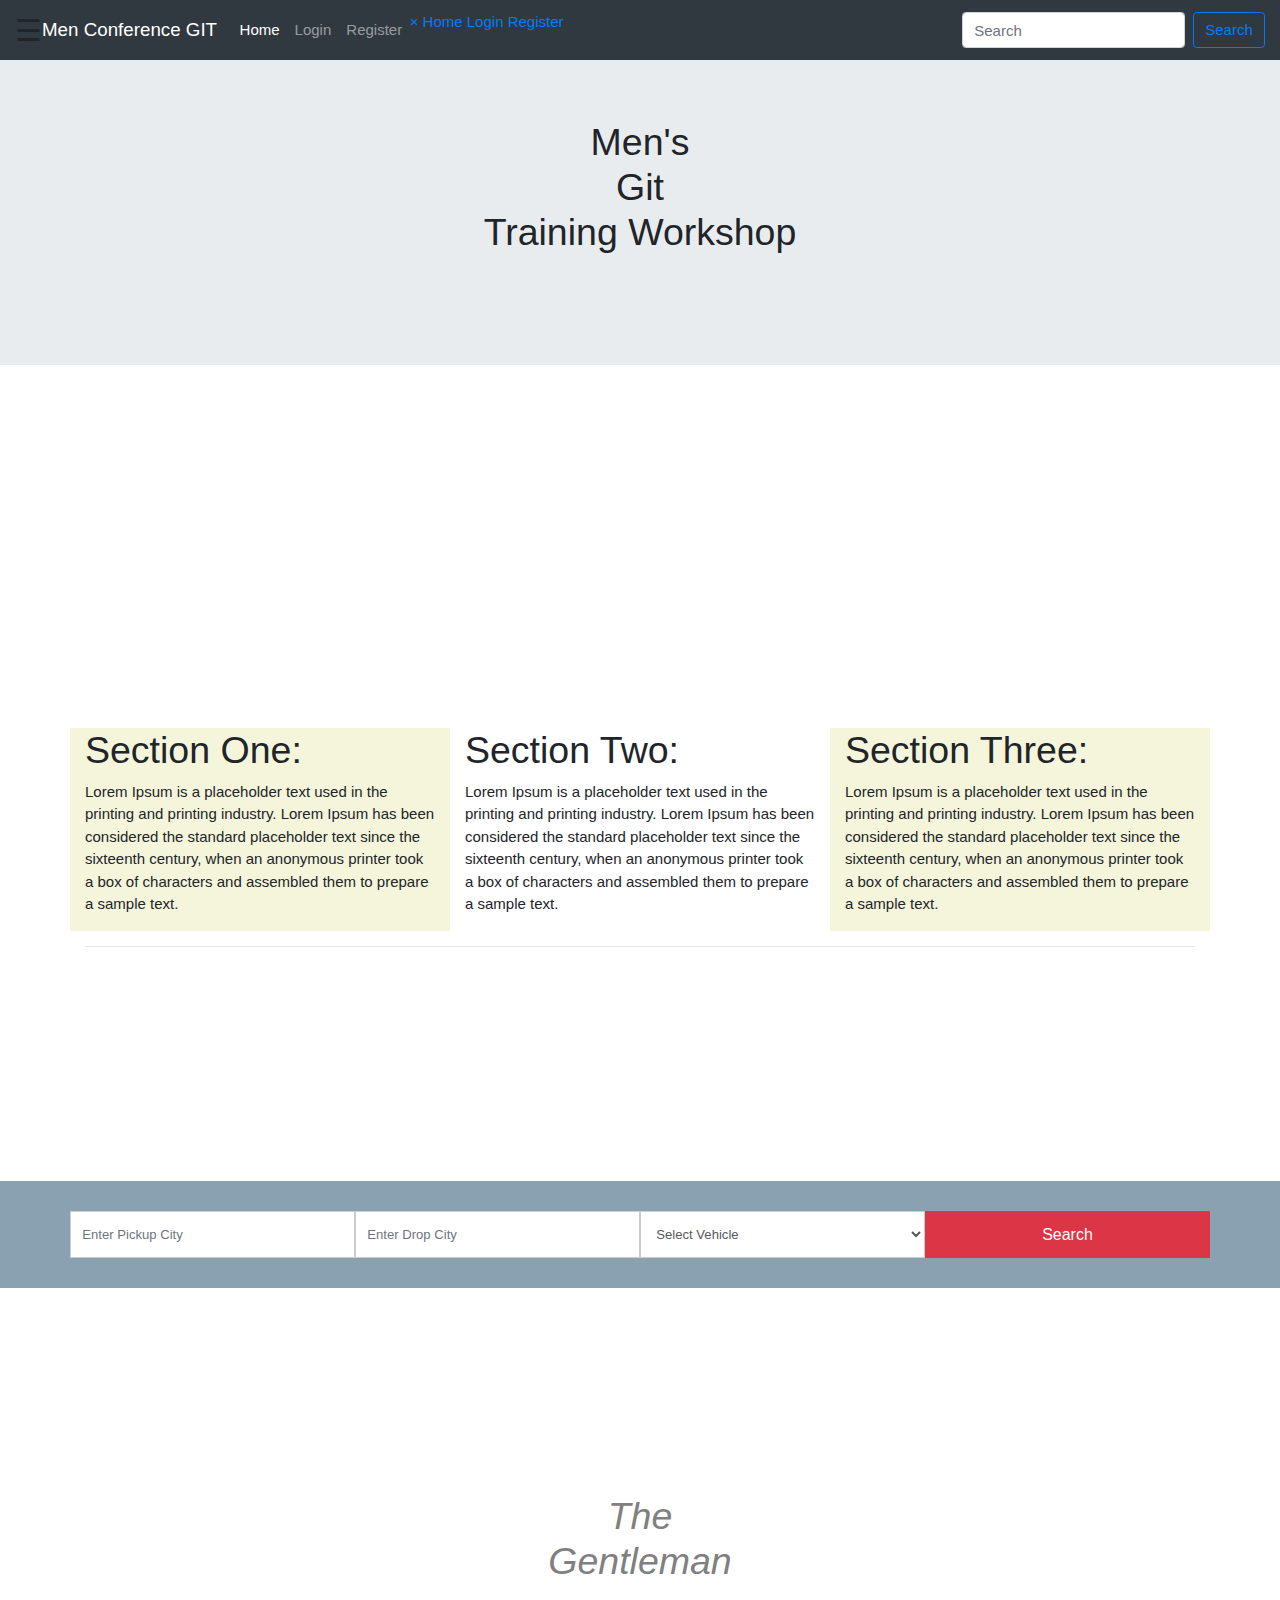
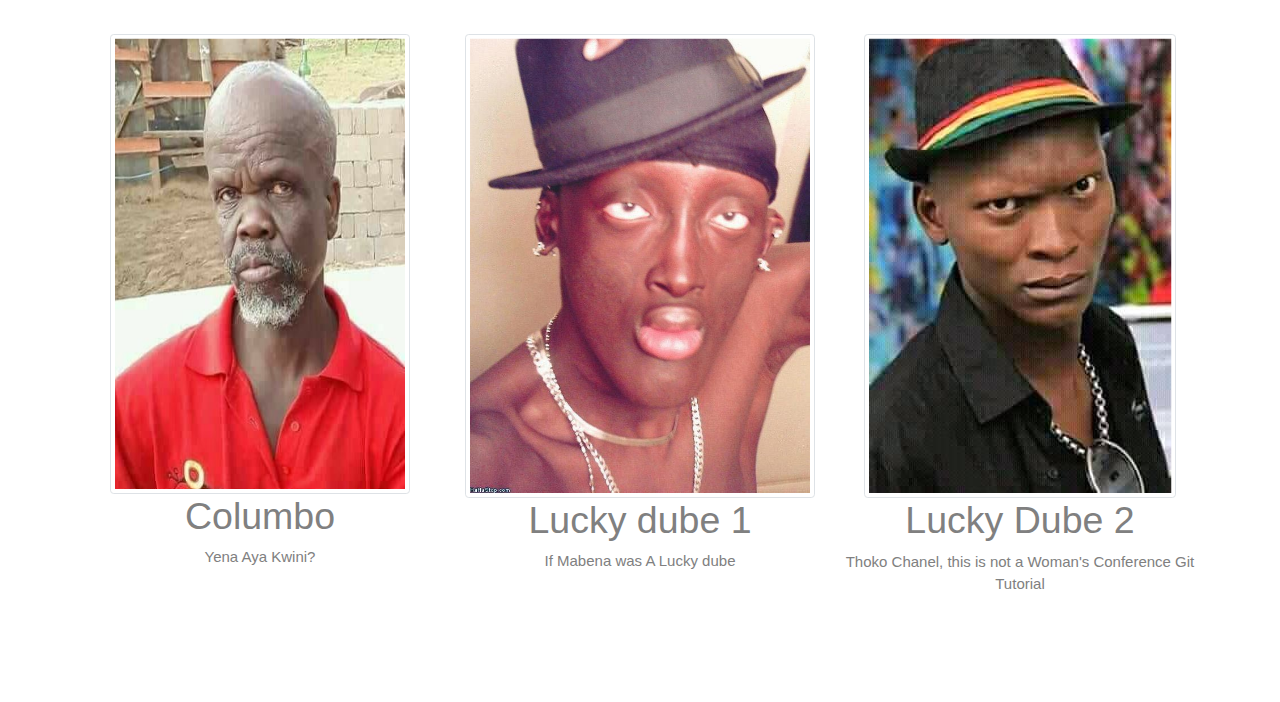
<file: index.html>
<!doctype html>
<html lang="en">
  <head>
    <!-- Required meta tags -->
    <meta charset="utf-8">
    <meta name="viewport" content="width=device-width, initial-scale=1, shrink-to-fit=no">
    <meta name="viewport" content="width=device-width, initial-scale=1">
    <link rel="stylesheet" href="https://www.w3schools.com/w3css/4/w3.css">
    <link rel="stylesheet" href="https://fonts.googleapis.com/css?family=Karma">
    <link rel="stylesheet" href="styles.css">
    <!-- Bootstrap CSS -->
    <link rel="stylesheet" href="https://stackpath.bootstrapcdn.com/bootstrap/4.3.1/css/bootstrap.min.css" integrity="sha384-ggOyR0iXCbMQv3Xipma34MD+dH/1fQ784/j6cY/iJTQUOhcWr7x9JvoRxT2MZw1T" crossorigin="anonymous">
    <link rel='stylesheet' href='style.css'>
    <title>Hello, world!</title>
  </head>
  <body>

    <nav class="navbar navbar-expand-sm navbar-dark" style="background-color: #30393f;">
     <span style="font-size:30px;cursor:pointer" onclick="openNav()">&#9776;</span>
        <a class="navbar-brand" href="#">Men Conference GIT</a>
        <button class="navbar-toggler d-lg-none" type="button" data-toggle="collapse" data-target="#collapsibleNavId" aria-controls="collapsibleNavId"
            aria-expanded="false" aria-label="Toggle navigation"></button>
        <div class="collapse navbar-collapse" id="collapsibleNavId">
            <ul class="navbar-nav mr-auto mt-2 mt-lg-0">
                <li class="nav-item active">
                    <a class="nav-link" href="./index.html"> Home <span class="sr-only">(current)</span></a>
                </li>
                <li class="nav-item">
                    <a class="nav-link" href="./login.html">Login</a>
                </li>
                <li class="nav-item">
                  <a class="nav-link" href="./signup.html">Register</a>
              </li>
              <div id="mySidenav" class="sidenav">
                <a href="javascript:void(0)" class="closebtn" onclick="closeNav()">&times;</a>
                <a href="./index.html">Home</a>
                <a href="./login.html">Login</a>
                <a href="./signup.html">Register</a>
                </div>
                <!-- <li class="nav-item dropdown">
                    <a class="nav-link dropdown-toggle" href="#" id="dropdownId" data-toggle="dropdown" aria-haspopup="true" aria-expanded="false">Dropdown</a>
                    <div class="dropdown-menu" aria-labelledby="dropdownId">
                        <a class="dropdown-item" href="#">Action 1</a>
                        <a class="dropdown-item" href="#">Action 2</a>
                    </div>
                </li> -->
            </ul>
            <form class="form-inline my-2 my-lg-0">
                <input class="form-control mr-sm-2" type="text" placeholder="Search">
                <button class="btn btn-outline-primary my-2 my-sm-0" type="submit">Search</button>
            </form>
        </div>
    </nav>

    <div class='jumbotron'>
      <h1 id='jumb'> Men's<br/> Git <br/>Training Workshop</h1>
     
    </div>
    <div class = 'container'>
    <div class="row">
        <section id='side' class='col-md-4'>
          <h1>Section One:</h1>
          <p>Lorem Ipsum is a placeholder text used in the printing and printing industry. Lorem Ipsum has been considered the standard placeholder text since the sixteenth century, when an anonymous printer took a box of characters and assembled them to prepare a sample text.</p>

        </section>
        <section class='col-md-4'>
            <h1>Section Two:</h1>
            <p>Lorem Ipsum is a placeholder text used in the printing and printing industry. Lorem Ipsum has been considered the standard placeholder text since the sixteenth century, when an anonymous printer took a box of characters and assembled them to prepare a sample text.
  
          </section>
          <section id='side' class='col-md-4'>
              <h1>Section Three:</h1>
              <p>Lorem Ipsum is a placeholder text used in the printing and printing industry. Lorem Ipsum has been considered the standard placeholder text since the sixteenth century, when an anonymous printer took a box of characters and assembled them to prepare a sample text.</p>
    
    
            </section>
    </div>
    <hr/>
  </div>
  <section class="search-sec">
    <div class="container">
        <form action="#" method="post" novalidate="novalidate">
            <div class="row">
                <div class="col-lg-12">
                    <div class="row">
                        <div class="col-lg-3 col-md-3 col-sm-12 p-0">
                            <input type="text" class="form-control search-slt" placeholder="Enter Pickup City">
                        </div>
                        <div class="col-lg-3 col-md-3 col-sm-12 p-0">
                            <input type="text" class="form-control search-slt" placeholder="Enter Drop City">
                        </div>
                        <div class="col-lg-3 col-md-3 col-sm-12 p-0">
                            <select class="form-control search-slt" id="exampleFormControlSelect1">
                                <option>Select Vehicle</option>
                                <option>Example one</option>
                                <option>Example one</option>
                                <option>Example one</option>
                                <option>Example one</option>
                                <option>Example one</option>
                                <option>Example one</option>
                            </select>
                        </div>
                        <div class="col-lg-3 col-md-3 col-sm-12 p-0">
                            <button type="button" class="btn btn-danger wrn-btn">Search</button>
                        </div>
                    </div>
                </div>
            </div>
        </form>
    </div>
</section>
 
    <div id='secondPart' class='container'>
        <h1 id ="jumb"><i>The <br>Gentleman</i></h1>
        <div class='row'>
        <div class='col-md-4'>
          <img id='img1'class='img-thumbnail' src='aya-kwini.jpg'>
          <h1>Columbo</h1>
            <p>Yena Aya Kwini?</p>
        </div>

        <div class='col-md-4'>
            <img id ='img'class='img-thumbnail' src='funny-black-people-faces-3.jpg'>
            <h1>Lucky dube 1</h1>
            <p>If Mabena was A Lucky dube</p>
          
        </div>
        
        <div class='col-md-4'>
            <img id ='img' class='img-thumbnail' src='mrekza.jpg'>
            <h1>Lucky Dube 2</h1>
            <p>Thoko Chanel, this is not a Woman's Conference Git Tutorial</p>
          
        </div>
        

          </div>
    </div>
 

<script>
function openNav() {
  document.getElementById("mySidenav").style.width = "250px";
}

function closeNav() {
  document.getElementById("mySidenav").style.width = "0";
}
</script>
  


    <!-- Optional JavaScript -->
    <!-- jQuery first, then Popper.js, then Bootstrap JS -->
    <script src="https://code.jquery.com/jquery-3.3.1.slim.min.js" integrity="sha384-q8i/X+965DzO0rT7abK41JStQIAqVgRVzpbzo5smXKp4YfRvH+8abtTE1Pi6jizo" crossorigin="anonymous"></script>
    <script src="https://cdnjs.cloudflare.com/ajax/libs/popper.js/1.14.7/umd/popper.min.js" integrity="sha384-UO2eT0CpHqdSJQ6hJty5KVphtPhzWj9WO1clHTMGa3JDZwrnQq4sF86dIHNDz0W1" crossorigin="anonymous"></script>
    <script src="https://stackpath.bootstrapcdn.com/bootstrap/4.3.1/js/bootstrap.min.js" integrity="sha384-JjSmVgyd0p3pXB1rRibZUAYoIIy6OrQ6VrjIEaFf/nJGzIxFDsf4x0xIM+B07jRM" crossorigin="anonymous"></script>
  </body>
</html>
</file>
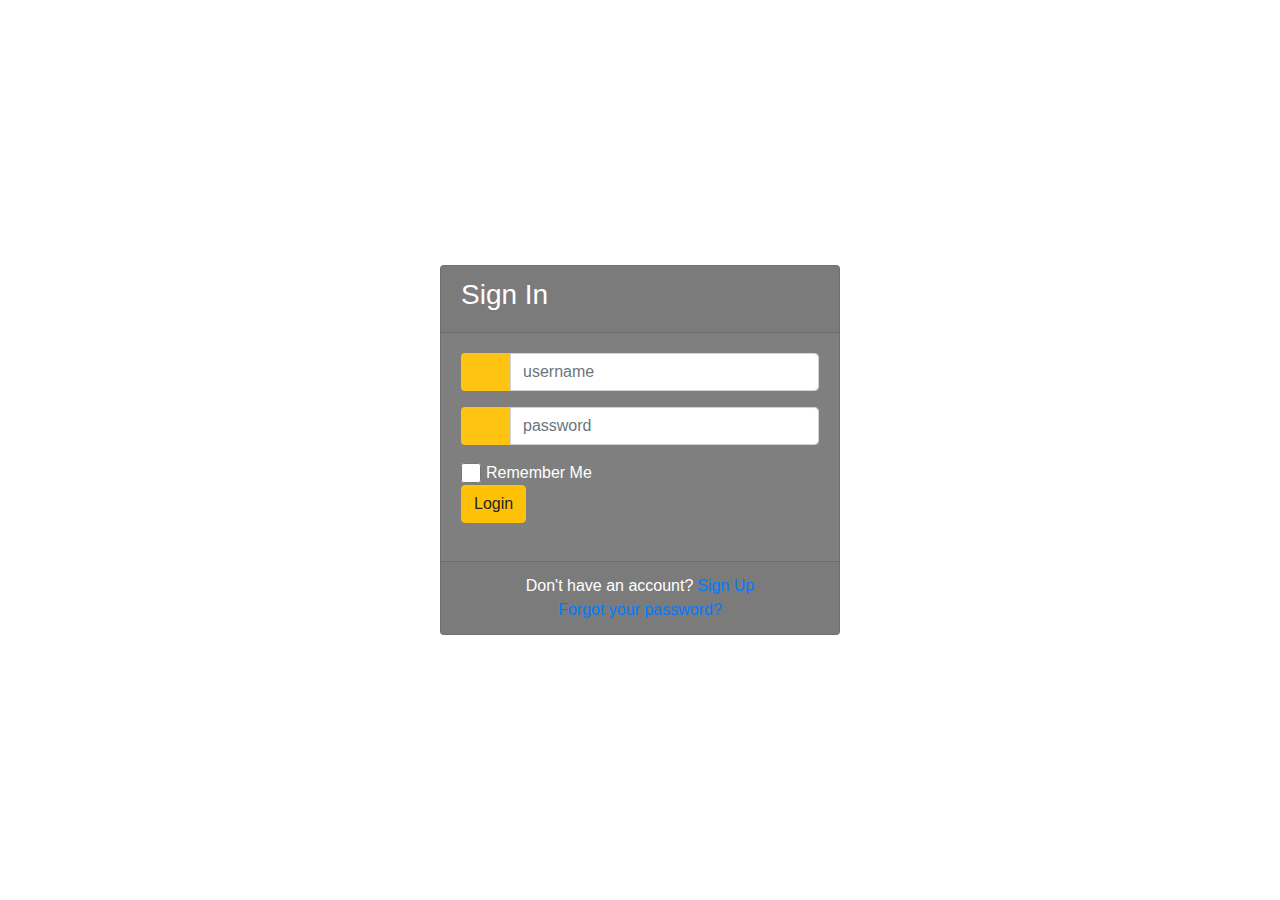
<file: login.html>
<!DOCTYPE html>
<html>
    
<head>
	<title>Login Page</title>
   <!--Made with love by Mutiullah Samim -->
   
	<!--Bootsrap 4 CDN-->
	<link rel="stylesheet" href="https://stackpath.bootstrapcdn.com/bootstrap/4.1.3/css/bootstrap.min.css" integrity="sha384-MCw98/SFnGE8fJT3GXwEOngsV7Zt27NXFoaoApmYm81iuXoPkFOJwJ8ERdknLPMO" crossorigin="anonymous">
    
    <!--Fontawesome CDN-->
	<link rel="stylesheet" href="https://use.fontawesome.com/releases/v5.3.1/css/all.css" integrity="sha384-mzrmE5qonljUremFsqc01SB46JvROS7bZs3IO2EmfFsd15uHvIt+Y8vEf7N7fWAU" crossorigin="anonymous">

	<!--Custom styles-->
    <link rel="stylesheet" type="text/css" href="styles.css">
    
    <link href="//maxcdn.bootstrapcdn.com/bootstrap/4.1.1/css/bootstrap.min.css" rel="stylesheet" id="bootstrap-css">
<script src="//maxcdn.bootstrapcdn.com/bootstrap/4.1.1/js/bootstrap.min.js"></script>
<script src="//cdnjs.cloudflare.com/ajax/libs/jquery/3.2.1/jquery.min.js"></script>
<!------ Include the above in your HEAD tag ---------->
</head>
<body>
<div class="container">
	<div class="d-flex justify-content-center h-100">
		<div class="card">
			<div class="card-header">
				<h3>Sign In</h3>
				<div class="d-flex justify-content-end social_icon">
					<span><i class="fab fa-facebook-square"></i></span>
					<span><i class="fab fa-google-plus-square"></i></span>
					<span><i class="fab fa-twitter-square"></i></span>
				</div>
			</div>
			<div class="card-body">
				<form>
					<div class="input-group form-group">
						<div class="input-group-prepend">
							<span class="input-group-text"><i class="fas fa-user"></i></span>
						</div>
						<input type="text" class="form-control" placeholder="username">
						
					</div>
					<div class="input-group form-group">
						<div class="input-group-prepend">
							<span class="input-group-text"><i class="fas fa-key"></i></span>
						</div>
						<input type="password" class="form-control" placeholder="password">
					</div>
					<div class="row align-items-center remember">
						<input type="checkbox">Remember Me
					</div>
				</form>
				<form action="index.html">
					<input type="submit" value="Login" class="btn btn-warning" />
				</form>
			</div>
			<div class="card-footer">
				<div class="d-flex justify-content-center links">
					Don't have an account?<a href="Register.html">Sign Up</a>
				</div>
				<div class="d-flex justify-content-center">
					<a href="#">Forgot your password?</a>
				</div>
			</div>
		</div>
	</div>
</div>
</body>
</html>
</file>
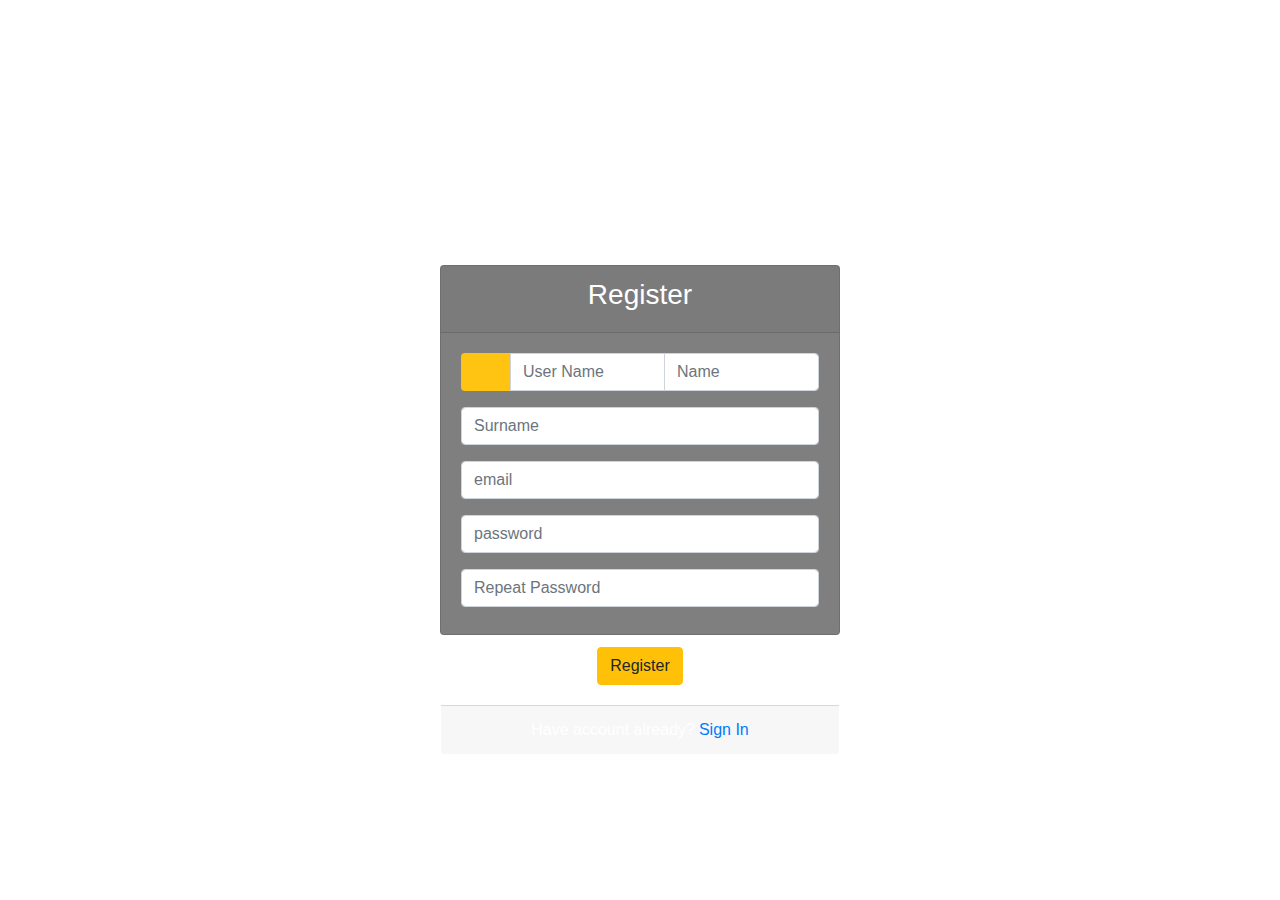
<file: Register.html>
<!DOCTYPE html>
<html>
    
<head>
	<title>REGISTER Page</title>
   <!--Made with love by Mutiullah Samim -->
   
	<!--Bootsrap 4 CDN-->
	<link rel="stylesheet" href="https://stackpath.bootstrapcdn.com/bootstrap/4.1.3/css/bootstrap.min.css" integrity="sha384-MCw98/SFnGE8fJT3GXwEOngsV7Zt27NXFoaoApmYm81iuXoPkFOJwJ8ERdknLPMO" crossorigin="anonymous">
    
    <!--Fontawesome CDN-->
	<link rel="stylesheet" href="https://use.fontawesome.com/releases/v5.3.1/css/all.css" integrity="sha384-mzrmE5qonljUremFsqc01SB46JvROS7bZs3IO2EmfFsd15uHvIt+Y8vEf7N7fWAU" crossorigin="anonymous">

	<!--Custom styles-->
    <link rel="stylesheet" type="text/css" href="styles.css">
    
    <link href="//maxcdn.bootstrapcdn.com/bootstrap/4.1.1/css/bootstrap.min.css" rel="stylesheet" id="bootstrap-css">
<script src="//maxcdn.bootstrapcdn.com/bootstrap/4.1.1/js/bootstrap.min.js"></script>
<script src="//cdnjs.cloudflare.com/ajax/libs/jquery/3.2.1/jquery.min.js"></script>
<!------ Include the above in your HEAD tag ---------->
</head>
<body>
<div class="container">
	<div class="d-flex justify-content-center h-100">
		<div class="card">
			<div class="card-header">
				<h3 style="text-align:center">Register</h3>
			</div>
			<div class="card-body">
				<form>
					<div class="input-group form-group">
						<div class="input-group-prepend">
							<span class="input-group-text"><i class="fas fa-user"></i></span>
						</div>
						<input type="text" class="form-control" placeholder="User Name">
						
						<input type="text" class="form-control" placeholder="Name">
						
          </div>
          <div class="input-group form-group">
						<input type="password" class="form-control" placeholder="Surname">
					</div>
          <div class="input-group form-group">
						<input type="password" class="form-control" placeholder="email">
					</div>
					<div class="input-group form-group">
				
						<input type="password" class="form-control" placeholder="password">
          </div>
          <div class="input-group form-group">
						<input type="password" class="form-control" placeholder="Repeat Password">
					</div>
        </form>
        <br>
        
        <form action="Login.html" style="text-align: center">
          <input type="submit" value="Register" class="btn btn-warning" />
      </form>

      </div>
      
			<div class="card-footer">
				<div class="d-flex justify-content-center links">
					Have account already?<a href="Login.html">Sign In</a>
				</div>
			</div>
		</div>
	</div>
</div>
</body>
</html>
</file>
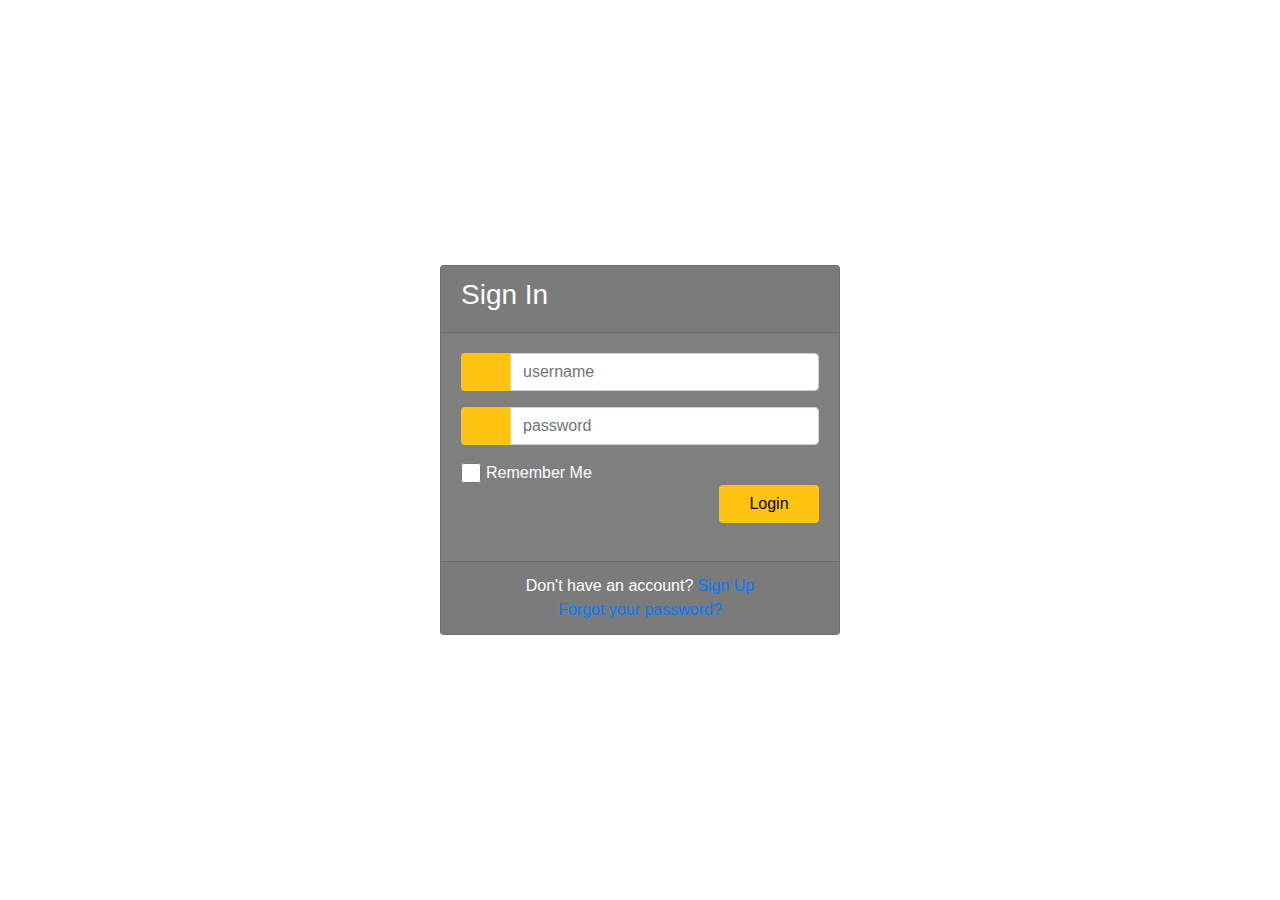
<file: signin.html>
<!DOCTYPE html>
<html>
    
<head>
	<title>Login Page</title>
   <!--Made with love by Mutiullah Samim -->
   
	<!--Bootsrap 4 CDN-->
	<link rel="stylesheet" href="https://stackpath.bootstrapcdn.com/bootstrap/4.1.3/css/bootstrap.min.css" integrity="sha384-MCw98/SFnGE8fJT3GXwEOngsV7Zt27NXFoaoApmYm81iuXoPkFOJwJ8ERdknLPMO" crossorigin="anonymous">
    
    <!--Fontawesome CDN-->
	<link rel="stylesheet" href="https://use.fontawesome.com/releases/v5.3.1/css/all.css" integrity="sha384-mzrmE5qonljUremFsqc01SB46JvROS7bZs3IO2EmfFsd15uHvIt+Y8vEf7N7fWAU" crossorigin="anonymous">

	<!--Custom styles-->
    <link rel="stylesheet" type="text/css" href="styles.css">
    
    <link href="//maxcdn.bootstrapcdn.com/bootstrap/4.1.1/css/bootstrap.min.css" rel="stylesheet" id="bootstrap-css">
<script src="//maxcdn.bootstrapcdn.com/bootstrap/4.1.1/js/bootstrap.min.js"></script>
<script src="//cdnjs.cloudflare.com/ajax/libs/jquery/3.2.1/jquery.min.js"></script>
<!------ Include the above in your HEAD tag ---------->
</head>
<body>
<div class="container">
	<div class="d-flex justify-content-center h-100">
		<div class="card">
			<div class="card-header">
				<h3>Sign In</h3>
				<div class="d-flex justify-content-end social_icon">
					<span><i class="fab fa-facebook-square"></i></span>
					<span><i class="fab fa-google-plus-square"></i></span>
					<span><i class="fab fa-twitter-square"></i></span>
				</div>
			</div>
			<div class="card-body">
				<form>
					<div class="input-group form-group">
						<div class="input-group-prepend">
							<span class="input-group-text"><i class="fas fa-user"></i></span>
						</div>
						<input type="text" class="form-control" placeholder="username">
						
					</div>
					<div class="input-group form-group">
						<div class="input-group-prepend">
							<span class="input-group-text"><i class="fas fa-key"></i></span>
						</div>
						<input type="password" class="form-control" placeholder="password">
					</div>
					<div class="row align-items-center remember">
						<input type="checkbox">Remember Me
					</div>
					<div class="form-group">
						<input type="submit" value="Login" class="btn float-right login_btn">
					</div>
				</form>
			</div>
			<div class="card-footer">
				<div class="d-flex justify-content-center links">
					Don't have an account?<a href="#">Sign Up</a>
				</div>
				<div class="d-flex justify-content-center">
					<a href="#">Forgot your password?</a>
				</div>
			</div>
		</div>
	</div>
</div>
</body>
</html>
</file>
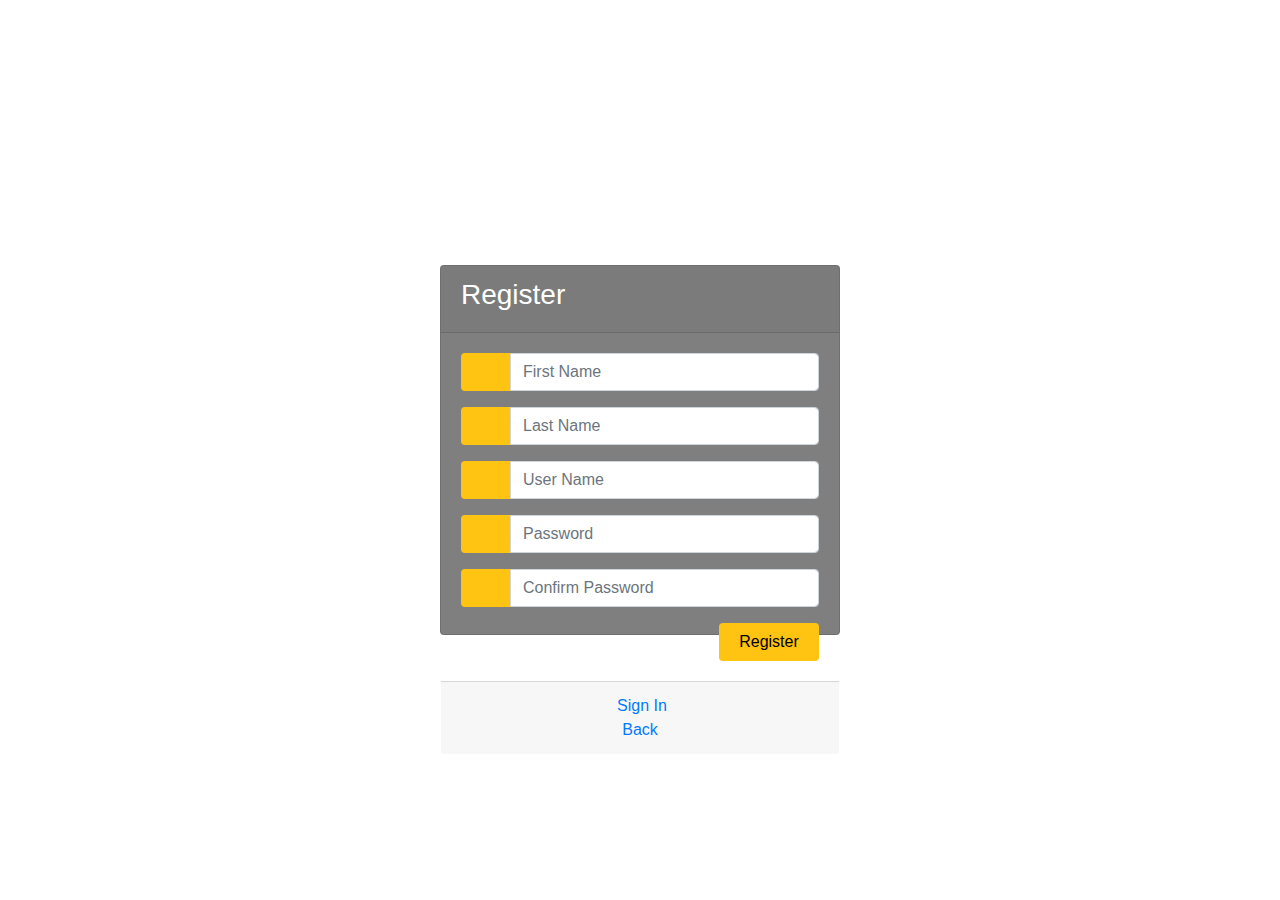
<file: signup.html>
<!DOCTYPE html>
<html>
    
<head>
	<title>Register Page</title>
   <!--Made with love by Mutiullah Samim -->
   
	<!--Bootsrap 4 CDN-->
	<link rel="stylesheet" href="https://stackpath.bootstrapcdn.com/bootstrap/4.1.3/css/bootstrap.min.css" integrity="sha384-MCw98/SFnGE8fJT3GXwEOngsV7Zt27NXFoaoApmYm81iuXoPkFOJwJ8ERdknLPMO" crossorigin="anonymous">
    
    <!--Fontawesome CDN-->
	<link rel="stylesheet" href="https://use.fontawesome.com/releases/v5.3.1/css/all.css" integrity="sha384-mzrmE5qonljUremFsqc01SB46JvROS7bZs3IO2EmfFsd15uHvIt+Y8vEf7N7fWAU" crossorigin="anonymous">

	<!--Custom styles-->
    <link rel="stylesheet" type="text/css" href="styles.css">
    
    <link href="//maxcdn.bootstrapcdn.com/bootstrap/4.1.1/css/bootstrap.min.css" rel="stylesheet" id="bootstrap-css">
<script src="//maxcdn.bootstrapcdn.com/bootstrap/4.1.1/js/bootstrap.min.js"></script>
<script src="//cdnjs.cloudflare.com/ajax/libs/jquery/3.2.1/jquery.min.js"></script>
<!------ Include the above in your HEAD tag ---------->
</head>
<body>
<div class="container">
	<div class="d-flex justify-content-center h-100">
		<div class="card">
			<div class="card-header">
				<h3>Register</h3>
				<div class="d-flex justify-content-end social_icon">
					<span><i class="fab fa-facebook-square"></i></span>
					<span><i class="fab fa-google-plus-square"></i></span>
					<span><i class="fab fa-twitter-square"></i></span>
				</div>
			</div>
			<div class="card-body">
				<form>
            <div class="input-group form-group">
                <div class="input-group-prepend">
                  <span class="input-group-text"><i class="fas fa-user"></i></span>
                </div>
                <input type="text" class="form-control" placeholder="First Name">
                
              </div>
              <div class="input-group form-group">
                  <div class="input-group-prepend">
                    <span class="input-group-text"><i class="fas fa-user"></i></span>
                  </div>
                  <input type="text" class="form-control" placeholder="Last Name">
                  
                </div>
					<div class="input-group form-group">
						<div class="input-group-prepend">
							<span class="input-group-text"><i class="fas fa-user"></i></span>
						</div>
						<input type="text" class="form-control" placeholder="User Name">
						
					</div>
					<div class="input-group form-group">
						<div class="input-group-prepend">
							<span class="input-group-text"><i class="fas fa-key"></i></span>
						</div>
						<input type="password" class="form-control" placeholder="Password">
          </div>
          <div class="input-group form-group">
              <div class="input-group-prepend">
                <span class="input-group-text"><i class="fas fa-key"></i></span>
              </div>
              <input type="password" class="form-control" placeholder="Confirm Password">
            </div>
					<div class="form-group">
						<input type="submit" value="Register" class="btn float-right login_btn">
					</div>
				</form>
			</div>
			<div class="card-footer">
				<div class="d-flex justify-content-center links">
					<a href="./login.html">Sign In</a>
				</div>
				<div class="d-flex justify-content-center">
					<a href="./index.html">Back</a>
				</div>
			</div>
		</div>
	</div>
</div>
</body>
</html>
</file>
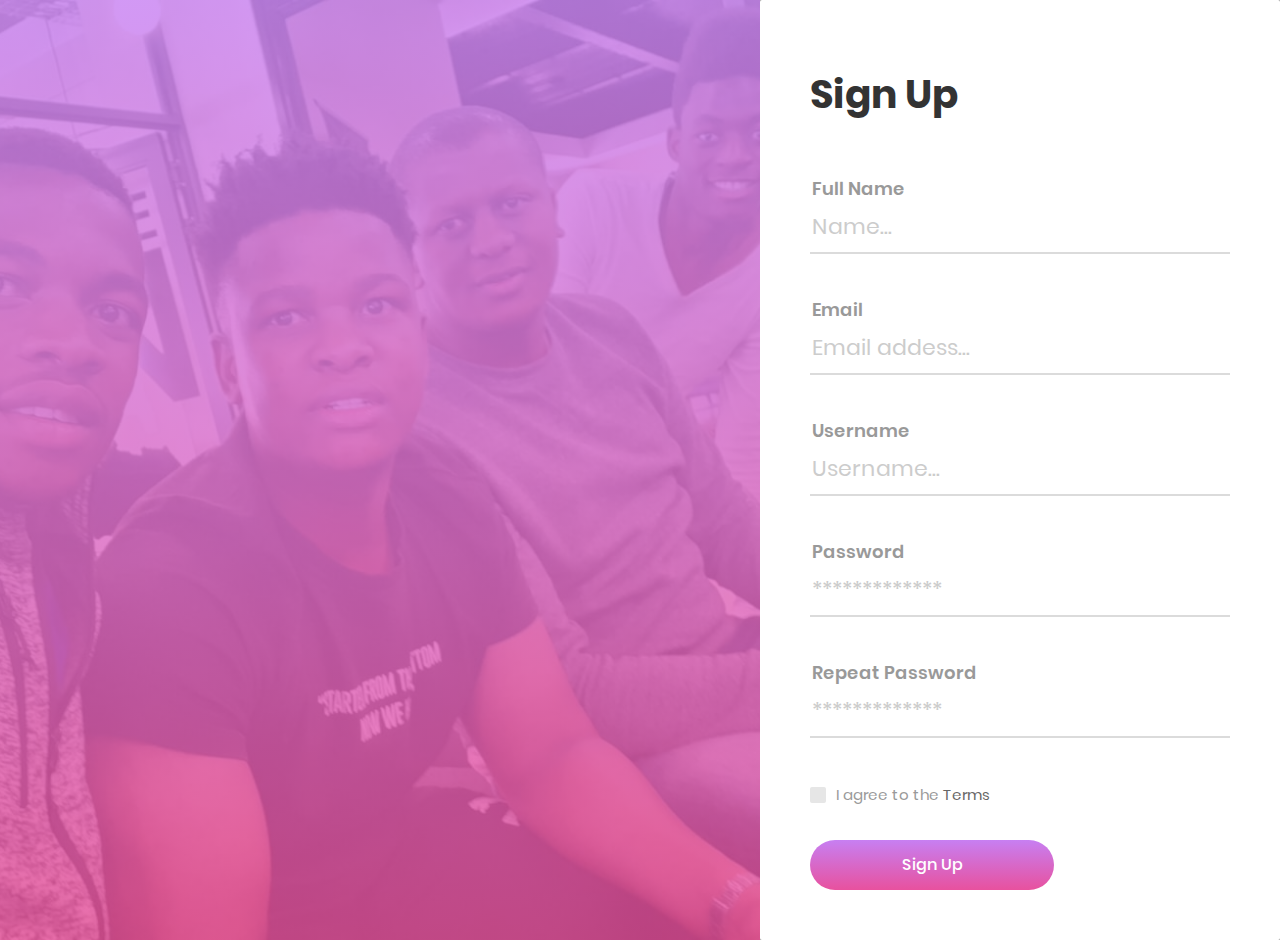
<file: Login_v13/signUp.html>
<!DOCTYPE html>
<html lang="en">
<head>
	<title>Login V13</title>
	<meta charset="UTF-8">
	<meta name="viewport" content="width=device-width, initial-scale=1">
<!--===============================================================================================-->	
	<link rel="icon" type="image/png" href="images/icons/favicon.ico"/>
<!--===============================================================================================-->
	<link rel="stylesheet" type="text/css" href="vendor/bootstrap/css/bootstrap.min.css">
<!--===============================================================================================-->
	<link rel="stylesheet" type="text/css" href="fonts/font-awesome-4.7.0/css/font-awesome.min.css">
<!--===============================================================================================-->
	<link rel="stylesheet" type="text/css" href="fonts/Linearicons-Free-v1.0.0/icon-font.min.css">
<!--===============================================================================================-->
	<link rel="stylesheet" type="text/css" href="fonts/iconic/css/material-design-iconic-font.min.css">
<!--===============================================================================================-->
	<link rel="stylesheet" type="text/css" href="vendor/animate/animate.css">
<!--===============================================================================================-->	
	<link rel="stylesheet" type="text/css" href="vendor/css-hamburgers/hamburgers.min.css">
<!--===============================================================================================-->
	<link rel="stylesheet" type="text/css" href="vendor/animsition/css/animsition.min.css">
<!--===============================================================================================-->
	<link rel="stylesheet" type="text/css" href="vendor/select2/select2.min.css">
<!--===============================================================================================-->	
	<link rel="stylesheet" type="text/css" href="vendor/daterangepicker/daterangepicker.css">
<!--===============================================================================================-->
	<link rel="stylesheet" type="text/css" href="css/util.css">
	<link rel="stylesheet" type="text/css" href="css/main.css">
<!--===============================================================================================-->
</head>
<body style="background-color: #999999;">
	
	<div class="limiter">
		<div class="container-login100">
			<div class="login100-more" style="background-image: url('images/bg-01.jpg');"></div>

			<div class="wrap-login100 p-l-50 p-r-50 p-t-72 p-b-50">
				<form class="login100-form validate-form">
					<span class="login100-form-title p-b-59">
						Sign Up
					</span>

					<div class="wrap-input100 validate-input" data-validate="Name is required">
						<span class="label-input100">Full Name</span>
						<input class="input100" type="text" name="name" placeholder="Name...">
						<span class="focus-input100"></span>
					</div>

					<div class="wrap-input100 validate-input" data-validate = "Valid email is required: ex@abc.xyz">
						<span class="label-input100">Email</span>
						<input class="input100" type="text" name="email" placeholder="Email addess...">
						<span class="focus-input100"></span>
					</div>

					<div class="wrap-input100 validate-input" data-validate="Username is required">
						<span class="label-input100">Username</span>
						<input class="input100" type="text" name="username" placeholder="Username...">
						<span class="focus-input100"></span>
					</div>

					<div class="wrap-input100 validate-input" data-validate = "Password is required">
						<span class="label-input100">Password</span>
						<input class="input100" type="password" name="pass" placeholder="*************">
						<span class="focus-input100"></span>
					</div>

					<div class="wrap-input100 validate-input" data-validate = "Repeat Password is required">
						<span class="label-input100">Repeat Password</span>
						<input class="input100" type="password" name="repeat-pass" placeholder="*************">
						<span class="focus-input100"></span>
					</div>

					<div class="flex-m w-full p-b-33">
						<div class="contact100-form-checkbox">
							<input class="input-checkbox100" id="ckb1" type="checkbox" name="remember-me">
							<label class="label-checkbox100" for="ckb1">
								<span class="txt1">
									I agree to the
									<a href="#" class="txt2 hov1">
										Terms 
									</a>
								</span>
							</label>
						</div>

						
					</div>

					<div class="container-login100-form-btn">
						<div class="wrap-login100-form-btn">
							<div class="login100-form-bgbtn"></div>
							<button class="login100-form-btn">
								Sign Up
							</button>
						</div>
					</div>
				</form>
			</div>
		</div>
	</div>
	
<!--===============================================================================================-->
	<script src="vendor/jquery/jquery-3.2.1.min.js"></script>
<!--===============================================================================================-->
	<script src="vendor/animsition/js/animsition.min.js"></script>
<!--===============================================================================================-->
	<script src="vendor/bootstrap/js/popper.js"></script>
	<script src="vendor/bootstrap/js/bootstrap.min.js"></script>
<!--===============================================================================================-->
	<script src="vendor/select2/select2.min.js"></script>
<!--===============================================================================================-->
	<script src="vendor/daterangepicker/moment.min.js"></script>
	<script src="vendor/daterangepicker/daterangepicker.js"></script>
<!--===============================================================================================-->
	<script src="vendor/countdowntime/countdowntime.js"></script>
<!--===============================================================================================-->
	<script src="js/main.js"></script>

</body>
</html>
</file>
<file: styles.css>
/* Made with love by Mutiullah Samim*/

@import url('https://fonts.googleapis.com/css?family=Numans');

html,body{
background-image: url('http://getwallpapers.com/wallpaper/full/a/5/d/544750.jpg');
background-size: cover;
background-repeat: no-repeat;
height: 100%;
font-family: 'Numans', sans-serif;
}




.container{
height: 100%;
align-content: center;
}

.card{
height: 370px;
margin-top: auto;
margin-bottom: auto;
width: 400px;
background-color: rgba(0,0,0,0.5) !important;
}

.social_icon span{
font-size: 60px;
margin-left: 10px;
color: #FFC312;
}

.social_icon span:hover{
color: white;
cursor: pointer;
}

.card-header h3{
color: white;
}

.social_icon{
position: absolute;
right: 20px;
top: -45px;
}

.input-group-prepend span{
width: 50px;
background-color: #FFC312;
color: black;
border:0 !important;
}

input:focus{
outline: 0 0 0 0  !important;
box-shadow: 0 0 0 0 !important;

}

.remember{
color: white;
}

.remember input
{
width: 20px;
height: 20px;
margin-left: 15px;
margin-right: 5px;
}

.login_btn{
color: black;
background-color: #FFC312;
width: 100px;
}

.login_btn:hover{
color: black;
background-color: white;
}

.links{
color: white;
}

.links a{
margin-left: 4px;
}
</file>
<file: style.css>
#jumb{
    text-align:center;
    margin-bottom: 50px
}

#but{
    text-align: center;
}

button{
    justify-content: space-around
}




.jumbotron{
   
    border-radius:0%;

}



#side{
    background-color: beige;
    margin-top: 0;
    
}




#secondPart .col-md-4{
    text-align: center;
    width:200px
}

#img1{
    height:460px;
    width:300px
}

#secondPart p{
    color:grey
}

#secondPart h1{
    color:grey
}

.search-sec{
    padding: 2rem;
}
.search-slt{
    display: block;
    width: 100%;
    font-size: 0.875rem;
    line-height: 1.5;
    color: #55595c;
    background-color: #fff;
    background-image: none;
    border: 1px solid #ccc;
    height: calc(3rem + 2px) !important;
    border-radius:0;
}
.wrn-btn{
    width: 100%;
    font-size: 16px;
    font-weight: 400;
    text-transform: capitalize;
    height: calc(3rem + 2px) !important;
    border-radius:0;
}
@media (min-width: 992px){
    .search-sec{
        position: relative;
        top: -114px;
        background: rgba(26, 70, 104, 0.51);
    }
}

@media (max-width: 992px){
    .search-sec{
        background: #1A4668;
    }
}
</file>
<file: Login_v13/vendor/daterangepicker/daterangepicker.css>
.daterangepicker {
  position: absolute;
  color: inherit;
  background-color: #fff;
  border-radius: 4px;
  width: 278px;
  padding: 4px;
  margin-top: 1px;
  top: 100px;
  left: 20px;
  /* Calendars */ }
  .daterangepicker:before, .daterangepicker:after {
    position: absolute;
    display: inline-block;
    border-bottom-color: rgba(0, 0, 0, 0.2);
    content: ''; }
  .daterangepicker:before {
    top: -7px;
    border-right: 7px solid transparent;
    border-left: 7px solid transparent;
    border-bottom: 7px solid #ccc; }
  .daterangepicker:after {
    top: -6px;
    border-right: 6px solid transparent;
    border-bottom: 6px solid #fff;
    border-left: 6px solid transparent; }
  .daterangepicker.opensleft:before {
    right: 9px; }
  .daterangepicker.opensleft:after {
    right: 10px; }
  .daterangepicker.openscenter:before {
    left: 0;
    right: 0;
    width: 0;
    margin-left: auto;
    margin-right: auto; }
  .daterangepicker.openscenter:after {
    left: 0;
    right: 0;
    width: 0;
    margin-left: auto;
    margin-right: auto; }
  .daterangepicker.opensright:before {
    left: 9px; }
  .daterangepicker.opensright:after {
    left: 10px; }
  .daterangepicker.dropup {
    margin-top: -5px; }
    .daterangepicker.dropup:before {
      top: initial;
      bottom: -7px;
      border-bottom: initial;
      border-top: 7px solid #ccc; }
    .daterangepicker.dropup:after {
      top: initial;
      bottom: -6px;
      border-bottom: initial;
      border-top: 6px solid #fff; }
  .daterangepicker.dropdown-menu {
    max-width: none;
    z-index: 3001; }
  .daterangepicker.single .ranges, .daterangepicker.single .calendar {
    float: none; }
  .daterangepicker.show-calendar .calendar {
    display: block; }
  .daterangepicker .calendar {
    display: none;
    max-width: 270px;
    margin: 4px; }
    .daterangepicker .calendar.single .calendar-table {
      border: none; }
    .daterangepicker .calendar th, .daterangepicker .calendar td {
      white-space: nowrap;
      text-align: center;
      min-width: 32px; }
  .daterangepicker .calendar-table {
    border: 1px solid #fff;
    padding: 4px;
    border-radius: 4px;
    background-color: #fff; }
  .daterangepicker table {
    width: 100%;
    margin: 0; }
  .daterangepicker td, .daterangepicker th {
    text-align: center;
    width: 20px;
    height: 20px;
    border-radius: 4px;
    border: 1px solid transparent;
    white-space: nowrap;
    cursor: pointer; }
    .daterangepicker td.available:hover, .daterangepicker th.available:hover {
      background-color: #eee;
      border-color: transparent;
      color: inherit; }
    .daterangepicker td.week, .daterangepicker th.week {
      font-size: 80%;
      color: #ccc; }
  .daterangepicker td.off, .daterangepicker td.off.in-range, .daterangepicker td.off.start-date, .daterangepicker td.off.end-date {
    background-color: #fff;
    border-color: transparent;
    color: #999; }
  .daterangepicker td.in-range {
    background-color: #ebf4f8;
    border-color: transparent;
    color: #000;
    border-radius: 0; }
  .daterangepicker td.start-date {
    border-radius: 4px 0 0 4px; }
  .daterangepicker td.end-date {
    border-radius: 0 4px 4px 0; }
  .daterangepicker td.start-date.end-date {
    border-radius: 4px; }
  .daterangepicker td.active, .daterangepicker td.active:hover {
    background-color: #357ebd;
    border-color: transparent;
    color: #fff; }
  .daterangepicker th.month {
    width: auto; }
  .daterangepicker td.disabled, .daterangepicker option.disabled {
    color: #999;
    cursor: not-allowed;
    text-decoration: line-through; }
  .daterangepicker select.monthselect, .daterangepicker select.yearselect {
    font-size: 12px;
    padding: 1px;
    height: auto;
    margin: 0;
    cursor: default; }
  .daterangepicker select.monthselect {
    margin-right: 2%;
    width: 56%; }
  .daterangepicker select.yearselect {
    width: 40%; }
  .daterangepicker select.hourselect, .daterangepicker select.minuteselect, .daterangepicker select.secondselect, .daterangepicker select.ampmselect {
    width: 50px;
    margin-bottom: 0; }
  .daterangepicker .input-mini {
    border: 1px solid #ccc;
    border-radius: 4px;
    color: #555;
    height: 30px;
    line-height: 30px;
    display: block;
    vertical-align: middle;
    margin: 0 0 5px 0;
    padding: 0 6px 0 28px;
    width: 100%; }
    .daterangepicker .input-mini.active {
      border: 1px solid #08c;
      border-radius: 4px; }
  .daterangepicker .daterangepicker_input {
    position: relative; }
    .daterangepicker .daterangepicker_input i {
      position: absolute;
      left: 8px;
      top: 8px; }
  .daterangepicker.rtl .input-mini {
    padding-right: 28px;
    padding-left: 6px; }
  .daterangepicker.rtl .daterangepicker_input i {
    left: auto;
    right: 8px; }
  .daterangepicker .calendar-time {
    text-align: center;
    margin: 5px auto;
    line-height: 30px;
    position: relative;
    padding-left: 28px; }
    .daterangepicker .calendar-time select.disabled {
      color: #ccc;
      cursor: not-allowed; }

.ranges {
  font-size: 11px;
  float: none;
  margin: 4px;
  text-align: left; }
  .ranges ul {
    list-style: none;
    margin: 0 auto;
    padding: 0;
    width: 100%; }
  .ranges li {
    font-size: 13px;
    background-color: #f5f5f5;
    border: 1px solid #f5f5f5;
    border-radius: 4px;
    color: #08c;
    padding: 3px 12px;
    margin-bottom: 8px;
    cursor: pointer; }
    .ranges li:hover {
      background-color: #08c;
      border: 1px solid #08c;
      color: #fff; }
    .ranges li.active {
      background-color: #08c;
      border: 1px solid #08c;
      color: #fff; }

/*  Larger Screen Styling */
@media (min-width: 564px) {
  .daterangepicker {
    width: auto; }
    .daterangepicker .ranges ul {
      width: 160px; }
    .daterangepicker.single .ranges ul {
      width: 100%; }
    .daterangepicker.single .calendar.left {
      clear: none; }
    .daterangepicker.single.ltr .ranges, .daterangepicker.single.ltr .calendar {
      float: left; }
    .daterangepicker.single.rtl .ranges, .daterangepicker.single.rtl .calendar {
      float: right; }
    .daterangepicker.ltr {
      direction: ltr;
      text-align: left; }
      .daterangepicker.ltr .calendar.left {
        clear: left;
        margin-right: 0; }
        .daterangepicker.ltr .calendar.left .calendar-table {
          border-right: none;
          border-top-right-radius: 0;
          border-bottom-right-radius: 0; }
      .daterangepicker.ltr .calendar.right {
        margin-left: 0; }
        .daterangepicker.ltr .calendar.right .calendar-table {
          border-left: none;
          border-top-left-radius: 0;
          border-bottom-left-radius: 0; }
      .daterangepicker.ltr .left .daterangepicker_input {
        padding-right: 12px; }
      .daterangepicker.ltr .calendar.left .calendar-table {
        padding-right: 12px; }
      .daterangepicker.ltr .ranges, .daterangepicker.ltr .calendar {
        float: left; }
    .daterangepicker.rtl {
      direction: rtl;
      text-align: right; }
      .daterangepicker.rtl .calendar.left {
        clear: right;
        margin-left: 0; }
        .daterangepicker.rtl .calendar.left .calendar-table {
          border-left: none;
          border-top-left-radius: 0;
          border-bottom-left-radius: 0; }
      .daterangepicker.rtl .calendar.right {
        margin-right: 0; }
        .daterangepicker.rtl .calendar.right .calendar-table {
          border-right: none;
          border-top-right-radius: 0;
          border-bottom-right-radius: 0; }
      .daterangepicker.rtl .left .daterangepicker_input {
        padding-left: 12px; }
      .daterangepicker.rtl .calendar.left .calendar-table {
        padding-left: 12px; }
      .daterangepicker.rtl .ranges, .daterangepicker.rtl .calendar {
        text-align: right;
        float: right; } }
@media (min-width: 730px) {
  .daterangepicker .ranges {
    width: auto; }
  .daterangepicker.ltr .ranges {
    float: left; }
  .daterangepicker.rtl .ranges {
    float: right; }
  .daterangepicker .calendar.left {
    clear: none !important; } }
</file>
<file: Login_v13/css/util.css>
/*[ FONT SIZE ]
///////////////////////////////////////////////////////////
*/
.fs-1 {font-size: 1px;}
.fs-2 {font-size: 2px;}
.fs-3 {font-size: 3px;}
.fs-4 {font-size: 4px;}
.fs-5 {font-size: 5px;}
.fs-6 {font-size: 6px;}
.fs-7 {font-size: 7px;}
.fs-8 {font-size: 8px;}
.fs-9 {font-size: 9px;}
.fs-10 {font-size: 10px;}
.fs-11 {font-size: 11px;}
.fs-12 {font-size: 12px;}
.fs-13 {font-size: 13px;}
.fs-14 {font-size: 14px;}
.fs-15 {font-size: 15px;}
.fs-16 {font-size: 16px;}
.fs-17 {font-size: 17px;}
.fs-18 {font-size: 18px;}
.fs-19 {font-size: 19px;}
.fs-20 {font-size: 20px;}
.fs-21 {font-size: 21px;}
.fs-22 {font-size: 22px;}
.fs-23 {font-size: 23px;}
.fs-24 {font-size: 24px;}
.fs-25 {font-size: 25px;}
.fs-26 {font-size: 26px;}
.fs-27 {font-size: 27px;}
.fs-28 {font-size: 28px;}
.fs-29 {font-size: 29px;}
.fs-30 {font-size: 30px;}
.fs-31 {font-size: 31px;}
.fs-32 {font-size: 32px;}
.fs-33 {font-size: 33px;}
.fs-34 {font-size: 34px;}
.fs-35 {font-size: 35px;}
.fs-36 {font-size: 36px;}
.fs-37 {font-size: 37px;}
.fs-38 {font-size: 38px;}
.fs-39 {font-size: 39px;}
.fs-40 {font-size: 40px;}
.fs-41 {font-size: 41px;}
.fs-42 {font-size: 42px;}
.fs-43 {font-size: 43px;}
.fs-44 {font-size: 44px;}
.fs-45 {font-size: 45px;}
.fs-46 {font-size: 46px;}
.fs-47 {font-size: 47px;}
.fs-48 {font-size: 48px;}
.fs-49 {font-size: 49px;}
.fs-50 {font-size: 50px;}
.fs-51 {font-size: 51px;}
.fs-52 {font-size: 52px;}
.fs-53 {font-size: 53px;}
.fs-54 {font-size: 54px;}
.fs-55 {font-size: 55px;}
.fs-56 {font-size: 56px;}
.fs-57 {font-size: 57px;}
.fs-58 {font-size: 58px;}
.fs-59 {font-size: 59px;}
.fs-60 {font-size: 60px;}
.fs-61 {font-size: 61px;}
.fs-62 {font-size: 62px;}
.fs-63 {font-size: 63px;}
.fs-64 {font-size: 64px;}
.fs-65 {font-size: 65px;}
.fs-66 {font-size: 66px;}
.fs-67 {font-size: 67px;}
.fs-68 {font-size: 68px;}
.fs-69 {font-size: 69px;}
.fs-70 {font-size: 70px;}
.fs-71 {font-size: 71px;}
.fs-72 {font-size: 72px;}
.fs-73 {font-size: 73px;}
.fs-74 {font-size: 74px;}
.fs-75 {font-size: 75px;}
.fs-76 {font-size: 76px;}
.fs-77 {font-size: 77px;}
.fs-78 {font-size: 78px;}
.fs-79 {font-size: 79px;}
.fs-80 {font-size: 80px;}
.fs-81 {font-size: 81px;}
.fs-82 {font-size: 82px;}
.fs-83 {font-size: 83px;}
.fs-84 {font-size: 84px;}
.fs-85 {font-size: 85px;}
.fs-86 {font-size: 86px;}
.fs-87 {font-size: 87px;}
.fs-88 {font-size: 88px;}
.fs-89 {font-size: 89px;}
.fs-90 {font-size: 90px;}
.fs-91 {font-size: 91px;}
.fs-92 {font-size: 92px;}
.fs-93 {font-size: 93px;}
.fs-94 {font-size: 94px;}
.fs-95 {font-size: 95px;}
.fs-96 {font-size: 96px;}
.fs-97 {font-size: 97px;}
.fs-98 {font-size: 98px;}
.fs-99 {font-size: 99px;}
.fs-100 {font-size: 100px;}
.fs-101 {font-size: 101px;}
.fs-102 {font-size: 102px;}
.fs-103 {font-size: 103px;}
.fs-104 {font-size: 104px;}
.fs-105 {font-size: 105px;}
.fs-106 {font-size: 106px;}
.fs-107 {font-size: 107px;}
.fs-108 {font-size: 108px;}
.fs-109 {font-size: 109px;}
.fs-110 {font-size: 110px;}
.fs-111 {font-size: 111px;}
.fs-112 {font-size: 112px;}
.fs-113 {font-size: 113px;}
.fs-114 {font-size: 114px;}
.fs-115 {font-size: 115px;}
.fs-116 {font-size: 116px;}
.fs-117 {font-size: 117px;}
.fs-118 {font-size: 118px;}
.fs-119 {font-size: 119px;}
.fs-120 {font-size: 120px;}
.fs-121 {font-size: 121px;}
.fs-122 {font-size: 122px;}
.fs-123 {font-size: 123px;}
.fs-124 {font-size: 124px;}
.fs-125 {font-size: 125px;}
.fs-126 {font-size: 126px;}
.fs-127 {font-size: 127px;}
.fs-128 {font-size: 128px;}
.fs-129 {font-size: 129px;}
.fs-130 {font-size: 130px;}
.fs-131 {font-size: 131px;}
.fs-132 {font-size: 132px;}
.fs-133 {font-size: 133px;}
.fs-134 {font-size: 134px;}
.fs-135 {font-size: 135px;}
.fs-136 {font-size: 136px;}
.fs-137 {font-size: 137px;}
.fs-138 {font-size: 138px;}
.fs-139 {font-size: 139px;}
.fs-140 {font-size: 140px;}
.fs-141 {font-size: 141px;}
.fs-142 {font-size: 142px;}
.fs-143 {font-size: 143px;}
.fs-144 {font-size: 144px;}
.fs-145 {font-size: 145px;}
.fs-146 {font-size: 146px;}
.fs-147 {font-size: 147px;}
.fs-148 {font-size: 148px;}
.fs-149 {font-size: 149px;}
.fs-150 {font-size: 150px;}
.fs-151 {font-size: 151px;}
.fs-152 {font-size: 152px;}
.fs-153 {font-size: 153px;}
.fs-154 {font-size: 154px;}
.fs-155 {font-size: 155px;}
.fs-156 {font-size: 156px;}
.fs-157 {font-size: 157px;}
.fs-158 {font-size: 158px;}
.fs-159 {font-size: 159px;}
.fs-160 {font-size: 160px;}
.fs-161 {font-size: 161px;}
.fs-162 {font-size: 162px;}
.fs-163 {font-size: 163px;}
.fs-164 {font-size: 164px;}
.fs-165 {font-size: 165px;}
.fs-166 {font-size: 166px;}
.fs-167 {font-size: 167px;}
.fs-168 {font-size: 168px;}
.fs-169 {font-size: 169px;}
.fs-170 {font-size: 170px;}
.fs-171 {font-size: 171px;}
.fs-172 {font-size: 172px;}
.fs-173 {font-size: 173px;}
.fs-174 {font-size: 174px;}
.fs-175 {font-size: 175px;}
.fs-176 {font-size: 176px;}
.fs-177 {font-size: 177px;}
.fs-178 {font-size: 178px;}
.fs-179 {font-size: 179px;}
.fs-180 {font-size: 180px;}
.fs-181 {font-size: 181px;}
.fs-182 {font-size: 182px;}
.fs-183 {font-size: 183px;}
.fs-184 {font-size: 184px;}
.fs-185 {font-size: 185px;}
.fs-186 {font-size: 186px;}
.fs-187 {font-size: 187px;}
.fs-188 {font-size: 188px;}
.fs-189 {font-size: 189px;}
.fs-190 {font-size: 190px;}
.fs-191 {font-size: 191px;}
.fs-192 {font-size: 192px;}
.fs-193 {font-size: 193px;}
.fs-194 {font-size: 194px;}
.fs-195 {font-size: 195px;}
.fs-196 {font-size: 196px;}
.fs-197 {font-size: 197px;}
.fs-198 {font-size: 198px;}
.fs-199 {font-size: 199px;}
.fs-200 {font-size: 200px;}

/*[ PADDING ]
///////////////////////////////////////////////////////////
*/
.p-t-0 {padding-top: 0px;}
.p-t-1 {padding-top: 1px;}
.p-t-2 {padding-top: 2px;}
.p-t-3 {padding-top: 3px;}
.p-t-4 {padding-top: 4px;}
.p-t-5 {padding-top: 5px;}
.p-t-6 {padding-top: 6px;}
.p-t-7 {padding-top: 7px;}
.p-t-8 {padding-top: 8px;}
.p-t-9 {padding-top: 9px;}
.p-t-10 {padding-top: 10px;}
.p-t-11 {padding-top: 11px;}
.p-t-12 {padding-top: 12px;}
.p-t-13 {padding-top: 13px;}
.p-t-14 {padding-top: 14px;}
.p-t-15 {padding-top: 15px;}
.p-t-16 {padding-top: 16px;}
.p-t-17 {padding-top: 17px;}
.p-t-18 {padding-top: 18px;}
.p-t-19 {padding-top: 19px;}
.p-t-20 {padding-top: 20px;}
.p-t-21 {padding-top: 21px;}
.p-t-22 {padding-top: 22px;}
.p-t-23 {padding-top: 23px;}
.p-t-24 {padding-top: 24px;}
.p-t-25 {padding-top: 25px;}
.p-t-26 {padding-top: 26px;}
.p-t-27 {padding-top: 27px;}
.p-t-28 {padding-top: 28px;}
.p-t-29 {padding-top: 29px;}
.p-t-30 {padding-top: 30px;}
.p-t-31 {padding-top: 31px;}
.p-t-32 {padding-top: 32px;}
.p-t-33 {padding-top: 33px;}
.p-t-34 {padding-top: 34px;}
.p-t-35 {padding-top: 35px;}
.p-t-36 {padding-top: 36px;}
.p-t-37 {padding-top: 37px;}
.p-t-38 {padding-top: 38px;}
.p-t-39 {padding-top: 39px;}
.p-t-40 {padding-top: 40px;}
.p-t-41 {padding-top: 41px;}
.p-t-42 {padding-top: 42px;}
.p-t-43 {padding-top: 43px;}
.p-t-44 {padding-top: 44px;}
.p-t-45 {padding-top: 45px;}
.p-t-46 {padding-top: 46px;}
.p-t-47 {padding-top: 47px;}
.p-t-48 {padding-top: 48px;}
.p-t-49 {padding-top: 49px;}
.p-t-50 {padding-top: 50px;}
.p-t-51 {padding-top: 51px;}
.p-t-52 {padding-top: 52px;}
.p-t-53 {padding-top: 53px;}
.p-t-54 {padding-top: 54px;}
.p-t-55 {padding-top: 55px;}
.p-t-56 {padding-top: 56px;}
.p-t-57 {padding-top: 57px;}
.p-t-58 {padding-top: 58px;}
.p-t-59 {padding-top: 59px;}
.p-t-60 {padding-top: 60px;}
.p-t-61 {padding-top: 61px;}
.p-t-62 {padding-top: 62px;}
.p-t-63 {padding-top: 63px;}
.p-t-64 {padding-top: 64px;}
.p-t-65 {padding-top: 65px;}
.p-t-66 {padding-top: 66px;}
.p-t-67 {padding-top: 67px;}
.p-t-68 {padding-top: 68px;}
.p-t-69 {padding-top: 69px;}
.p-t-70 {padding-top: 70px;}
.p-t-71 {padding-top: 71px;}
.p-t-72 {padding-top: 72px;}
.p-t-73 {padding-top: 73px;}
.p-t-74 {padding-top: 74px;}
.p-t-75 {padding-top: 75px;}
.p-t-76 {padding-top: 76px;}
.p-t-77 {padding-top: 77px;}
.p-t-78 {padding-top: 78px;}
.p-t-79 {padding-top: 79px;}
.p-t-80 {padding-top: 80px;}
.p-t-81 {padding-top: 81px;}
.p-t-82 {padding-top: 82px;}
.p-t-83 {padding-top: 83px;}
.p-t-84 {padding-top: 84px;}
.p-t-85 {padding-top: 85px;}
.p-t-86 {padding-top: 86px;}
.p-t-87 {padding-top: 87px;}
.p-t-88 {padding-top: 88px;}
.p-t-89 {padding-top: 89px;}
.p-t-90 {padding-top: 90px;}
.p-t-91 {padding-top: 91px;}
.p-t-92 {padding-top: 92px;}
.p-t-93 {padding-top: 93px;}
.p-t-94 {padding-top: 94px;}
.p-t-95 {padding-top: 95px;}
.p-t-96 {padding-top: 96px;}
.p-t-97 {padding-top: 97px;}
.p-t-98 {padding-top: 98px;}
.p-t-99 {padding-top: 99px;}
.p-t-100 {padding-top: 100px;}
.p-t-101 {padding-top: 101px;}
.p-t-102 {padding-top: 102px;}
.p-t-103 {padding-top: 103px;}
.p-t-104 {padding-top: 104px;}
.p-t-105 {padding-top: 105px;}
.p-t-106 {padding-top: 106px;}
.p-t-107 {padding-top: 107px;}
.p-t-108 {padding-top: 108px;}
.p-t-109 {padding-top: 109px;}
.p-t-110 {padding-top: 110px;}
.p-t-111 {padding-top: 111px;}
.p-t-112 {padding-top: 112px;}
.p-t-113 {padding-top: 113px;}
.p-t-114 {padding-top: 114px;}
.p-t-115 {padding-top: 115px;}
.p-t-116 {padding-top: 116px;}
.p-t-117 {padding-top: 117px;}
.p-t-118 {padding-top: 118px;}
.p-t-119 {padding-top: 119px;}
.p-t-120 {padding-top: 120px;}
.p-t-121 {padding-top: 121px;}
.p-t-122 {padding-top: 122px;}
.p-t-123 {padding-top: 123px;}
.p-t-124 {padding-top: 124px;}
.p-t-125 {padding-top: 125px;}
.p-t-126 {padding-top: 126px;}
.p-t-127 {padding-top: 127px;}
.p-t-128 {padding-top: 128px;}
.p-t-129 {padding-top: 129px;}
.p-t-130 {padding-top: 130px;}
.p-t-131 {padding-top: 131px;}
.p-t-132 {padding-top: 132px;}
.p-t-133 {padding-top: 133px;}
.p-t-134 {padding-top: 134px;}
.p-t-135 {padding-top: 135px;}
.p-t-136 {padding-top: 136px;}
.p-t-137 {padding-top: 137px;}
.p-t-138 {padding-top: 138px;}
.p-t-139 {padding-top: 139px;}
.p-t-140 {padding-top: 140px;}
.p-t-141 {padding-top: 141px;}
.p-t-142 {padding-top: 142px;}
.p-t-143 {padding-top: 143px;}
.p-t-144 {padding-top: 144px;}
.p-t-145 {padding-top: 145px;}
.p-t-146 {padding-top: 146px;}
.p-t-147 {padding-top: 147px;}
.p-t-148 {padding-top: 148px;}
.p-t-149 {padding-top: 149px;}
.p-t-150 {padding-top: 150px;}
.p-t-151 {padding-top: 151px;}
.p-t-152 {padding-top: 152px;}
.p-t-153 {padding-top: 153px;}
.p-t-154 {padding-top: 154px;}
.p-t-155 {padding-top: 155px;}
.p-t-156 {padding-top: 156px;}
.p-t-157 {padding-top: 157px;}
.p-t-158 {padding-top: 158px;}
.p-t-159 {padding-top: 159px;}
.p-t-160 {padding-top: 160px;}
.p-t-161 {padding-top: 161px;}
.p-t-162 {padding-top: 162px;}
.p-t-163 {padding-top: 163px;}
.p-t-164 {padding-top: 164px;}
.p-t-165 {padding-top: 165px;}
.p-t-166 {padding-top: 166px;}
.p-t-167 {padding-top: 167px;}
.p-t-168 {padding-top: 168px;}
.p-t-169 {padding-top: 169px;}
.p-t-170 {padding-top: 170px;}
.p-t-171 {padding-top: 171px;}
.p-t-172 {padding-top: 172px;}
.p-t-173 {padding-top: 173px;}
.p-t-174 {padding-top: 174px;}
.p-t-175 {padding-top: 175px;}
.p-t-176 {padding-top: 176px;}
.p-t-177 {padding-top: 177px;}
.p-t-178 {padding-top: 178px;}
.p-t-179 {padding-top: 179px;}
.p-t-180 {padding-top: 180px;}
.p-t-181 {padding-top: 181px;}
.p-t-182 {padding-top: 182px;}
.p-t-183 {padding-top: 183px;}
.p-t-184 {padding-top: 184px;}
.p-t-185 {padding-top: 185px;}
.p-t-186 {padding-top: 186px;}
.p-t-187 {padding-top: 187px;}
.p-t-188 {padding-top: 188px;}
.p-t-189 {padding-top: 189px;}
.p-t-190 {padding-top: 190px;}
.p-t-191 {padding-top: 191px;}
.p-t-192 {padding-top: 192px;}
.p-t-193 {padding-top: 193px;}
.p-t-194 {padding-top: 194px;}
.p-t-195 {padding-top: 195px;}
.p-t-196 {padding-top: 196px;}
.p-t-197 {padding-top: 197px;}
.p-t-198 {padding-top: 198px;}
.p-t-199 {padding-top: 199px;}
.p-t-200 {padding-top: 200px;}
.p-t-201 {padding-top: 201px;}
.p-t-202 {padding-top: 202px;}
.p-t-203 {padding-top: 203px;}
.p-t-204 {padding-top: 204px;}
.p-t-205 {padding-top: 205px;}
.p-t-206 {padding-top: 206px;}
.p-t-207 {padding-top: 207px;}
.p-t-208 {padding-top: 208px;}
.p-t-209 {padding-top: 209px;}
.p-t-210 {padding-top: 210px;}
.p-t-211 {padding-top: 211px;}
.p-t-212 {padding-top: 212px;}
.p-t-213 {padding-top: 213px;}
.p-t-214 {padding-top: 214px;}
.p-t-215 {padding-top: 215px;}
.p-t-216 {padding-top: 216px;}
.p-t-217 {padding-top: 217px;}
.p-t-218 {padding-top: 218px;}
.p-t-219 {padding-top: 219px;}
.p-t-220 {padding-top: 220px;}
.p-t-221 {padding-top: 221px;}
.p-t-222 {padding-top: 222px;}
.p-t-223 {padding-top: 223px;}
.p-t-224 {padding-top: 224px;}
.p-t-225 {padding-top: 225px;}
.p-t-226 {padding-top: 226px;}
.p-t-227 {padding-top: 227px;}
.p-t-228 {padding-top: 228px;}
.p-t-229 {padding-top: 229px;}
.p-t-230 {padding-top: 230px;}
.p-t-231 {padding-top: 231px;}
.p-t-232 {padding-top: 232px;}
.p-t-233 {padding-top: 233px;}
.p-t-234 {padding-top: 234px;}
.p-t-235 {padding-top: 235px;}
.p-t-236 {padding-top: 236px;}
.p-t-237 {padding-top: 237px;}
.p-t-238 {padding-top: 238px;}
.p-t-239 {padding-top: 239px;}
.p-t-240 {padding-top: 240px;}
.p-t-241 {padding-top: 241px;}
.p-t-242 {padding-top: 242px;}
.p-t-243 {padding-top: 243px;}
.p-t-244 {padding-top: 244px;}
.p-t-245 {padding-top: 245px;}
.p-t-246 {padding-top: 246px;}
.p-t-247 {padding-top: 247px;}
.p-t-248 {padding-top: 248px;}
.p-t-249 {padding-top: 249px;}
.p-t-250 {padding-top: 250px;}
.p-b-0 {padding-bottom: 0px;}
.p-b-1 {padding-bottom: 1px;}
.p-b-2 {padding-bottom: 2px;}
.p-b-3 {padding-bottom: 3px;}
.p-b-4 {padding-bottom: 4px;}
.p-b-5 {padding-bottom: 5px;}
.p-b-6 {padding-bottom: 6px;}
.p-b-7 {padding-bottom: 7px;}
.p-b-8 {padding-bottom: 8px;}
.p-b-9 {padding-bottom: 9px;}
.p-b-10 {padding-bottom: 10px;}
.p-b-11 {padding-bottom: 11px;}
.p-b-12 {padding-bottom: 12px;}
.p-b-13 {padding-bottom: 13px;}
.p-b-14 {padding-bottom: 14px;}
.p-b-15 {padding-bottom: 15px;}
.p-b-16 {padding-bottom: 16px;}
.p-b-17 {padding-bottom: 17px;}
.p-b-18 {padding-bottom: 18px;}
.p-b-19 {padding-bottom: 19px;}
.p-b-20 {padding-bottom: 20px;}
.p-b-21 {padding-bottom: 21px;}
.p-b-22 {padding-bottom: 22px;}
.p-b-23 {padding-bottom: 23px;}
.p-b-24 {padding-bottom: 24px;}
.p-b-25 {padding-bottom: 25px;}
.p-b-26 {padding-bottom: 26px;}
.p-b-27 {padding-bottom: 27px;}
.p-b-28 {padding-bottom: 28px;}
.p-b-29 {padding-bottom: 29px;}
.p-b-30 {padding-bottom: 30px;}
.p-b-31 {padding-bottom: 31px;}
.p-b-32 {padding-bottom: 32px;}
.p-b-33 {padding-bottom: 33px;}
.p-b-34 {padding-bottom: 34px;}
.p-b-35 {padding-bottom: 35px;}
.p-b-36 {padding-bottom: 36px;}
.p-b-37 {padding-bottom: 37px;}
.p-b-38 {padding-bottom: 38px;}
.p-b-39 {padding-bottom: 39px;}
.p-b-40 {padding-bottom: 40px;}
.p-b-41 {padding-bottom: 41px;}
.p-b-42 {padding-bottom: 42px;}
.p-b-43 {padding-bottom: 43px;}
.p-b-44 {padding-bottom: 44px;}
.p-b-45 {padding-bottom: 45px;}
.p-b-46 {padding-bottom: 46px;}
.p-b-47 {padding-bottom: 47px;}
.p-b-48 {padding-bottom: 48px;}
.p-b-49 {padding-bottom: 49px;}
.p-b-50 {padding-bottom: 50px;}
.p-b-51 {padding-bottom: 51px;}
.p-b-52 {padding-bottom: 52px;}
.p-b-53 {padding-bottom: 53px;}
.p-b-54 {padding-bottom: 54px;}
.p-b-55 {padding-bottom: 55px;}
.p-b-56 {padding-bottom: 56px;}
.p-b-57 {padding-bottom: 57px;}
.p-b-58 {padding-bottom: 58px;}
.p-b-59 {padding-bottom: 59px;}
.p-b-60 {padding-bottom: 60px;}
.p-b-61 {padding-bottom: 61px;}
.p-b-62 {padding-bottom: 62px;}
.p-b-63 {padding-bottom: 63px;}
.p-b-64 {padding-bottom: 64px;}
.p-b-65 {padding-bottom: 65px;}
.p-b-66 {padding-bottom: 66px;}
.p-b-67 {padding-bottom: 67px;}
.p-b-68 {padding-bottom: 68px;}
.p-b-69 {padding-bottom: 69px;}
.p-b-70 {padding-bottom: 70px;}
.p-b-71 {padding-bottom: 71px;}
.p-b-72 {padding-bottom: 72px;}
.p-b-73 {padding-bottom: 73px;}
.p-b-74 {padding-bottom: 74px;}
.p-b-75 {padding-bottom: 75px;}
.p-b-76 {padding-bottom: 76px;}
.p-b-77 {padding-bottom: 77px;}
.p-b-78 {padding-bottom: 78px;}
.p-b-79 {padding-bottom: 79px;}
.p-b-80 {padding-bottom: 80px;}
.p-b-81 {padding-bottom: 81px;}
.p-b-82 {padding-bottom: 82px;}
.p-b-83 {padding-bottom: 83px;}
.p-b-84 {padding-bottom: 84px;}
.p-b-85 {padding-bottom: 85px;}
.p-b-86 {padding-bottom: 86px;}
.p-b-87 {padding-bottom: 87px;}
.p-b-88 {padding-bottom: 88px;}
.p-b-89 {padding-bottom: 89px;}
.p-b-90 {padding-bottom: 90px;}
.p-b-91 {padding-bottom: 91px;}
.p-b-92 {padding-bottom: 92px;}
.p-b-93 {padding-bottom: 93px;}
.p-b-94 {padding-bottom: 94px;}
.p-b-95 {padding-bottom: 95px;}
.p-b-96 {padding-bottom: 96px;}
.p-b-97 {padding-bottom: 97px;}
.p-b-98 {padding-bottom: 98px;}
.p-b-99 {padding-bottom: 99px;}
.p-b-100 {padding-bottom: 100px;}
.p-b-101 {padding-bottom: 101px;}
.p-b-102 {padding-bottom: 102px;}
.p-b-103 {padding-bottom: 103px;}
.p-b-104 {padding-bottom: 104px;}
.p-b-105 {padding-bottom: 105px;}
.p-b-106 {padding-bottom: 106px;}
.p-b-107 {padding-bottom: 107px;}
.p-b-108 {padding-bottom: 108px;}
.p-b-109 {padding-bottom: 109px;}
.p-b-110 {padding-bottom: 110px;}
.p-b-111 {padding-bottom: 111px;}
.p-b-112 {padding-bottom: 112px;}
.p-b-113 {padding-bottom: 113px;}
.p-b-114 {padding-bottom: 114px;}
.p-b-115 {padding-bottom: 115px;}
.p-b-116 {padding-bottom: 116px;}
.p-b-117 {padding-bottom: 117px;}
.p-b-118 {padding-bottom: 118px;}
.p-b-119 {padding-bottom: 119px;}
.p-b-120 {padding-bottom: 120px;}
.p-b-121 {padding-bottom: 121px;}
.p-b-122 {padding-bottom: 122px;}
.p-b-123 {padding-bottom: 123px;}
.p-b-124 {padding-bottom: 124px;}
.p-b-125 {padding-bottom: 125px;}
.p-b-126 {padding-bottom: 126px;}
.p-b-127 {padding-bottom: 127px;}
.p-b-128 {padding-bottom: 128px;}
.p-b-129 {padding-bottom: 129px;}
.p-b-130 {padding-bottom: 130px;}
.p-b-131 {padding-bottom: 131px;}
.p-b-132 {padding-bottom: 132px;}
.p-b-133 {padding-bottom: 133px;}
.p-b-134 {padding-bottom: 134px;}
.p-b-135 {padding-bottom: 135px;}
.p-b-136 {padding-bottom: 136px;}
.p-b-137 {padding-bottom: 137px;}
.p-b-138 {padding-bottom: 138px;}
.p-b-139 {padding-bottom: 139px;}
.p-b-140 {padding-bottom: 140px;}
.p-b-141 {padding-bottom: 141px;}
.p-b-142 {padding-bottom: 142px;}
.p-b-143 {padding-bottom: 143px;}
.p-b-144 {padding-bottom: 144px;}
.p-b-145 {padding-bottom: 145px;}
.p-b-146 {padding-bottom: 146px;}
.p-b-147 {padding-bottom: 147px;}
.p-b-148 {padding-bottom: 148px;}
.p-b-149 {padding-bottom: 149px;}
.p-b-150 {padding-bottom: 150px;}
.p-b-151 {padding-bottom: 151px;}
.p-b-152 {padding-bottom: 152px;}
.p-b-153 {padding-bottom: 153px;}
.p-b-154 {padding-bottom: 154px;}
.p-b-155 {padding-bottom: 155px;}
.p-b-156 {padding-bottom: 156px;}
.p-b-157 {padding-bottom: 157px;}
.p-b-158 {padding-bottom: 158px;}
.p-b-159 {padding-bottom: 159px;}
.p-b-160 {padding-bottom: 160px;}
.p-b-161 {padding-bottom: 161px;}
.p-b-162 {padding-bottom: 162px;}
.p-b-163 {padding-bottom: 163px;}
.p-b-164 {padding-bottom: 164px;}
.p-b-165 {padding-bottom: 165px;}
.p-b-166 {padding-bottom: 166px;}
.p-b-167 {padding-bottom: 167px;}
.p-b-168 {padding-bottom: 168px;}
.p-b-169 {padding-bottom: 169px;}
.p-b-170 {padding-bottom: 170px;}
.p-b-171 {padding-bottom: 171px;}
.p-b-172 {padding-bottom: 172px;}
.p-b-173 {padding-bottom: 173px;}
.p-b-174 {padding-bottom: 174px;}
.p-b-175 {padding-bottom: 175px;}
.p-b-176 {padding-bottom: 176px;}
.p-b-177 {padding-bottom: 177px;}
.p-b-178 {padding-bottom: 178px;}
.p-b-179 {padding-bottom: 179px;}
.p-b-180 {padding-bottom: 180px;}
.p-b-181 {padding-bottom: 181px;}
.p-b-182 {padding-bottom: 182px;}
.p-b-183 {padding-bottom: 183px;}
.p-b-184 {padding-bottom: 184px;}
.p-b-185 {padding-bottom: 185px;}
.p-b-186 {padding-bottom: 186px;}
.p-b-187 {padding-bottom: 187px;}
.p-b-188 {padding-bottom: 188px;}
.p-b-189 {padding-bottom: 189px;}
.p-b-190 {padding-bottom: 190px;}
.p-b-191 {padding-bottom: 191px;}
.p-b-192 {padding-bottom: 192px;}
.p-b-193 {padding-bottom: 193px;}
.p-b-194 {padding-bottom: 194px;}
.p-b-195 {padding-bottom: 195px;}
.p-b-196 {padding-bottom: 196px;}
.p-b-197 {padding-bottom: 197px;}
.p-b-198 {padding-bottom: 198px;}
.p-b-199 {padding-bottom: 199px;}
.p-b-200 {padding-bottom: 200px;}
.p-b-201 {padding-bottom: 201px;}
.p-b-202 {padding-bottom: 202px;}
.p-b-203 {padding-bottom: 203px;}
.p-b-204 {padding-bottom: 204px;}
.p-b-205 {padding-bottom: 205px;}
.p-b-206 {padding-bottom: 206px;}
.p-b-207 {padding-bottom: 207px;}
.p-b-208 {padding-bottom: 208px;}
.p-b-209 {padding-bottom: 209px;}
.p-b-210 {padding-bottom: 210px;}
.p-b-211 {padding-bottom: 211px;}
.p-b-212 {padding-bottom: 212px;}
.p-b-213 {padding-bottom: 213px;}
.p-b-214 {padding-bottom: 214px;}
.p-b-215 {padding-bottom: 215px;}
.p-b-216 {padding-bottom: 216px;}
.p-b-217 {padding-bottom: 217px;}
.p-b-218 {padding-bottom: 218px;}
.p-b-219 {padding-bottom: 219px;}
.p-b-220 {padding-bottom: 220px;}
.p-b-221 {padding-bottom: 221px;}
.p-b-222 {padding-bottom: 222px;}
.p-b-223 {padding-bottom: 223px;}
.p-b-224 {padding-bottom: 224px;}
.p-b-225 {padding-bottom: 225px;}
.p-b-226 {padding-bottom: 226px;}
.p-b-227 {padding-bottom: 227px;}
.p-b-228 {padding-bottom: 228px;}
.p-b-229 {padding-bottom: 229px;}
.p-b-230 {padding-bottom: 230px;}
.p-b-231 {padding-bottom: 231px;}
.p-b-232 {padding-bottom: 232px;}
.p-b-233 {padding-bottom: 233px;}
.p-b-234 {padding-bottom: 234px;}
.p-b-235 {padding-bottom: 235px;}
.p-b-236 {padding-bottom: 236px;}
.p-b-237 {padding-bottom: 237px;}
.p-b-238 {padding-bottom: 238px;}
.p-b-239 {padding-bottom: 239px;}
.p-b-240 {padding-bottom: 240px;}
.p-b-241 {padding-bottom: 241px;}
.p-b-242 {padding-bottom: 242px;}
.p-b-243 {padding-bottom: 243px;}
.p-b-244 {padding-bottom: 244px;}
.p-b-245 {padding-bottom: 245px;}
.p-b-246 {padding-bottom: 246px;}
.p-b-247 {padding-bottom: 247px;}
.p-b-248 {padding-bottom: 248px;}
.p-b-249 {padding-bottom: 249px;}
.p-b-250 {padding-bottom: 250px;}
.p-l-0 {padding-left: 0px;}
.p-l-1 {padding-left: 1px;}
.p-l-2 {padding-left: 2px;}
.p-l-3 {padding-left: 3px;}
.p-l-4 {padding-left: 4px;}
.p-l-5 {padding-left: 5px;}
.p-l-6 {padding-left: 6px;}
.p-l-7 {padding-left: 7px;}
.p-l-8 {padding-left: 8px;}
.p-l-9 {padding-left: 9px;}
.p-l-10 {padding-left: 10px;}
.p-l-11 {padding-left: 11px;}
.p-l-12 {padding-left: 12px;}
.p-l-13 {padding-left: 13px;}
.p-l-14 {padding-left: 14px;}
.p-l-15 {padding-left: 15px;}
.p-l-16 {padding-left: 16px;}
.p-l-17 {padding-left: 17px;}
.p-l-18 {padding-left: 18px;}
.p-l-19 {padding-left: 19px;}
.p-l-20 {padding-left: 20px;}
.p-l-21 {padding-left: 21px;}
.p-l-22 {padding-left: 22px;}
.p-l-23 {padding-left: 23px;}
.p-l-24 {padding-left: 24px;}
.p-l-25 {padding-left: 25px;}
.p-l-26 {padding-left: 26px;}
.p-l-27 {padding-left: 27px;}
.p-l-28 {padding-left: 28px;}
.p-l-29 {padding-left: 29px;}
.p-l-30 {padding-left: 30px;}
.p-l-31 {padding-left: 31px;}
.p-l-32 {padding-left: 32px;}
.p-l-33 {padding-left: 33px;}
.p-l-34 {padding-left: 34px;}
.p-l-35 {padding-left: 35px;}
.p-l-36 {padding-left: 36px;}
.p-l-37 {padding-left: 37px;}
.p-l-38 {padding-left: 38px;}
.p-l-39 {padding-left: 39px;}
.p-l-40 {padding-left: 40px;}
.p-l-41 {padding-left: 41px;}
.p-l-42 {padding-left: 42px;}
.p-l-43 {padding-left: 43px;}
.p-l-44 {padding-left: 44px;}
.p-l-45 {padding-left: 45px;}
.p-l-46 {padding-left: 46px;}
.p-l-47 {padding-left: 47px;}
.p-l-48 {padding-left: 48px;}
.p-l-49 {padding-left: 49px;}
.p-l-50 {padding-left: 50px;}
.p-l-51 {padding-left: 51px;}
.p-l-52 {padding-left: 52px;}
.p-l-53 {padding-left: 53px;}
.p-l-54 {padding-left: 54px;}
.p-l-55 {padding-left: 55px;}
.p-l-56 {padding-left: 56px;}
.p-l-57 {padding-left: 57px;}
.p-l-58 {padding-left: 58px;}
.p-l-59 {padding-left: 59px;}
.p-l-60 {padding-left: 60px;}
.p-l-61 {padding-left: 61px;}
.p-l-62 {padding-left: 62px;}
.p-l-63 {padding-left: 63px;}
.p-l-64 {padding-left: 64px;}
.p-l-65 {padding-left: 65px;}
.p-l-66 {padding-left: 66px;}
.p-l-67 {padding-left: 67px;}
.p-l-68 {padding-left: 68px;}
.p-l-69 {padding-left: 69px;}
.p-l-70 {padding-left: 70px;}
.p-l-71 {padding-left: 71px;}
.p-l-72 {padding-left: 72px;}
.p-l-73 {padding-left: 73px;}
.p-l-74 {padding-left: 74px;}
.p-l-75 {padding-left: 75px;}
.p-l-76 {padding-left: 76px;}
.p-l-77 {padding-left: 77px;}
.p-l-78 {padding-left: 78px;}
.p-l-79 {padding-left: 79px;}
.p-l-80 {padding-left: 80px;}
.p-l-81 {padding-left: 81px;}
.p-l-82 {padding-left: 82px;}
.p-l-83 {padding-left: 83px;}
.p-l-84 {padding-left: 84px;}
.p-l-85 {padding-left: 85px;}
.p-l-86 {padding-left: 86px;}
.p-l-87 {padding-left: 87px;}
.p-l-88 {padding-left: 88px;}
.p-l-89 {padding-left: 89px;}
.p-l-90 {padding-left: 90px;}
.p-l-91 {padding-left: 91px;}
.p-l-92 {padding-left: 92px;}
.p-l-93 {padding-left: 93px;}
.p-l-94 {padding-left: 94px;}
.p-l-95 {padding-left: 95px;}
.p-l-96 {padding-left: 96px;}
.p-l-97 {padding-left: 97px;}
.p-l-98 {padding-left: 98px;}
.p-l-99 {padding-left: 99px;}
.p-l-100 {padding-left: 100px;}
.p-l-101 {padding-left: 101px;}
.p-l-102 {padding-left: 102px;}
.p-l-103 {padding-left: 103px;}
.p-l-104 {padding-left: 104px;}
.p-l-105 {padding-left: 105px;}
.p-l-106 {padding-left: 106px;}
.p-l-107 {padding-left: 107px;}
.p-l-108 {padding-left: 108px;}
.p-l-109 {padding-left: 109px;}
.p-l-110 {padding-left: 110px;}
.p-l-111 {padding-left: 111px;}
.p-l-112 {padding-left: 112px;}
.p-l-113 {padding-left: 113px;}
.p-l-114 {padding-left: 114px;}
.p-l-115 {padding-left: 115px;}
.p-l-116 {padding-left: 116px;}
.p-l-117 {padding-left: 117px;}
.p-l-118 {padding-left: 118px;}
.p-l-119 {padding-left: 119px;}
.p-l-120 {padding-left: 120px;}
.p-l-121 {padding-left: 121px;}
.p-l-122 {padding-left: 122px;}
.p-l-123 {padding-left: 123px;}
.p-l-124 {padding-left: 124px;}
.p-l-125 {padding-left: 125px;}
.p-l-126 {padding-left: 126px;}
.p-l-127 {padding-left: 127px;}
.p-l-128 {padding-left: 128px;}
.p-l-129 {padding-left: 129px;}
.p-l-130 {padding-left: 130px;}
.p-l-131 {padding-left: 131px;}
.p-l-132 {padding-left: 132px;}
.p-l-133 {padding-left: 133px;}
.p-l-134 {padding-left: 134px;}
.p-l-135 {padding-left: 135px;}
.p-l-136 {padding-left: 136px;}
.p-l-137 {padding-left: 137px;}
.p-l-138 {padding-left: 138px;}
.p-l-139 {padding-left: 139px;}
.p-l-140 {padding-left: 140px;}
.p-l-141 {padding-left: 141px;}
.p-l-142 {padding-left: 142px;}
.p-l-143 {padding-left: 143px;}
.p-l-144 {padding-left: 144px;}
.p-l-145 {padding-left: 145px;}
.p-l-146 {padding-left: 146px;}
.p-l-147 {padding-left: 147px;}
.p-l-148 {padding-left: 148px;}
.p-l-149 {padding-left: 149px;}
.p-l-150 {padding-left: 150px;}
.p-l-151 {padding-left: 151px;}
.p-l-152 {padding-left: 152px;}
.p-l-153 {padding-left: 153px;}
.p-l-154 {padding-left: 154px;}
.p-l-155 {padding-left: 155px;}
.p-l-156 {padding-left: 156px;}
.p-l-157 {padding-left: 157px;}
.p-l-158 {padding-left: 158px;}
.p-l-159 {padding-left: 159px;}
.p-l-160 {padding-left: 160px;}
.p-l-161 {padding-left: 161px;}
.p-l-162 {padding-left: 162px;}
.p-l-163 {padding-left: 163px;}
.p-l-164 {padding-left: 164px;}
.p-l-165 {padding-left: 165px;}
.p-l-166 {padding-left: 166px;}
.p-l-167 {padding-left: 167px;}
.p-l-168 {padding-left: 168px;}
.p-l-169 {padding-left: 169px;}
.p-l-170 {padding-left: 170px;}
.p-l-171 {padding-left: 171px;}
.p-l-172 {padding-left: 172px;}
.p-l-173 {padding-left: 173px;}
.p-l-174 {padding-left: 174px;}
.p-l-175 {padding-left: 175px;}
.p-l-176 {padding-left: 176px;}
.p-l-177 {padding-left: 177px;}
.p-l-178 {padding-left: 178px;}
.p-l-179 {padding-left: 179px;}
.p-l-180 {padding-left: 180px;}
.p-l-181 {padding-left: 181px;}
.p-l-182 {padding-left: 182px;}
.p-l-183 {padding-left: 183px;}
.p-l-184 {padding-left: 184px;}
.p-l-185 {padding-left: 185px;}
.p-l-186 {padding-left: 186px;}
.p-l-187 {padding-left: 187px;}
.p-l-188 {padding-left: 188px;}
.p-l-189 {padding-left: 189px;}
.p-l-190 {padding-left: 190px;}
.p-l-191 {padding-left: 191px;}
.p-l-192 {padding-left: 192px;}
.p-l-193 {padding-left: 193px;}
.p-l-194 {padding-left: 194px;}
.p-l-195 {padding-left: 195px;}
.p-l-196 {padding-left: 196px;}
.p-l-197 {padding-left: 197px;}
.p-l-198 {padding-left: 198px;}
.p-l-199 {padding-left: 199px;}
.p-l-200 {padding-left: 200px;}
.p-l-201 {padding-left: 201px;}
.p-l-202 {padding-left: 202px;}
.p-l-203 {padding-left: 203px;}
.p-l-204 {padding-left: 204px;}
.p-l-205 {padding-left: 205px;}
.p-l-206 {padding-left: 206px;}
.p-l-207 {padding-left: 207px;}
.p-l-208 {padding-left: 208px;}
.p-l-209 {padding-left: 209px;}
.p-l-210 {padding-left: 210px;}
.p-l-211 {padding-left: 211px;}
.p-l-212 {padding-left: 212px;}
.p-l-213 {padding-left: 213px;}
.p-l-214 {padding-left: 214px;}
.p-l-215 {padding-left: 215px;}
.p-l-216 {padding-left: 216px;}
.p-l-217 {padding-left: 217px;}
.p-l-218 {padding-left: 218px;}
.p-l-219 {padding-left: 219px;}
.p-l-220 {padding-left: 220px;}
.p-l-221 {padding-left: 221px;}
.p-l-222 {padding-left: 222px;}
.p-l-223 {padding-left: 223px;}
.p-l-224 {padding-left: 224px;}
.p-l-225 {padding-left: 225px;}
.p-l-226 {padding-left: 226px;}
.p-l-227 {padding-left: 227px;}
.p-l-228 {padding-left: 228px;}
.p-l-229 {padding-left: 229px;}
.p-l-230 {padding-left: 230px;}
.p-l-231 {padding-left: 231px;}
.p-l-232 {padding-left: 232px;}
.p-l-233 {padding-left: 233px;}
.p-l-234 {padding-left: 234px;}
.p-l-235 {padding-left: 235px;}
.p-l-236 {padding-left: 236px;}
.p-l-237 {padding-left: 237px;}
.p-l-238 {padding-left: 238px;}
.p-l-239 {padding-left: 239px;}
.p-l-240 {padding-left: 240px;}
.p-l-241 {padding-left: 241px;}
.p-l-242 {padding-left: 242px;}
.p-l-243 {padding-left: 243px;}
.p-l-244 {padding-left: 244px;}
.p-l-245 {padding-left: 245px;}
.p-l-246 {padding-left: 246px;}
.p-l-247 {padding-left: 247px;}
.p-l-248 {padding-left: 248px;}
.p-l-249 {padding-left: 249px;}
.p-l-250 {padding-left: 250px;}
.p-r-0 {padding-right: 0px;}
.p-r-1 {padding-right: 1px;}
.p-r-2 {padding-right: 2px;}
.p-r-3 {padding-right: 3px;}
.p-r-4 {padding-right: 4px;}
.p-r-5 {padding-right: 5px;}
.p-r-6 {padding-right: 6px;}
.p-r-7 {padding-right: 7px;}
.p-r-8 {padding-right: 8px;}
.p-r-9 {padding-right: 9px;}
.p-r-10 {padding-right: 10px;}
.p-r-11 {padding-right: 11px;}
.p-r-12 {padding-right: 12px;}
.p-r-13 {padding-right: 13px;}
.p-r-14 {padding-right: 14px;}
.p-r-15 {padding-right: 15px;}
.p-r-16 {padding-right: 16px;}
.p-r-17 {padding-right: 17px;}
.p-r-18 {padding-right: 18px;}
.p-r-19 {padding-right: 19px;}
.p-r-20 {padding-right: 20px;}
.p-r-21 {padding-right: 21px;}
.p-r-22 {padding-right: 22px;}
.p-r-23 {padding-right: 23px;}
.p-r-24 {padding-right: 24px;}
.p-r-25 {padding-right: 25px;}
.p-r-26 {padding-right: 26px;}
.p-r-27 {padding-right: 27px;}
.p-r-28 {padding-right: 28px;}
.p-r-29 {padding-right: 29px;}
.p-r-30 {padding-right: 30px;}
.p-r-31 {padding-right: 31px;}
.p-r-32 {padding-right: 32px;}
.p-r-33 {padding-right: 33px;}
.p-r-34 {padding-right: 34px;}
.p-r-35 {padding-right: 35px;}
.p-r-36 {padding-right: 36px;}
.p-r-37 {padding-right: 37px;}
.p-r-38 {padding-right: 38px;}
.p-r-39 {padding-right: 39px;}
.p-r-40 {padding-right: 40px;}
.p-r-41 {padding-right: 41px;}
.p-r-42 {padding-right: 42px;}
.p-r-43 {padding-right: 43px;}
.p-r-44 {padding-right: 44px;}
.p-r-45 {padding-right: 45px;}
.p-r-46 {padding-right: 46px;}
.p-r-47 {padding-right: 47px;}
.p-r-48 {padding-right: 48px;}
.p-r-49 {padding-right: 49px;}
.p-r-50 {padding-right: 50px;}
.p-r-51 {padding-right: 51px;}
.p-r-52 {padding-right: 52px;}
.p-r-53 {padding-right: 53px;}
.p-r-54 {padding-right: 54px;}
.p-r-55 {padding-right: 55px;}
.p-r-56 {padding-right: 56px;}
.p-r-57 {padding-right: 57px;}
.p-r-58 {padding-right: 58px;}
.p-r-59 {padding-right: 59px;}
.p-r-60 {padding-right: 60px;}
.p-r-61 {padding-right: 61px;}
.p-r-62 {padding-right: 62px;}
.p-r-63 {padding-right: 63px;}
.p-r-64 {padding-right: 64px;}
.p-r-65 {padding-right: 65px;}
.p-r-66 {padding-right: 66px;}
.p-r-67 {padding-right: 67px;}
.p-r-68 {padding-right: 68px;}
.p-r-69 {padding-right: 69px;}
.p-r-70 {padding-right: 70px;}
.p-r-71 {padding-right: 71px;}
.p-r-72 {padding-right: 72px;}
.p-r-73 {padding-right: 73px;}
.p-r-74 {padding-right: 74px;}
.p-r-75 {padding-right: 75px;}
.p-r-76 {padding-right: 76px;}
.p-r-77 {padding-right: 77px;}
.p-r-78 {padding-right: 78px;}
.p-r-79 {padding-right: 79px;}
.p-r-80 {padding-right: 80px;}
.p-r-81 {padding-right: 81px;}
.p-r-82 {padding-right: 82px;}
.p-r-83 {padding-right: 83px;}
.p-r-84 {padding-right: 84px;}
.p-r-85 {padding-right: 85px;}
.p-r-86 {padding-right: 86px;}
.p-r-87 {padding-right: 87px;}
.p-r-88 {padding-right: 88px;}
.p-r-89 {padding-right: 89px;}
.p-r-90 {padding-right: 90px;}
.p-r-91 {padding-right: 91px;}
.p-r-92 {padding-right: 92px;}
.p-r-93 {padding-right: 93px;}
.p-r-94 {padding-right: 94px;}
.p-r-95 {padding-right: 95px;}
.p-r-96 {padding-right: 96px;}
.p-r-97 {padding-right: 97px;}
.p-r-98 {padding-right: 98px;}
.p-r-99 {padding-right: 99px;}
.p-r-100 {padding-right: 100px;}
.p-r-101 {padding-right: 101px;}
.p-r-102 {padding-right: 102px;}
.p-r-103 {padding-right: 103px;}
.p-r-104 {padding-right: 104px;}
.p-r-105 {padding-right: 105px;}
.p-r-106 {padding-right: 106px;}
.p-r-107 {padding-right: 107px;}
.p-r-108 {padding-right: 108px;}
.p-r-109 {padding-right: 109px;}
.p-r-110 {padding-right: 110px;}
.p-r-111 {padding-right: 111px;}
.p-r-112 {padding-right: 112px;}
.p-r-113 {padding-right: 113px;}
.p-r-114 {padding-right: 114px;}
.p-r-115 {padding-right: 115px;}
.p-r-116 {padding-right: 116px;}
.p-r-117 {padding-right: 117px;}
.p-r-118 {padding-right: 118px;}
.p-r-119 {padding-right: 119px;}
.p-r-120 {padding-right: 120px;}
.p-r-121 {padding-right: 121px;}
.p-r-122 {padding-right: 122px;}
.p-r-123 {padding-right: 123px;}
.p-r-124 {padding-right: 124px;}
.p-r-125 {padding-right: 125px;}
.p-r-126 {padding-right: 126px;}
.p-r-127 {padding-right: 127px;}
.p-r-128 {padding-right: 128px;}
.p-r-129 {padding-right: 129px;}
.p-r-130 {padding-right: 130px;}
.p-r-131 {padding-right: 131px;}
.p-r-132 {padding-right: 132px;}
.p-r-133 {padding-right: 133px;}
.p-r-134 {padding-right: 134px;}
.p-r-135 {padding-right: 135px;}
.p-r-136 {padding-right: 136px;}
.p-r-137 {padding-right: 137px;}
.p-r-138 {padding-right: 138px;}
.p-r-139 {padding-right: 139px;}
.p-r-140 {padding-right: 140px;}
.p-r-141 {padding-right: 141px;}
.p-r-142 {padding-right: 142px;}
.p-r-143 {padding-right: 143px;}
.p-r-144 {padding-right: 144px;}
.p-r-145 {padding-right: 145px;}
.p-r-146 {padding-right: 146px;}
.p-r-147 {padding-right: 147px;}
.p-r-148 {padding-right: 148px;}
.p-r-149 {padding-right: 149px;}
.p-r-150 {padding-right: 150px;}
.p-r-151 {padding-right: 151px;}
.p-r-152 {padding-right: 152px;}
.p-r-153 {padding-right: 153px;}
.p-r-154 {padding-right: 154px;}
.p-r-155 {padding-right: 155px;}
.p-r-156 {padding-right: 156px;}
.p-r-157 {padding-right: 157px;}
.p-r-158 {padding-right: 158px;}
.p-r-159 {padding-right: 159px;}
.p-r-160 {padding-right: 160px;}
.p-r-161 {padding-right: 161px;}
.p-r-162 {padding-right: 162px;}
.p-r-163 {padding-right: 163px;}
.p-r-164 {padding-right: 164px;}
.p-r-165 {padding-right: 165px;}
.p-r-166 {padding-right: 166px;}
.p-r-167 {padding-right: 167px;}
.p-r-168 {padding-right: 168px;}
.p-r-169 {padding-right: 169px;}
.p-r-170 {padding-right: 170px;}
.p-r-171 {padding-right: 171px;}
.p-r-172 {padding-right: 172px;}
.p-r-173 {padding-right: 173px;}
.p-r-174 {padding-right: 174px;}
.p-r-175 {padding-right: 175px;}
.p-r-176 {padding-right: 176px;}
.p-r-177 {padding-right: 177px;}
.p-r-178 {padding-right: 178px;}
.p-r-179 {padding-right: 179px;}
.p-r-180 {padding-right: 180px;}
.p-r-181 {padding-right: 181px;}
.p-r-182 {padding-right: 182px;}
.p-r-183 {padding-right: 183px;}
.p-r-184 {padding-right: 184px;}
.p-r-185 {padding-right: 185px;}
.p-r-186 {padding-right: 186px;}
.p-r-187 {padding-right: 187px;}
.p-r-188 {padding-right: 188px;}
.p-r-189 {padding-right: 189px;}
.p-r-190 {padding-right: 190px;}
.p-r-191 {padding-right: 191px;}
.p-r-192 {padding-right: 192px;}
.p-r-193 {padding-right: 193px;}
.p-r-194 {padding-right: 194px;}
.p-r-195 {padding-right: 195px;}
.p-r-196 {padding-right: 196px;}
.p-r-197 {padding-right: 197px;}
.p-r-198 {padding-right: 198px;}
.p-r-199 {padding-right: 199px;}
.p-r-200 {padding-right: 200px;}
.p-r-201 {padding-right: 201px;}
.p-r-202 {padding-right: 202px;}
.p-r-203 {padding-right: 203px;}
.p-r-204 {padding-right: 204px;}
.p-r-205 {padding-right: 205px;}
.p-r-206 {padding-right: 206px;}
.p-r-207 {padding-right: 207px;}
.p-r-208 {padding-right: 208px;}
.p-r-209 {padding-right: 209px;}
.p-r-210 {padding-right: 210px;}
.p-r-211 {padding-right: 211px;}
.p-r-212 {padding-right: 212px;}
.p-r-213 {padding-right: 213px;}
.p-r-214 {padding-right: 214px;}
.p-r-215 {padding-right: 215px;}
.p-r-216 {padding-right: 216px;}
.p-r-217 {padding-right: 217px;}
.p-r-218 {padding-right: 218px;}
.p-r-219 {padding-right: 219px;}
.p-r-220 {padding-right: 220px;}
.p-r-221 {padding-right: 221px;}
.p-r-222 {padding-right: 222px;}
.p-r-223 {padding-right: 223px;}
.p-r-224 {padding-right: 224px;}
.p-r-225 {padding-right: 225px;}
.p-r-226 {padding-right: 226px;}
.p-r-227 {padding-right: 227px;}
.p-r-228 {padding-right: 228px;}
.p-r-229 {padding-right: 229px;}
.p-r-230 {padding-right: 230px;}
.p-r-231 {padding-right: 231px;}
.p-r-232 {padding-right: 232px;}
.p-r-233 {padding-right: 233px;}
.p-r-234 {padding-right: 234px;}
.p-r-235 {padding-right: 235px;}
.p-r-236 {padding-right: 236px;}
.p-r-237 {padding-right: 237px;}
.p-r-238 {padding-right: 238px;}
.p-r-239 {padding-right: 239px;}
.p-r-240 {padding-right: 240px;}
.p-r-241 {padding-right: 241px;}
.p-r-242 {padding-right: 242px;}
.p-r-243 {padding-right: 243px;}
.p-r-244 {padding-right: 244px;}
.p-r-245 {padding-right: 245px;}
.p-r-246 {padding-right: 246px;}
.p-r-247 {padding-right: 247px;}
.p-r-248 {padding-right: 248px;}
.p-r-249 {padding-right: 249px;}
.p-r-250 {padding-right: 250px;}

/*[ MARGIN ]
///////////////////////////////////////////////////////////
*/
.m-t-0 {margin-top: 0px;}
.m-t-1 {margin-top: 1px;}
.m-t-2 {margin-top: 2px;}
.m-t-3 {margin-top: 3px;}
.m-t-4 {margin-top: 4px;}
.m-t-5 {margin-top: 5px;}
.m-t-6 {margin-top: 6px;}
.m-t-7 {margin-top: 7px;}
.m-t-8 {margin-top: 8px;}
.m-t-9 {margin-top: 9px;}
.m-t-10 {margin-top: 10px;}
.m-t-11 {margin-top: 11px;}
.m-t-12 {margin-top: 12px;}
.m-t-13 {margin-top: 13px;}
.m-t-14 {margin-top: 14px;}
.m-t-15 {margin-top: 15px;}
.m-t-16 {margin-top: 16px;}
.m-t-17 {margin-top: 17px;}
.m-t-18 {margin-top: 18px;}
.m-t-19 {margin-top: 19px;}
.m-t-20 {margin-top: 20px;}
.m-t-21 {margin-top: 21px;}
.m-t-22 {margin-top: 22px;}
.m-t-23 {margin-top: 23px;}
.m-t-24 {margin-top: 24px;}
.m-t-25 {margin-top: 25px;}
.m-t-26 {margin-top: 26px;}
.m-t-27 {margin-top: 27px;}
.m-t-28 {margin-top: 28px;}
.m-t-29 {margin-top: 29px;}
.m-t-30 {margin-top: 30px;}
.m-t-31 {margin-top: 31px;}
.m-t-32 {margin-top: 32px;}
.m-t-33 {margin-top: 33px;}
.m-t-34 {margin-top: 34px;}
.m-t-35 {margin-top: 35px;}
.m-t-36 {margin-top: 36px;}
.m-t-37 {margin-top: 37px;}
.m-t-38 {margin-top: 38px;}
.m-t-39 {margin-top: 39px;}
.m-t-40 {margin-top: 40px;}
.m-t-41 {margin-top: 41px;}
.m-t-42 {margin-top: 42px;}
.m-t-43 {margin-top: 43px;}
.m-t-44 {margin-top: 44px;}
.m-t-45 {margin-top: 45px;}
.m-t-46 {margin-top: 46px;}
.m-t-47 {margin-top: 47px;}
.m-t-48 {margin-top: 48px;}
.m-t-49 {margin-top: 49px;}
.m-t-50 {margin-top: 50px;}
.m-t-51 {margin-top: 51px;}
.m-t-52 {margin-top: 52px;}
.m-t-53 {margin-top: 53px;}
.m-t-54 {margin-top: 54px;}
.m-t-55 {margin-top: 55px;}
.m-t-56 {margin-top: 56px;}
.m-t-57 {margin-top: 57px;}
.m-t-58 {margin-top: 58px;}
.m-t-59 {margin-top: 59px;}
.m-t-60 {margin-top: 60px;}
.m-t-61 {margin-top: 61px;}
.m-t-62 {margin-top: 62px;}
.m-t-63 {margin-top: 63px;}
.m-t-64 {margin-top: 64px;}
.m-t-65 {margin-top: 65px;}
.m-t-66 {margin-top: 66px;}
.m-t-67 {margin-top: 67px;}
.m-t-68 {margin-top: 68px;}
.m-t-69 {margin-top: 69px;}
.m-t-70 {margin-top: 70px;}
.m-t-71 {margin-top: 71px;}
.m-t-72 {margin-top: 72px;}
.m-t-73 {margin-top: 73px;}
.m-t-74 {margin-top: 74px;}
.m-t-75 {margin-top: 75px;}
.m-t-76 {margin-top: 76px;}
.m-t-77 {margin-top: 77px;}
.m-t-78 {margin-top: 78px;}
.m-t-79 {margin-top: 79px;}
.m-t-80 {margin-top: 80px;}
.m-t-81 {margin-top: 81px;}
.m-t-82 {margin-top: 82px;}
.m-t-83 {margin-top: 83px;}
.m-t-84 {margin-top: 84px;}
.m-t-85 {margin-top: 85px;}
.m-t-86 {margin-top: 86px;}
.m-t-87 {margin-top: 87px;}
.m-t-88 {margin-top: 88px;}
.m-t-89 {margin-top: 89px;}
.m-t-90 {margin-top: 90px;}
.m-t-91 {margin-top: 91px;}
.m-t-92 {margin-top: 92px;}
.m-t-93 {margin-top: 93px;}
.m-t-94 {margin-top: 94px;}
.m-t-95 {margin-top: 95px;}
.m-t-96 {margin-top: 96px;}
.m-t-97 {margin-top: 97px;}
.m-t-98 {margin-top: 98px;}
.m-t-99 {margin-top: 99px;}
.m-t-100 {margin-top: 100px;}
.m-t-101 {margin-top: 101px;}
.m-t-102 {margin-top: 102px;}
.m-t-103 {margin-top: 103px;}
.m-t-104 {margin-top: 104px;}
.m-t-105 {margin-top: 105px;}
.m-t-106 {margin-top: 106px;}
.m-t-107 {margin-top: 107px;}
.m-t-108 {margin-top: 108px;}
.m-t-109 {margin-top: 109px;}
.m-t-110 {margin-top: 110px;}
.m-t-111 {margin-top: 111px;}
.m-t-112 {margin-top: 112px;}
.m-t-113 {margin-top: 113px;}
.m-t-114 {margin-top: 114px;}
.m-t-115 {margin-top: 115px;}
.m-t-116 {margin-top: 116px;}
.m-t-117 {margin-top: 117px;}
.m-t-118 {margin-top: 118px;}
.m-t-119 {margin-top: 119px;}
.m-t-120 {margin-top: 120px;}
.m-t-121 {margin-top: 121px;}
.m-t-122 {margin-top: 122px;}
.m-t-123 {margin-top: 123px;}
.m-t-124 {margin-top: 124px;}
.m-t-125 {margin-top: 125px;}
.m-t-126 {margin-top: 126px;}
.m-t-127 {margin-top: 127px;}
.m-t-128 {margin-top: 128px;}
.m-t-129 {margin-top: 129px;}
.m-t-130 {margin-top: 130px;}
.m-t-131 {margin-top: 131px;}
.m-t-132 {margin-top: 132px;}
.m-t-133 {margin-top: 133px;}
.m-t-134 {margin-top: 134px;}
.m-t-135 {margin-top: 135px;}
.m-t-136 {margin-top: 136px;}
.m-t-137 {margin-top: 137px;}
.m-t-138 {margin-top: 138px;}
.m-t-139 {margin-top: 139px;}
.m-t-140 {margin-top: 140px;}
.m-t-141 {margin-top: 141px;}
.m-t-142 {margin-top: 142px;}
.m-t-143 {margin-top: 143px;}
.m-t-144 {margin-top: 144px;}
.m-t-145 {margin-top: 145px;}
.m-t-146 {margin-top: 146px;}
.m-t-147 {margin-top: 147px;}
.m-t-148 {margin-top: 148px;}
.m-t-149 {margin-top: 149px;}
.m-t-150 {margin-top: 150px;}
.m-t-151 {margin-top: 151px;}
.m-t-152 {margin-top: 152px;}
.m-t-153 {margin-top: 153px;}
.m-t-154 {margin-top: 154px;}
.m-t-155 {margin-top: 155px;}
.m-t-156 {margin-top: 156px;}
.m-t-157 {margin-top: 157px;}
.m-t-158 {margin-top: 158px;}
.m-t-159 {margin-top: 159px;}
.m-t-160 {margin-top: 160px;}
.m-t-161 {margin-top: 161px;}
.m-t-162 {margin-top: 162px;}
.m-t-163 {margin-top: 163px;}
.m-t-164 {margin-top: 164px;}
.m-t-165 {margin-top: 165px;}
.m-t-166 {margin-top: 166px;}
.m-t-167 {margin-top: 167px;}
.m-t-168 {margin-top: 168px;}
.m-t-169 {margin-top: 169px;}
.m-t-170 {margin-top: 170px;}
.m-t-171 {margin-top: 171px;}
.m-t-172 {margin-top: 172px;}
.m-t-173 {margin-top: 173px;}
.m-t-174 {margin-top: 174px;}
.m-t-175 {margin-top: 175px;}
.m-t-176 {margin-top: 176px;}
.m-t-177 {margin-top: 177px;}
.m-t-178 {margin-top: 178px;}
.m-t-179 {margin-top: 179px;}
.m-t-180 {margin-top: 180px;}
.m-t-181 {margin-top: 181px;}
.m-t-182 {margin-top: 182px;}
.m-t-183 {margin-top: 183px;}
.m-t-184 {margin-top: 184px;}
.m-t-185 {margin-top: 185px;}
.m-t-186 {margin-top: 186px;}
.m-t-187 {margin-top: 187px;}
.m-t-188 {margin-top: 188px;}
.m-t-189 {margin-top: 189px;}
.m-t-190 {margin-top: 190px;}
.m-t-191 {margin-top: 191px;}
.m-t-192 {margin-top: 192px;}
.m-t-193 {margin-top: 193px;}
.m-t-194 {margin-top: 194px;}
.m-t-195 {margin-top: 195px;}
.m-t-196 {margin-top: 196px;}
.m-t-197 {margin-top: 197px;}
.m-t-198 {margin-top: 198px;}
.m-t-199 {margin-top: 199px;}
.m-t-200 {margin-top: 200px;}
.m-t-201 {margin-top: 201px;}
.m-t-202 {margin-top: 202px;}
.m-t-203 {margin-top: 203px;}
.m-t-204 {margin-top: 204px;}
.m-t-205 {margin-top: 205px;}
.m-t-206 {margin-top: 206px;}
.m-t-207 {margin-top: 207px;}
.m-t-208 {margin-top: 208px;}
.m-t-209 {margin-top: 209px;}
.m-t-210 {margin-top: 210px;}
.m-t-211 {margin-top: 211px;}
.m-t-212 {margin-top: 212px;}
.m-t-213 {margin-top: 213px;}
.m-t-214 {margin-top: 214px;}
.m-t-215 {margin-top: 215px;}
.m-t-216 {margin-top: 216px;}
.m-t-217 {margin-top: 217px;}
.m-t-218 {margin-top: 218px;}
.m-t-219 {margin-top: 219px;}
.m-t-220 {margin-top: 220px;}
.m-t-221 {margin-top: 221px;}
.m-t-222 {margin-top: 222px;}
.m-t-223 {margin-top: 223px;}
.m-t-224 {margin-top: 224px;}
.m-t-225 {margin-top: 225px;}
.m-t-226 {margin-top: 226px;}
.m-t-227 {margin-top: 227px;}
.m-t-228 {margin-top: 228px;}
.m-t-229 {margin-top: 229px;}
.m-t-230 {margin-top: 230px;}
.m-t-231 {margin-top: 231px;}
.m-t-232 {margin-top: 232px;}
.m-t-233 {margin-top: 233px;}
.m-t-234 {margin-top: 234px;}
.m-t-235 {margin-top: 235px;}
.m-t-236 {margin-top: 236px;}
.m-t-237 {margin-top: 237px;}
.m-t-238 {margin-top: 238px;}
.m-t-239 {margin-top: 239px;}
.m-t-240 {margin-top: 240px;}
.m-t-241 {margin-top: 241px;}
.m-t-242 {margin-top: 242px;}
.m-t-243 {margin-top: 243px;}
.m-t-244 {margin-top: 244px;}
.m-t-245 {margin-top: 245px;}
.m-t-246 {margin-top: 246px;}
.m-t-247 {margin-top: 247px;}
.m-t-248 {margin-top: 248px;}
.m-t-249 {margin-top: 249px;}
.m-t-250 {margin-top: 250px;}
.m-b-0 {margin-bottom: 0px;}
.m-b-1 {margin-bottom: 1px;}
.m-b-2 {margin-bottom: 2px;}
.m-b-3 {margin-bottom: 3px;}
.m-b-4 {margin-bottom: 4px;}
.m-b-5 {margin-bottom: 5px;}
.m-b-6 {margin-bottom: 6px;}
.m-b-7 {margin-bottom: 7px;}
.m-b-8 {margin-bottom: 8px;}
.m-b-9 {margin-bottom: 9px;}
.m-b-10 {margin-bottom: 10px;}
.m-b-11 {margin-bottom: 11px;}
.m-b-12 {margin-bottom: 12px;}
.m-b-13 {margin-bottom: 13px;}
.m-b-14 {margin-bottom: 14px;}
.m-b-15 {margin-bottom: 15px;}
.m-b-16 {margin-bottom: 16px;}
.m-b-17 {margin-bottom: 17px;}
.m-b-18 {margin-bottom: 18px;}
.m-b-19 {margin-bottom: 19px;}
.m-b-20 {margin-bottom: 20px;}
.m-b-21 {margin-bottom: 21px;}
.m-b-22 {margin-bottom: 22px;}
.m-b-23 {margin-bottom: 23px;}
.m-b-24 {margin-bottom: 24px;}
.m-b-25 {margin-bottom: 25px;}
.m-b-26 {margin-bottom: 26px;}
.m-b-27 {margin-bottom: 27px;}
.m-b-28 {margin-bottom: 28px;}
.m-b-29 {margin-bottom: 29px;}
.m-b-30 {margin-bottom: 30px;}
.m-b-31 {margin-bottom: 31px;}
.m-b-32 {margin-bottom: 32px;}
.m-b-33 {margin-bottom: 33px;}
.m-b-34 {margin-bottom: 34px;}
.m-b-35 {margin-bottom: 35px;}
.m-b-36 {margin-bottom: 36px;}
.m-b-37 {margin-bottom: 37px;}
.m-b-38 {margin-bottom: 38px;}
.m-b-39 {margin-bottom: 39px;}
.m-b-40 {margin-bottom: 40px;}
.m-b-41 {margin-bottom: 41px;}
.m-b-42 {margin-bottom: 42px;}
.m-b-43 {margin-bottom: 43px;}
.m-b-44 {margin-bottom: 44px;}
.m-b-45 {margin-bottom: 45px;}
.m-b-46 {margin-bottom: 46px;}
.m-b-47 {margin-bottom: 47px;}
.m-b-48 {margin-bottom: 48px;}
.m-b-49 {margin-bottom: 49px;}
.m-b-50 {margin-bottom: 50px;}
.m-b-51 {margin-bottom: 51px;}
.m-b-52 {margin-bottom: 52px;}
.m-b-53 {margin-bottom: 53px;}
.m-b-54 {margin-bottom: 54px;}
.m-b-55 {margin-bottom: 55px;}
.m-b-56 {margin-bottom: 56px;}
.m-b-57 {margin-bottom: 57px;}
.m-b-58 {margin-bottom: 58px;}
.m-b-59 {margin-bottom: 59px;}
.m-b-60 {margin-bottom: 60px;}
.m-b-61 {margin-bottom: 61px;}
.m-b-62 {margin-bottom: 62px;}
.m-b-63 {margin-bottom: 63px;}
.m-b-64 {margin-bottom: 64px;}
.m-b-65 {margin-bottom: 65px;}
.m-b-66 {margin-bottom: 66px;}
.m-b-67 {margin-bottom: 67px;}
.m-b-68 {margin-bottom: 68px;}
.m-b-69 {margin-bottom: 69px;}
.m-b-70 {margin-bottom: 70px;}
.m-b-71 {margin-bottom: 71px;}
.m-b-72 {margin-bottom: 72px;}
.m-b-73 {margin-bottom: 73px;}
.m-b-74 {margin-bottom: 74px;}
.m-b-75 {margin-bottom: 75px;}
.m-b-76 {margin-bottom: 76px;}
.m-b-77 {margin-bottom: 77px;}
.m-b-78 {margin-bottom: 78px;}
.m-b-79 {margin-bottom: 79px;}
.m-b-80 {margin-bottom: 80px;}
.m-b-81 {margin-bottom: 81px;}
.m-b-82 {margin-bottom: 82px;}
.m-b-83 {margin-bottom: 83px;}
.m-b-84 {margin-bottom: 84px;}
.m-b-85 {margin-bottom: 85px;}
.m-b-86 {margin-bottom: 86px;}
.m-b-87 {margin-bottom: 87px;}
.m-b-88 {margin-bottom: 88px;}
.m-b-89 {margin-bottom: 89px;}
.m-b-90 {margin-bottom: 90px;}
.m-b-91 {margin-bottom: 91px;}
.m-b-92 {margin-bottom: 92px;}
.m-b-93 {margin-bottom: 93px;}
.m-b-94 {margin-bottom: 94px;}
.m-b-95 {margin-bottom: 95px;}
.m-b-96 {margin-bottom: 96px;}
.m-b-97 {margin-bottom: 97px;}
.m-b-98 {margin-bottom: 98px;}
.m-b-99 {margin-bottom: 99px;}
.m-b-100 {margin-bottom: 100px;}
.m-b-101 {margin-bottom: 101px;}
.m-b-102 {margin-bottom: 102px;}
.m-b-103 {margin-bottom: 103px;}
.m-b-104 {margin-bottom: 104px;}
.m-b-105 {margin-bottom: 105px;}
.m-b-106 {margin-bottom: 106px;}
.m-b-107 {margin-bottom: 107px;}
.m-b-108 {margin-bottom: 108px;}
.m-b-109 {margin-bottom: 109px;}
.m-b-110 {margin-bottom: 110px;}
.m-b-111 {margin-bottom: 111px;}
.m-b-112 {margin-bottom: 112px;}
.m-b-113 {margin-bottom: 113px;}
.m-b-114 {margin-bottom: 114px;}
.m-b-115 {margin-bottom: 115px;}
.m-b-116 {margin-bottom: 116px;}
.m-b-117 {margin-bottom: 117px;}
.m-b-118 {margin-bottom: 118px;}
.m-b-119 {margin-bottom: 119px;}
.m-b-120 {margin-bottom: 120px;}
.m-b-121 {margin-bottom: 121px;}
.m-b-122 {margin-bottom: 122px;}
.m-b-123 {margin-bottom: 123px;}
.m-b-124 {margin-bottom: 124px;}
.m-b-125 {margin-bottom: 125px;}
.m-b-126 {margin-bottom: 126px;}
.m-b-127 {margin-bottom: 127px;}
.m-b-128 {margin-bottom: 128px;}
.m-b-129 {margin-bottom: 129px;}
.m-b-130 {margin-bottom: 130px;}
.m-b-131 {margin-bottom: 131px;}
.m-b-132 {margin-bottom: 132px;}
.m-b-133 {margin-bottom: 133px;}
.m-b-134 {margin-bottom: 134px;}
.m-b-135 {margin-bottom: 135px;}
.m-b-136 {margin-bottom: 136px;}
.m-b-137 {margin-bottom: 137px;}
.m-b-138 {margin-bottom: 138px;}
.m-b-139 {margin-bottom: 139px;}
.m-b-140 {margin-bottom: 140px;}
.m-b-141 {margin-bottom: 141px;}
.m-b-142 {margin-bottom: 142px;}
.m-b-143 {margin-bottom: 143px;}
.m-b-144 {margin-bottom: 144px;}
.m-b-145 {margin-bottom: 145px;}
.m-b-146 {margin-bottom: 146px;}
.m-b-147 {margin-bottom: 147px;}
.m-b-148 {margin-bottom: 148px;}
.m-b-149 {margin-bottom: 149px;}
.m-b-150 {margin-bottom: 150px;}
.m-b-151 {margin-bottom: 151px;}
.m-b-152 {margin-bottom: 152px;}
.m-b-153 {margin-bottom: 153px;}
.m-b-154 {margin-bottom: 154px;}
.m-b-155 {margin-bottom: 155px;}
.m-b-156 {margin-bottom: 156px;}
.m-b-157 {margin-bottom: 157px;}
.m-b-158 {margin-bottom: 158px;}
.m-b-159 {margin-bottom: 159px;}
.m-b-160 {margin-bottom: 160px;}
.m-b-161 {margin-bottom: 161px;}
.m-b-162 {margin-bottom: 162px;}
.m-b-163 {margin-bottom: 163px;}
.m-b-164 {margin-bottom: 164px;}
.m-b-165 {margin-bottom: 165px;}
.m-b-166 {margin-bottom: 166px;}
.m-b-167 {margin-bottom: 167px;}
.m-b-168 {margin-bottom: 168px;}
.m-b-169 {margin-bottom: 169px;}
.m-b-170 {margin-bottom: 170px;}
.m-b-171 {margin-bottom: 171px;}
.m-b-172 {margin-bottom: 172px;}
.m-b-173 {margin-bottom: 173px;}
.m-b-174 {margin-bottom: 174px;}
.m-b-175 {margin-bottom: 175px;}
.m-b-176 {margin-bottom: 176px;}
.m-b-177 {margin-bottom: 177px;}
.m-b-178 {margin-bottom: 178px;}
.m-b-179 {margin-bottom: 179px;}
.m-b-180 {margin-bottom: 180px;}
.m-b-181 {margin-bottom: 181px;}
.m-b-182 {margin-bottom: 182px;}
.m-b-183 {margin-bottom: 183px;}
.m-b-184 {margin-bottom: 184px;}
.m-b-185 {margin-bottom: 185px;}
.m-b-186 {margin-bottom: 186px;}
.m-b-187 {margin-bottom: 187px;}
.m-b-188 {margin-bottom: 188px;}
.m-b-189 {margin-bottom: 189px;}
.m-b-190 {margin-bottom: 190px;}
.m-b-191 {margin-bottom: 191px;}
.m-b-192 {margin-bottom: 192px;}
.m-b-193 {margin-bottom: 193px;}
.m-b-194 {margin-bottom: 194px;}
.m-b-195 {margin-bottom: 195px;}
.m-b-196 {margin-bottom: 196px;}
.m-b-197 {margin-bottom: 197px;}
.m-b-198 {margin-bottom: 198px;}
.m-b-199 {margin-bottom: 199px;}
.m-b-200 {margin-bottom: 200px;}
.m-b-201 {margin-bottom: 201px;}
.m-b-202 {margin-bottom: 202px;}
.m-b-203 {margin-bottom: 203px;}
.m-b-204 {margin-bottom: 204px;}
.m-b-205 {margin-bottom: 205px;}
.m-b-206 {margin-bottom: 206px;}
.m-b-207 {margin-bottom: 207px;}
.m-b-208 {margin-bottom: 208px;}
.m-b-209 {margin-bottom: 209px;}
.m-b-210 {margin-bottom: 210px;}
.m-b-211 {margin-bottom: 211px;}
.m-b-212 {margin-bottom: 212px;}
.m-b-213 {margin-bottom: 213px;}
.m-b-214 {margin-bottom: 214px;}
.m-b-215 {margin-bottom: 215px;}
.m-b-216 {margin-bottom: 216px;}
.m-b-217 {margin-bottom: 217px;}
.m-b-218 {margin-bottom: 218px;}
.m-b-219 {margin-bottom: 219px;}
.m-b-220 {margin-bottom: 220px;}
.m-b-221 {margin-bottom: 221px;}
.m-b-222 {margin-bottom: 222px;}
.m-b-223 {margin-bottom: 223px;}
.m-b-224 {margin-bottom: 224px;}
.m-b-225 {margin-bottom: 225px;}
.m-b-226 {margin-bottom: 226px;}
.m-b-227 {margin-bottom: 227px;}
.m-b-228 {margin-bottom: 228px;}
.m-b-229 {margin-bottom: 229px;}
.m-b-230 {margin-bottom: 230px;}
.m-b-231 {margin-bottom: 231px;}
.m-b-232 {margin-bottom: 232px;}
.m-b-233 {margin-bottom: 233px;}
.m-b-234 {margin-bottom: 234px;}
.m-b-235 {margin-bottom: 235px;}
.m-b-236 {margin-bottom: 236px;}
.m-b-237 {margin-bottom: 237px;}
.m-b-238 {margin-bottom: 238px;}
.m-b-239 {margin-bottom: 239px;}
.m-b-240 {margin-bottom: 240px;}
.m-b-241 {margin-bottom: 241px;}
.m-b-242 {margin-bottom: 242px;}
.m-b-243 {margin-bottom: 243px;}
.m-b-244 {margin-bottom: 244px;}
.m-b-245 {margin-bottom: 245px;}
.m-b-246 {margin-bottom: 246px;}
.m-b-247 {margin-bottom: 247px;}
.m-b-248 {margin-bottom: 248px;}
.m-b-249 {margin-bottom: 249px;}
.m-b-250 {margin-bottom: 250px;}
.m-l-0 {margin-left: 0px;}
.m-l-1 {margin-left: 1px;}
.m-l-2 {margin-left: 2px;}
.m-l-3 {margin-left: 3px;}
.m-l-4 {margin-left: 4px;}
.m-l-5 {margin-left: 5px;}
.m-l-6 {margin-left: 6px;}
.m-l-7 {margin-left: 7px;}
.m-l-8 {margin-left: 8px;}
.m-l-9 {margin-left: 9px;}
.m-l-10 {margin-left: 10px;}
.m-l-11 {margin-left: 11px;}
.m-l-12 {margin-left: 12px;}
.m-l-13 {margin-left: 13px;}
.m-l-14 {margin-left: 14px;}
.m-l-15 {margin-left: 15px;}
.m-l-16 {margin-left: 16px;}
.m-l-17 {margin-left: 17px;}
.m-l-18 {margin-left: 18px;}
.m-l-19 {margin-left: 19px;}
.m-l-20 {margin-left: 20px;}
.m-l-21 {margin-left: 21px;}
.m-l-22 {margin-left: 22px;}
.m-l-23 {margin-left: 23px;}
.m-l-24 {margin-left: 24px;}
.m-l-25 {margin-left: 25px;}
.m-l-26 {margin-left: 26px;}
.m-l-27 {margin-left: 27px;}
.m-l-28 {margin-left: 28px;}
.m-l-29 {margin-left: 29px;}
.m-l-30 {margin-left: 30px;}
.m-l-31 {margin-left: 31px;}
.m-l-32 {margin-left: 32px;}
.m-l-33 {margin-left: 33px;}
.m-l-34 {margin-left: 34px;}
.m-l-35 {margin-left: 35px;}
.m-l-36 {margin-left: 36px;}
.m-l-37 {margin-left: 37px;}
.m-l-38 {margin-left: 38px;}
.m-l-39 {margin-left: 39px;}
.m-l-40 {margin-left: 40px;}
.m-l-41 {margin-left: 41px;}
.m-l-42 {margin-left: 42px;}
.m-l-43 {margin-left: 43px;}
.m-l-44 {margin-left: 44px;}
.m-l-45 {margin-left: 45px;}
.m-l-46 {margin-left: 46px;}
.m-l-47 {margin-left: 47px;}
.m-l-48 {margin-left: 48px;}
.m-l-49 {margin-left: 49px;}
.m-l-50 {margin-left: 50px;}
.m-l-51 {margin-left: 51px;}
.m-l-52 {margin-left: 52px;}
.m-l-53 {margin-left: 53px;}
.m-l-54 {margin-left: 54px;}
.m-l-55 {margin-left: 55px;}
.m-l-56 {margin-left: 56px;}
.m-l-57 {margin-left: 57px;}
.m-l-58 {margin-left: 58px;}
.m-l-59 {margin-left: 59px;}
.m-l-60 {margin-left: 60px;}
.m-l-61 {margin-left: 61px;}
.m-l-62 {margin-left: 62px;}
.m-l-63 {margin-left: 63px;}
.m-l-64 {margin-left: 64px;}
.m-l-65 {margin-left: 65px;}
.m-l-66 {margin-left: 66px;}
.m-l-67 {margin-left: 67px;}
.m-l-68 {margin-left: 68px;}
.m-l-69 {margin-left: 69px;}
.m-l-70 {margin-left: 70px;}
.m-l-71 {margin-left: 71px;}
.m-l-72 {margin-left: 72px;}
.m-l-73 {margin-left: 73px;}
.m-l-74 {margin-left: 74px;}
.m-l-75 {margin-left: 75px;}
.m-l-76 {margin-left: 76px;}
.m-l-77 {margin-left: 77px;}
.m-l-78 {margin-left: 78px;}
.m-l-79 {margin-left: 79px;}
.m-l-80 {margin-left: 80px;}
.m-l-81 {margin-left: 81px;}
.m-l-82 {margin-left: 82px;}
.m-l-83 {margin-left: 83px;}
.m-l-84 {margin-left: 84px;}
.m-l-85 {margin-left: 85px;}
.m-l-86 {margin-left: 86px;}
.m-l-87 {margin-left: 87px;}
.m-l-88 {margin-left: 88px;}
.m-l-89 {margin-left: 89px;}
.m-l-90 {margin-left: 90px;}
.m-l-91 {margin-left: 91px;}
.m-l-92 {margin-left: 92px;}
.m-l-93 {margin-left: 93px;}
.m-l-94 {margin-left: 94px;}
.m-l-95 {margin-left: 95px;}
.m-l-96 {margin-left: 96px;}
.m-l-97 {margin-left: 97px;}
.m-l-98 {margin-left: 98px;}
.m-l-99 {margin-left: 99px;}
.m-l-100 {margin-left: 100px;}
.m-l-101 {margin-left: 101px;}
.m-l-102 {margin-left: 102px;}
.m-l-103 {margin-left: 103px;}
.m-l-104 {margin-left: 104px;}
.m-l-105 {margin-left: 105px;}
.m-l-106 {margin-left: 106px;}
.m-l-107 {margin-left: 107px;}
.m-l-108 {margin-left: 108px;}
.m-l-109 {margin-left: 109px;}
.m-l-110 {margin-left: 110px;}
.m-l-111 {margin-left: 111px;}
.m-l-112 {margin-left: 112px;}
.m-l-113 {margin-left: 113px;}
.m-l-114 {margin-left: 114px;}
.m-l-115 {margin-left: 115px;}
.m-l-116 {margin-left: 116px;}
.m-l-117 {margin-left: 117px;}
.m-l-118 {margin-left: 118px;}
.m-l-119 {margin-left: 119px;}
.m-l-120 {margin-left: 120px;}
.m-l-121 {margin-left: 121px;}
.m-l-122 {margin-left: 122px;}
.m-l-123 {margin-left: 123px;}
.m-l-124 {margin-left: 124px;}
.m-l-125 {margin-left: 125px;}
.m-l-126 {margin-left: 126px;}
.m-l-127 {margin-left: 127px;}
.m-l-128 {margin-left: 128px;}
.m-l-129 {margin-left: 129px;}
.m-l-130 {margin-left: 130px;}
.m-l-131 {margin-left: 131px;}
.m-l-132 {margin-left: 132px;}
.m-l-133 {margin-left: 133px;}
.m-l-134 {margin-left: 134px;}
.m-l-135 {margin-left: 135px;}
.m-l-136 {margin-left: 136px;}
.m-l-137 {margin-left: 137px;}
.m-l-138 {margin-left: 138px;}
.m-l-139 {margin-left: 139px;}
.m-l-140 {margin-left: 140px;}
.m-l-141 {margin-left: 141px;}
.m-l-142 {margin-left: 142px;}
.m-l-143 {margin-left: 143px;}
.m-l-144 {margin-left: 144px;}
.m-l-145 {margin-left: 145px;}
.m-l-146 {margin-left: 146px;}
.m-l-147 {margin-left: 147px;}
.m-l-148 {margin-left: 148px;}
.m-l-149 {margin-left: 149px;}
.m-l-150 {margin-left: 150px;}
.m-l-151 {margin-left: 151px;}
.m-l-152 {margin-left: 152px;}
.m-l-153 {margin-left: 153px;}
.m-l-154 {margin-left: 154px;}
.m-l-155 {margin-left: 155px;}
.m-l-156 {margin-left: 156px;}
.m-l-157 {margin-left: 157px;}
.m-l-158 {margin-left: 158px;}
.m-l-159 {margin-left: 159px;}
.m-l-160 {margin-left: 160px;}
.m-l-161 {margin-left: 161px;}
.m-l-162 {margin-left: 162px;}
.m-l-163 {margin-left: 163px;}
.m-l-164 {margin-left: 164px;}
.m-l-165 {margin-left: 165px;}
.m-l-166 {margin-left: 166px;}
.m-l-167 {margin-left: 167px;}
.m-l-168 {margin-left: 168px;}
.m-l-169 {margin-left: 169px;}
.m-l-170 {margin-left: 170px;}
.m-l-171 {margin-left: 171px;}
.m-l-172 {margin-left: 172px;}
.m-l-173 {margin-left: 173px;}
.m-l-174 {margin-left: 174px;}
.m-l-175 {margin-left: 175px;}
.m-l-176 {margin-left: 176px;}
.m-l-177 {margin-left: 177px;}
.m-l-178 {margin-left: 178px;}
.m-l-179 {margin-left: 179px;}
.m-l-180 {margin-left: 180px;}
.m-l-181 {margin-left: 181px;}
.m-l-182 {margin-left: 182px;}
.m-l-183 {margin-left: 183px;}
.m-l-184 {margin-left: 184px;}
.m-l-185 {margin-left: 185px;}
.m-l-186 {margin-left: 186px;}
.m-l-187 {margin-left: 187px;}
.m-l-188 {margin-left: 188px;}
.m-l-189 {margin-left: 189px;}
.m-l-190 {margin-left: 190px;}
.m-l-191 {margin-left: 191px;}
.m-l-192 {margin-left: 192px;}
.m-l-193 {margin-left: 193px;}
.m-l-194 {margin-left: 194px;}
.m-l-195 {margin-left: 195px;}
.m-l-196 {margin-left: 196px;}
.m-l-197 {margin-left: 197px;}
.m-l-198 {margin-left: 198px;}
.m-l-199 {margin-left: 199px;}
.m-l-200 {margin-left: 200px;}
.m-l-201 {margin-left: 201px;}
.m-l-202 {margin-left: 202px;}
.m-l-203 {margin-left: 203px;}
.m-l-204 {margin-left: 204px;}
.m-l-205 {margin-left: 205px;}
.m-l-206 {margin-left: 206px;}
.m-l-207 {margin-left: 207px;}
.m-l-208 {margin-left: 208px;}
.m-l-209 {margin-left: 209px;}
.m-l-210 {margin-left: 210px;}
.m-l-211 {margin-left: 211px;}
.m-l-212 {margin-left: 212px;}
.m-l-213 {margin-left: 213px;}
.m-l-214 {margin-left: 214px;}
.m-l-215 {margin-left: 215px;}
.m-l-216 {margin-left: 216px;}
.m-l-217 {margin-left: 217px;}
.m-l-218 {margin-left: 218px;}
.m-l-219 {margin-left: 219px;}
.m-l-220 {margin-left: 220px;}
.m-l-221 {margin-left: 221px;}
.m-l-222 {margin-left: 222px;}
.m-l-223 {margin-left: 223px;}
.m-l-224 {margin-left: 224px;}
.m-l-225 {margin-left: 225px;}
.m-l-226 {margin-left: 226px;}
.m-l-227 {margin-left: 227px;}
.m-l-228 {margin-left: 228px;}
.m-l-229 {margin-left: 229px;}
.m-l-230 {margin-left: 230px;}
.m-l-231 {margin-left: 231px;}
.m-l-232 {margin-left: 232px;}
.m-l-233 {margin-left: 233px;}
.m-l-234 {margin-left: 234px;}
.m-l-235 {margin-left: 235px;}
.m-l-236 {margin-left: 236px;}
.m-l-237 {margin-left: 237px;}
.m-l-238 {margin-left: 238px;}
.m-l-239 {margin-left: 239px;}
.m-l-240 {margin-left: 240px;}
.m-l-241 {margin-left: 241px;}
.m-l-242 {margin-left: 242px;}
.m-l-243 {margin-left: 243px;}
.m-l-244 {margin-left: 244px;}
.m-l-245 {margin-left: 245px;}
.m-l-246 {margin-left: 246px;}
.m-l-247 {margin-left: 247px;}
.m-l-248 {margin-left: 248px;}
.m-l-249 {margin-left: 249px;}
.m-l-250 {margin-left: 250px;}
.m-r-0 {margin-right: 0px;}
.m-r-1 {margin-right: 1px;}
.m-r-2 {margin-right: 2px;}
.m-r-3 {margin-right: 3px;}
.m-r-4 {margin-right: 4px;}
.m-r-5 {margin-right: 5px;}
.m-r-6 {margin-right: 6px;}
.m-r-7 {margin-right: 7px;}
.m-r-8 {margin-right: 8px;}
.m-r-9 {margin-right: 9px;}
.m-r-10 {margin-right: 10px;}
.m-r-11 {margin-right: 11px;}
.m-r-12 {margin-right: 12px;}
.m-r-13 {margin-right: 13px;}
.m-r-14 {margin-right: 14px;}
.m-r-15 {margin-right: 15px;}
.m-r-16 {margin-right: 16px;}
.m-r-17 {margin-right: 17px;}
.m-r-18 {margin-right: 18px;}
.m-r-19 {margin-right: 19px;}
.m-r-20 {margin-right: 20px;}
.m-r-21 {margin-right: 21px;}
.m-r-22 {margin-right: 22px;}
.m-r-23 {margin-right: 23px;}
.m-r-24 {margin-right: 24px;}
.m-r-25 {margin-right: 25px;}
.m-r-26 {margin-right: 26px;}
.m-r-27 {margin-right: 27px;}
.m-r-28 {margin-right: 28px;}
.m-r-29 {margin-right: 29px;}
.m-r-30 {margin-right: 30px;}
.m-r-31 {margin-right: 31px;}
.m-r-32 {margin-right: 32px;}
.m-r-33 {margin-right: 33px;}
.m-r-34 {margin-right: 34px;}
.m-r-35 {margin-right: 35px;}
.m-r-36 {margin-right: 36px;}
.m-r-37 {margin-right: 37px;}
.m-r-38 {margin-right: 38px;}
.m-r-39 {margin-right: 39px;}
.m-r-40 {margin-right: 40px;}
.m-r-41 {margin-right: 41px;}
.m-r-42 {margin-right: 42px;}
.m-r-43 {margin-right: 43px;}
.m-r-44 {margin-right: 44px;}
.m-r-45 {margin-right: 45px;}
.m-r-46 {margin-right: 46px;}
.m-r-47 {margin-right: 47px;}
.m-r-48 {margin-right: 48px;}
.m-r-49 {margin-right: 49px;}
.m-r-50 {margin-right: 50px;}
.m-r-51 {margin-right: 51px;}
.m-r-52 {margin-right: 52px;}
.m-r-53 {margin-right: 53px;}
.m-r-54 {margin-right: 54px;}
.m-r-55 {margin-right: 55px;}
.m-r-56 {margin-right: 56px;}
.m-r-57 {margin-right: 57px;}
.m-r-58 {margin-right: 58px;}
.m-r-59 {margin-right: 59px;}
.m-r-60 {margin-right: 60px;}
.m-r-61 {margin-right: 61px;}
.m-r-62 {margin-right: 62px;}
.m-r-63 {margin-right: 63px;}
.m-r-64 {margin-right: 64px;}
.m-r-65 {margin-right: 65px;}
.m-r-66 {margin-right: 66px;}
.m-r-67 {margin-right: 67px;}
.m-r-68 {margin-right: 68px;}
.m-r-69 {margin-right: 69px;}
.m-r-70 {margin-right: 70px;}
.m-r-71 {margin-right: 71px;}
.m-r-72 {margin-right: 72px;}
.m-r-73 {margin-right: 73px;}
.m-r-74 {margin-right: 74px;}
.m-r-75 {margin-right: 75px;}
.m-r-76 {margin-right: 76px;}
.m-r-77 {margin-right: 77px;}
.m-r-78 {margin-right: 78px;}
.m-r-79 {margin-right: 79px;}
.m-r-80 {margin-right: 80px;}
.m-r-81 {margin-right: 81px;}
.m-r-82 {margin-right: 82px;}
.m-r-83 {margin-right: 83px;}
.m-r-84 {margin-right: 84px;}
.m-r-85 {margin-right: 85px;}
.m-r-86 {margin-right: 86px;}
.m-r-87 {margin-right: 87px;}
.m-r-88 {margin-right: 88px;}
.m-r-89 {margin-right: 89px;}
.m-r-90 {margin-right: 90px;}
.m-r-91 {margin-right: 91px;}
.m-r-92 {margin-right: 92px;}
.m-r-93 {margin-right: 93px;}
.m-r-94 {margin-right: 94px;}
.m-r-95 {margin-right: 95px;}
.m-r-96 {margin-right: 96px;}
.m-r-97 {margin-right: 97px;}
.m-r-98 {margin-right: 98px;}
.m-r-99 {margin-right: 99px;}
.m-r-100 {margin-right: 100px;}
.m-r-101 {margin-right: 101px;}
.m-r-102 {margin-right: 102px;}
.m-r-103 {margin-right: 103px;}
.m-r-104 {margin-right: 104px;}
.m-r-105 {margin-right: 105px;}
.m-r-106 {margin-right: 106px;}
.m-r-107 {margin-right: 107px;}
.m-r-108 {margin-right: 108px;}
.m-r-109 {margin-right: 109px;}
.m-r-110 {margin-right: 110px;}
.m-r-111 {margin-right: 111px;}
.m-r-112 {margin-right: 112px;}
.m-r-113 {margin-right: 113px;}
.m-r-114 {margin-right: 114px;}
.m-r-115 {margin-right: 115px;}
.m-r-116 {margin-right: 116px;}
.m-r-117 {margin-right: 117px;}
.m-r-118 {margin-right: 118px;}
.m-r-119 {margin-right: 119px;}
.m-r-120 {margin-right: 120px;}
.m-r-121 {margin-right: 121px;}
.m-r-122 {margin-right: 122px;}
.m-r-123 {margin-right: 123px;}
.m-r-124 {margin-right: 124px;}
.m-r-125 {margin-right: 125px;}
.m-r-126 {margin-right: 126px;}
.m-r-127 {margin-right: 127px;}
.m-r-128 {margin-right: 128px;}
.m-r-129 {margin-right: 129px;}
.m-r-130 {margin-right: 130px;}
.m-r-131 {margin-right: 131px;}
.m-r-132 {margin-right: 132px;}
.m-r-133 {margin-right: 133px;}
.m-r-134 {margin-right: 134px;}
.m-r-135 {margin-right: 135px;}
.m-r-136 {margin-right: 136px;}
.m-r-137 {margin-right: 137px;}
.m-r-138 {margin-right: 138px;}
.m-r-139 {margin-right: 139px;}
.m-r-140 {margin-right: 140px;}
.m-r-141 {margin-right: 141px;}
.m-r-142 {margin-right: 142px;}
.m-r-143 {margin-right: 143px;}
.m-r-144 {margin-right: 144px;}
.m-r-145 {margin-right: 145px;}
.m-r-146 {margin-right: 146px;}
.m-r-147 {margin-right: 147px;}
.m-r-148 {margin-right: 148px;}
.m-r-149 {margin-right: 149px;}
.m-r-150 {margin-right: 150px;}
.m-r-151 {margin-right: 151px;}
.m-r-152 {margin-right: 152px;}
.m-r-153 {margin-right: 153px;}
.m-r-154 {margin-right: 154px;}
.m-r-155 {margin-right: 155px;}
.m-r-156 {margin-right: 156px;}
.m-r-157 {margin-right: 157px;}
.m-r-158 {margin-right: 158px;}
.m-r-159 {margin-right: 159px;}
.m-r-160 {margin-right: 160px;}
.m-r-161 {margin-right: 161px;}
.m-r-162 {margin-right: 162px;}
.m-r-163 {margin-right: 163px;}
.m-r-164 {margin-right: 164px;}
.m-r-165 {margin-right: 165px;}
.m-r-166 {margin-right: 166px;}
.m-r-167 {margin-right: 167px;}
.m-r-168 {margin-right: 168px;}
.m-r-169 {margin-right: 169px;}
.m-r-170 {margin-right: 170px;}
.m-r-171 {margin-right: 171px;}
.m-r-172 {margin-right: 172px;}
.m-r-173 {margin-right: 173px;}
.m-r-174 {margin-right: 174px;}
.m-r-175 {margin-right: 175px;}
.m-r-176 {margin-right: 176px;}
.m-r-177 {margin-right: 177px;}
.m-r-178 {margin-right: 178px;}
.m-r-179 {margin-right: 179px;}
.m-r-180 {margin-right: 180px;}
.m-r-181 {margin-right: 181px;}
.m-r-182 {margin-right: 182px;}
.m-r-183 {margin-right: 183px;}
.m-r-184 {margin-right: 184px;}
.m-r-185 {margin-right: 185px;}
.m-r-186 {margin-right: 186px;}
.m-r-187 {margin-right: 187px;}
.m-r-188 {margin-right: 188px;}
.m-r-189 {margin-right: 189px;}
.m-r-190 {margin-right: 190px;}
.m-r-191 {margin-right: 191px;}
.m-r-192 {margin-right: 192px;}
.m-r-193 {margin-right: 193px;}
.m-r-194 {margin-right: 194px;}
.m-r-195 {margin-right: 195px;}
.m-r-196 {margin-right: 196px;}
.m-r-197 {margin-right: 197px;}
.m-r-198 {margin-right: 198px;}
.m-r-199 {margin-right: 199px;}
.m-r-200 {margin-right: 200px;}
.m-r-201 {margin-right: 201px;}
.m-r-202 {margin-right: 202px;}
.m-r-203 {margin-right: 203px;}
.m-r-204 {margin-right: 204px;}
.m-r-205 {margin-right: 205px;}
.m-r-206 {margin-right: 206px;}
.m-r-207 {margin-right: 207px;}
.m-r-208 {margin-right: 208px;}
.m-r-209 {margin-right: 209px;}
.m-r-210 {margin-right: 210px;}
.m-r-211 {margin-right: 211px;}
.m-r-212 {margin-right: 212px;}
.m-r-213 {margin-right: 213px;}
.m-r-214 {margin-right: 214px;}
.m-r-215 {margin-right: 215px;}
.m-r-216 {margin-right: 216px;}
.m-r-217 {margin-right: 217px;}
.m-r-218 {margin-right: 218px;}
.m-r-219 {margin-right: 219px;}
.m-r-220 {margin-right: 220px;}
.m-r-221 {margin-right: 221px;}
.m-r-222 {margin-right: 222px;}
.m-r-223 {margin-right: 223px;}
.m-r-224 {margin-right: 224px;}
.m-r-225 {margin-right: 225px;}
.m-r-226 {margin-right: 226px;}
.m-r-227 {margin-right: 227px;}
.m-r-228 {margin-right: 228px;}
.m-r-229 {margin-right: 229px;}
.m-r-230 {margin-right: 230px;}
.m-r-231 {margin-right: 231px;}
.m-r-232 {margin-right: 232px;}
.m-r-233 {margin-right: 233px;}
.m-r-234 {margin-right: 234px;}
.m-r-235 {margin-right: 235px;}
.m-r-236 {margin-right: 236px;}
.m-r-237 {margin-right: 237px;}
.m-r-238 {margin-right: 238px;}
.m-r-239 {margin-right: 239px;}
.m-r-240 {margin-right: 240px;}
.m-r-241 {margin-right: 241px;}
.m-r-242 {margin-right: 242px;}
.m-r-243 {margin-right: 243px;}
.m-r-244 {margin-right: 244px;}
.m-r-245 {margin-right: 245px;}
.m-r-246 {margin-right: 246px;}
.m-r-247 {margin-right: 247px;}
.m-r-248 {margin-right: 248px;}
.m-r-249 {margin-right: 249px;}
.m-r-250 {margin-right: 250px;}
.m-l-r-auto {margin-left: auto;	margin-right: auto;}
.m-l-auto {margin-left: auto;}
.m-r-auto {margin-right: auto;}



/*[ TEXT ]
///////////////////////////////////////////////////////////
*/
/* ------------------------------------ */
.text-white {color: white;}
.text-black {color: black;}

.text-hov-white:hover {color: white;}

/* ------------------------------------ */
.text-up {text-transform: uppercase;}

/* ------------------------------------ */
.text-center {text-align: center;}
.text-left {text-align: left;}
.text-right {text-align: right;}
.text-middle {vertical-align: middle;}

/* ------------------------------------ */
.lh-1-0 {line-height: 1.0;}
.lh-1-1 {line-height: 1.1;}
.lh-1-2 {line-height: 1.2;}
.lh-1-3 {line-height: 1.3;}
.lh-1-4 {line-height: 1.4;}
.lh-1-5 {line-height: 1.5;}
.lh-1-6 {line-height: 1.6;}
.lh-1-7 {line-height: 1.7;}
.lh-1-8 {line-height: 1.8;}
.lh-1-9 {line-height: 1.9;}
.lh-2-0 {line-height: 2.0;}
.lh-2-1 {line-height: 2.1;}
.lh-2-2 {line-height: 2.2;}
.lh-2-3 {line-height: 2.3;}
.lh-2-4 {line-height: 2.4;}
.lh-2-5 {line-height: 2.5;}
.lh-2-6 {line-height: 2.6;}
.lh-2-7 {line-height: 2.7;}
.lh-2-8 {line-height: 2.8;}
.lh-2-9 {line-height: 2.9;}





/*[ SHAPE ]
///////////////////////////////////////////////////////////
*/

/*[ Display ]
-----------------------------------------------------------
*/
.dis-none {display: none;}
.dis-block {display: block;}
.dis-inline {display: inline;}
.dis-inline-block {display: inline-block;}
.dis-flex {
	display: -webkit-box;
	display: -webkit-flex;
	display: -moz-box;
	display: -ms-flexbox;
	display: flex;
}

/*[ Position ]
-----------------------------------------------------------
*/
.pos-relative {position: relative;}
.pos-absolute {position: absolute;}
.pos-fixed {position: fixed;}

/*[ float ]
-----------------------------------------------------------
*/
.float-l {float: left;}
.float-r {float: right;}


/*[ Width & Height ]
-----------------------------------------------------------
*/
.sizefull {
	width: 100%;
	height: 100%;
}
.w-full {width: 100%;}
.h-full {height: 100%;}
.max-w-full {max-width: 100%;}
.max-h-full {max-height: 100%;}
.min-w-full {min-width: 100%;}
.min-h-full {min-height: 100%;}

/*[ Top Bottom Left Right ]
-----------------------------------------------------------
*/
.top-0 {top: 0;}
.bottom-0 {bottom: 0;}
.left-0 {left: 0;}
.right-0 {right: 0;}

.top-auto {top: auto;}
.bottom-auto {bottom: auto;}
.left-auto {left: auto;}
.right-auto {right: auto;}


/*[ Opacity ]
-----------------------------------------------------------
*/
.op-0-0 {opacity: 0;}
.op-0-1 {opacity: 0.1;}
.op-0-2 {opacity: 0.2;}
.op-0-3 {opacity: 0.3;}
.op-0-4 {opacity: 0.4;}
.op-0-5 {opacity: 0.5;}
.op-0-6 {opacity: 0.6;}
.op-0-7 {opacity: 0.7;}
.op-0-8 {opacity: 0.8;}
.op-0-9 {opacity: 0.9;}
.op-1-0 {opacity: 1;}

/*[ Background ]
-----------------------------------------------------------
*/
.bgwhite {background-color: white;}
.bgblack {background-color: black;}



/*[ Wrap Picture ]
-----------------------------------------------------------
*/
.wrap-pic-w img {width: 100%;}
.wrap-pic-max-w img {max-width: 100%;}

/* ------------------------------------ */
.wrap-pic-h img {height: 100%;}
.wrap-pic-max-h img {max-height: 100%;}

/* ------------------------------------ */
.wrap-pic-cir {
	border-radius: 50%;
	overflow: hidden;
}
.wrap-pic-cir img {
	width: 100%;
}



/*[ Hover ]
-----------------------------------------------------------
*/
.hov-pointer:hover {cursor: pointer;}

/* ------------------------------------ */
.hov-img-zoom {
	display: block;
	overflow: hidden;
}
.hov-img-zoom img{
	width: 100%;
	-webkit-transition: all 0.6s;
    -o-transition: all 0.6s;
    -moz-transition: all 0.6s;
    transition: all 0.6s;
}
.hov-img-zoom:hover img {
	-webkit-transform: scale(1.1);
  	-moz-transform: scale(1.1);
  	-ms-transform: scale(1.1);
  	-o-transform: scale(1.1);
	transform: scale(1.1);
}



/*[  ]
-----------------------------------------------------------
*/
.bo-cir {border-radius: 50%;}

.of-hidden {overflow: hidden;}

.visible-false {visibility: hidden;}
.visible-true {visibility: visible;}




/*[ Transition ]
-----------------------------------------------------------
*/
.trans-0-1 {
	-webkit-transition: all 0.1s;
    -o-transition: all 0.1s;
    -moz-transition: all 0.1s;
    transition: all 0.1s;
}
.trans-0-2 {
	-webkit-transition: all 0.2s;
    -o-transition: all 0.2s;
    -moz-transition: all 0.2s;
    transition: all 0.2s;
}
.trans-0-3 {
	-webkit-transition: all 0.3s;
    -o-transition: all 0.3s;
    -moz-transition: all 0.3s;
    transition: all 0.3s;
}
.trans-0-4 {
	-webkit-transition: all 0.4s;
    -o-transition: all 0.4s;
    -moz-transition: all 0.4s;
    transition: all 0.4s;
}
.trans-0-5 {
	-webkit-transition: all 0.5s;
    -o-transition: all 0.5s;
    -moz-transition: all 0.5s;
    transition: all 0.5s;
}
.trans-0-6 {
	-webkit-transition: all 0.6s;
    -o-transition: all 0.6s;
    -moz-transition: all 0.6s;
    transition: all 0.6s;
}
.trans-0-9 {
	-webkit-transition: all 0.9s;
    -o-transition: all 0.9s;
    -moz-transition: all 0.9s;
    transition: all 0.9s;
}
.trans-1-0 {
	-webkit-transition: all 1s;
    -o-transition: all 1s;
    -moz-transition: all 1s;
    transition: all 1s;
}



/*[ Layout ]
///////////////////////////////////////////////////////////
*/

/*[ Flex ]
-----------------------------------------------------------
*/
/* ------------------------------------ */
.flex-w {
	display: -webkit-box;
	display: -webkit-flex;
	display: -moz-box;
	display: -ms-flexbox;
	display: flex;
	-webkit-flex-wrap: wrap;
	-moz-flex-wrap: wrap;
	-ms-flex-wrap: wrap;
	-o-flex-wrap: wrap;
	flex-wrap: wrap;
}

/* ------------------------------------ */
.flex-l {
	display: -webkit-box;
	display: -webkit-flex;
	display: -moz-box;
	display: -ms-flexbox;
	display: flex;
	justify-content: flex-start;
}

.flex-r {
	display: -webkit-box;
	display: -webkit-flex;
	display: -moz-box;
	display: -ms-flexbox;
	display: flex;
	justify-content: flex-end;
}

.flex-c {
	display: -webkit-box;
	display: -webkit-flex;
	display: -moz-box;
	display: -ms-flexbox;
	display: flex;
	justify-content: center;
}

.flex-sa {
	display: -webkit-box;
	display: -webkit-flex;
	display: -moz-box;
	display: -ms-flexbox;
	display: flex;
	justify-content: space-around;
}

.flex-sb {
	display: -webkit-box;
	display: -webkit-flex;
	display: -moz-box;
	display: -ms-flexbox;
	display: flex;
	justify-content: space-between;
}

/* ------------------------------------ */
.flex-t {
	display: -webkit-box;
	display: -webkit-flex;
	display: -moz-box;
	display: -ms-flexbox;
	display: flex;
	-ms-align-items: flex-start;
	align-items: flex-start;
}

.flex-b {
	display: -webkit-box;
	display: -webkit-flex;
	display: -moz-box;
	display: -ms-flexbox;
	display: flex;
	-ms-align-items: flex-end;
	align-items: flex-end;
}

.flex-m {
	display: -webkit-box;
	display: -webkit-flex;
	display: -moz-box;
	display: -ms-flexbox;
	display: flex;
	-ms-align-items: center;
	align-items: center;
}

.flex-str {
	display: -webkit-box;
	display: -webkit-flex;
	display: -moz-box;
	display: -ms-flexbox;
	display: flex;
	-ms-align-items: stretch;
	align-items: stretch;
}

/* ------------------------------------ */
.flex-row {
	display: -webkit-box;
	display: -webkit-flex;
	display: -moz-box;
	display: -ms-flexbox;
	display: flex;
	-webkit-flex-direction: row;
	-moz-flex-direction: row;
	-ms-flex-direction: row;
	-o-flex-direction: row;
	flex-direction: row;
}

.flex-row-rev {
	display: -webkit-box;
	display: -webkit-flex;
	display: -moz-box;
	display: -ms-flexbox;
	display: flex;
	-webkit-flex-direction: row-reverse;
	-moz-flex-direction: row-reverse;
	-ms-flex-direction: row-reverse;
	-o-flex-direction: row-reverse;
	flex-direction: row-reverse;
}

.flex-col {
	display: -webkit-box;
	display: -webkit-flex;
	display: -moz-box;
	display: -ms-flexbox;
	display: flex;
	-webkit-flex-direction: column;
	-moz-flex-direction: column;
	-ms-flex-direction: column;
	-o-flex-direction: column;
	flex-direction: column;
}

.flex-col-rev {
	display: -webkit-box;
	display: -webkit-flex;
	display: -moz-box;
	display: -ms-flexbox;
	display: flex;
	-webkit-flex-direction: column-reverse;
	-moz-flex-direction: column-reverse;
	-ms-flex-direction: column-reverse;
	-o-flex-direction: column-reverse;
	flex-direction: column-reverse;
}

/* ------------------------------------ */
.flex-c-m {
	display: -webkit-box;
	display: -webkit-flex;
	display: -moz-box;
	display: -ms-flexbox;
	display: flex;
	justify-content: center;
	-ms-align-items: center;
	align-items: center;
}

.flex-c-t {
	display: -webkit-box;
	display: -webkit-flex;
	display: -moz-box;
	display: -ms-flexbox;
	display: flex;
	justify-content: center;
	-ms-align-items: flex-start;
	align-items: flex-start;
}

.flex-c-b {
	display: -webkit-box;
	display: -webkit-flex;
	display: -moz-box;
	display: -ms-flexbox;
	display: flex;
	justify-content: center;
	-ms-align-items: flex-end;
	align-items: flex-end;
}

.flex-c-str {
	display: -webkit-box;
	display: -webkit-flex;
	display: -moz-box;
	display: -ms-flexbox;
	display: flex;
	justify-content: center;
	-ms-align-items: stretch;
	align-items: stretch;
}

.flex-l-m {
	display: -webkit-box;
	display: -webkit-flex;
	display: -moz-box;
	display: -ms-flexbox;
	display: flex;
	justify-content: flex-start;
	-ms-align-items: center;
	align-items: center;
}

.flex-r-m {
	display: -webkit-box;
	display: -webkit-flex;
	display: -moz-box;
	display: -ms-flexbox;
	display: flex;
	justify-content: flex-end;
	-ms-align-items: center;
	align-items: center;
}

.flex-sa-m {
	display: -webkit-box;
	display: -webkit-flex;
	display: -moz-box;
	display: -ms-flexbox;
	display: flex;
	justify-content: space-around;
	-ms-align-items: center;
	align-items: center;
}

.flex-sb-m {
	display: -webkit-box;
	display: -webkit-flex;
	display: -moz-box;
	display: -ms-flexbox;
	display: flex;
	justify-content: space-between;
	-ms-align-items: center;
	align-items: center;
}

/* ------------------------------------ */
.flex-col-l {
	display: -webkit-box;
	display: -webkit-flex;
	display: -moz-box;
	display: -ms-flexbox;
	display: flex;
	-webkit-flex-direction: column;
	-moz-flex-direction: column;
	-ms-flex-direction: column;
	-o-flex-direction: column;
	flex-direction: column;
	-ms-align-items: flex-start;
	align-items: flex-start;
}

.flex-col-r {
	display: -webkit-box;
	display: -webkit-flex;
	display: -moz-box;
	display: -ms-flexbox;
	display: flex;
	-webkit-flex-direction: column;
	-moz-flex-direction: column;
	-ms-flex-direction: column;
	-o-flex-direction: column;
	flex-direction: column;
	-ms-align-items: flex-end;
	align-items: flex-end;
}

.flex-col-c {
	display: -webkit-box;
	display: -webkit-flex;
	display: -moz-box;
	display: -ms-flexbox;
	display: flex;
	-webkit-flex-direction: column;
	-moz-flex-direction: column;
	-ms-flex-direction: column;
	-o-flex-direction: column;
	flex-direction: column;
	-ms-align-items: center;
	align-items: center;
}

.flex-col-l-m {
	display: -webkit-box;
	display: -webkit-flex;
	display: -moz-box;
	display: -ms-flexbox;
	display: flex;
	-webkit-flex-direction: column;
	-moz-flex-direction: column;
	-ms-flex-direction: column;
	-o-flex-direction: column;
	flex-direction: column;
	-ms-align-items: flex-start;
	align-items: flex-start;
	justify-content: center;
}

.flex-col-r-m {
	display: -webkit-box;
	display: -webkit-flex;
	display: -moz-box;
	display: -ms-flexbox;
	display: flex;
	-webkit-flex-direction: column;
	-moz-flex-direction: column;
	-ms-flex-direction: column;
	-o-flex-direction: column;
	flex-direction: column;
	-ms-align-items: flex-end;
	align-items: flex-end;
	justify-content: center;
}

.flex-col-c-m {
	display: -webkit-box;
	display: -webkit-flex;
	display: -moz-box;
	display: -ms-flexbox;
	display: flex;
	-webkit-flex-direction: column;
	-moz-flex-direction: column;
	-ms-flex-direction: column;
	-o-flex-direction: column;
	flex-direction: column;
	-ms-align-items: center;
	align-items: center;
	justify-content: center;
}

.flex-col-str {
	display: -webkit-box;
	display: -webkit-flex;
	display: -moz-box;
	display: -ms-flexbox;
	display: flex;
	-webkit-flex-direction: column;
	-moz-flex-direction: column;
	-ms-flex-direction: column;
	-o-flex-direction: column;
	flex-direction: column;
	-ms-align-items: stretch;
	align-items: stretch;
}

.flex-col-sb {
	display: -webkit-box;
	display: -webkit-flex;
	display: -moz-box;
	display: -ms-flexbox;
	display: flex;
	-webkit-flex-direction: column;
	-moz-flex-direction: column;
	-ms-flex-direction: column;
	-o-flex-direction: column;
	flex-direction: column;
	justify-content: space-between;
}

/* ------------------------------------ */
.flex-col-rev-l {
	display: -webkit-box;
	display: -webkit-flex;
	display: -moz-box;
	display: -ms-flexbox;
	display: flex;
	-webkit-flex-direction: column-reverse;
	-moz-flex-direction: column-reverse;
	-ms-flex-direction: column-reverse;
	-o-flex-direction: column-reverse;
	flex-direction: column-reverse;
	-ms-align-items: flex-start;
	align-items: flex-start;
}

.flex-col-rev-r {
	display: -webkit-box;
	display: -webkit-flex;
	display: -moz-box;
	display: -ms-flexbox;
	display: flex;
	-webkit-flex-direction: column-reverse;
	-moz-flex-direction: column-reverse;
	-ms-flex-direction: column-reverse;
	-o-flex-direction: column-reverse;
	flex-direction: column-reverse;
	-ms-align-items: flex-end;
	align-items: flex-end;
}

.flex-col-rev-c {
	display: -webkit-box;
	display: -webkit-flex;
	display: -moz-box;
	display: -ms-flexbox;
	display: flex;
	-webkit-flex-direction: column-reverse;
	-moz-flex-direction: column-reverse;
	-ms-flex-direction: column-reverse;
	-o-flex-direction: column-reverse;
	flex-direction: column-reverse;
	-ms-align-items: center;
	align-items: center;
}

.flex-col-rev-str {
	display: -webkit-box;
	display: -webkit-flex;
	display: -moz-box;
	display: -ms-flexbox;
	display: flex;
	-webkit-flex-direction: column-reverse;
	-moz-flex-direction: column-reverse;
	-ms-flex-direction: column-reverse;
	-o-flex-direction: column-reverse;
	flex-direction: column-reverse;
	-ms-align-items: stretch;
	align-items: stretch;
}


/*[ Absolute ]
-----------------------------------------------------------
*/
.ab-c-m {
	position: absolute;
	top: 50%;
	left: 50%;
	-webkit-transform: translate(-50%, -50%);
  	-moz-transform: translate(-50%, -50%);
  	-ms-transform: translate(-50%, -50%);
  	-o-transform: translate(-50%, -50%);
	transform: translate(-50%, -50%);
}

.ab-c-t {
	position: absolute;
	top: 0px;
	left: 50%;
	-webkit-transform: translateX(-50%);
  	-moz-transform: translateX(-50%);
  	-ms-transform: translateX(-50%);
  	-o-transform: translateX(-50%);
	transform: translateX(-50%);
}

.ab-c-b {
	position: absolute;
	bottom: 0px;
	left: 50%;
	-webkit-transform: translateX(-50%);
  	-moz-transform: translateX(-50%);
  	-ms-transform: translateX(-50%);
  	-o-transform: translateX(-50%);
	transform: translateX(-50%);
}

.ab-l-m {
	position: absolute;
	left: 0px;
	top: 50%;
	-webkit-transform: translateY(-50%);
  	-moz-transform: translateY(-50%);
  	-ms-transform: translateY(-50%);
  	-o-transform: translateY(-50%);
	transform: translateY(-50%);
}

.ab-r-m {
	position: absolute;
	right: 0px;
	top: 50%;
	-webkit-transform: translateY(-50%);
  	-moz-transform: translateY(-50%);
  	-ms-transform: translateY(-50%);
  	-o-transform: translateY(-50%);
	transform: translateY(-50%);
}

.ab-t-l {
	position: absolute;
	left: 0px;
	top: 0px;
}

.ab-t-r {
	position: absolute;
	right: 0px;
	top: 0px;
}

.ab-b-l {
	position: absolute;
	left: 0px;
	bottom: 0px;
}

.ab-b-r {
	position: absolute;
	right: 0px;
	bottom: 0px;
}
</file>
<file: Login_v13/css/main.css>
/*//////////////////////////////////////////////////////////////////
[ FONT ]*/

@font-face {
  font-family: Poppins-Regular;
  src: url('../fonts/poppins/Poppins-Regular.ttf'); 
}

@font-face {
  font-family: Poppins-Medium;
  src: url('../fonts/poppins/Poppins-Medium.ttf'); 
}

@font-face {
  font-family: Poppins-Bold;
  src: url('../fonts/poppins/Poppins-Bold.ttf'); 
}

@font-face {
  font-family: Poppins-SemiBold;
  src: url('../fonts/poppins/Poppins-SemiBold.ttf'); 
}

/*//////////////////////////////////////////////////////////////////
[ RESTYLE TAG ]*/

* {
	margin: 0px; 
	padding: 0px; 
	box-sizing: border-box;
}

body, html {
	height: 100%;
	font-family: Poppins-Regular, sans-serif;
}

/*---------------------------------------------*/
a {
	font-family: Poppins-Regular;
	font-size: 14px;
	line-height: 1.7;
	color: #666666;
	margin: 0px;
	transition: all 0.4s;
	-webkit-transition: all 0.4s;
  -o-transition: all 0.4s;
  -moz-transition: all 0.4s;
}

a:focus {
	outline: none !important;
}

a:hover {
	text-decoration: none;
}

/*---------------------------------------------*/
h1,h2,h3,h4,h5,h6 {
	margin: 0px;
}

p {
	font-family: Poppins-Regular;
	font-size: 14px;
	line-height: 1.7;
	color: #666666;
	margin: 0px;
}

ul, li {
	margin: 0px;
	list-style-type: none;
}


/*---------------------------------------------*/
input {
	outline: none;
	border: none;
}

input[type="number"] {
    -moz-appearance: textfield;
    appearance: none;
    -webkit-appearance: none;
}

input[type="number"]::-webkit-outer-spin-button,
input[type="number"]::-webkit-inner-spin-button {
    -webkit-appearance: none;
}

textarea {
  outline: none;
  border: none;
}

textarea:focus, input:focus {
  border-color: transparent !important;
}

input:focus::-webkit-input-placeholder { color:transparent; }
input:focus:-moz-placeholder { color:transparent; }
input:focus::-moz-placeholder { color:transparent; }
input:focus:-ms-input-placeholder { color:transparent; }

textarea:focus::-webkit-input-placeholder { color:transparent; }
textarea:focus:-moz-placeholder { color:transparent; }
textarea:focus::-moz-placeholder { color:transparent; }
textarea:focus:-ms-input-placeholder { color:transparent; }

input::-webkit-input-placeholder {color: #cccccc;}
input:-moz-placeholder {color: #cccccc;}
input::-moz-placeholder {color: #cccccc;}
input:-ms-input-placeholder {color: #cccccc;}

textarea::-webkit-input-placeholder {color: #cccccc;}
textarea:-moz-placeholder {color: #cccccc;}
textarea::-moz-placeholder {color: #cccccc;}
textarea:-ms-input-placeholder {color: #cccccc;}

/*---------------------------------------------*/
button {
	outline: none !important;
	border: none;
	background: transparent;
}

button:hover {
	cursor: pointer;
}

iframe {
	border: none !important;
}


/*//////////////////////////////////////////////////////////////////
[ Utility ]*/
.txt1 {
  font-family: Poppins-Regular;
  font-size: 15px;
  color: #999999;
  line-height: 1.4;
}

.txt2 {
  font-family: Poppins-Regular;
  font-size: 15px;
  color: #666666;
  line-height: 1.4;
}

.txt3 {
  font-family: Poppins-Regular;
  font-size: 16px;
  color: #666666;
  line-height: 1.4;
}

.hov1:hover {
  color: #c87ef0;
}



/*//////////////////////////////////////////////////////////////////
[ login ]*/
.limiter {
  width: 100%;
  margin: 0 auto;
}

.container-login100 {
  width: 100%;  
  display: -webkit-box;
  display: -webkit-flex;
  display: -moz-box;
  display: -ms-flexbox;
  display: flex;
  flex-wrap: wrap;
  align-items: stretch;
  flex-wrap: wrap;
}


.wrap-login100 {
  width: 520px;
  min-height: 100vh;
  background: #fff;
  border-radius: 2px;
  position: relative;
}

/*------------------------------------------------------------------
[ Login100 more ]*/
.login100-more {
  background-repeat: no-repeat;
  background-position: center;
  background-size: cover;
  width: calc(100% - 520px);
  position: relative;
  z-index: 1;
}

.login100-more::before {
  content: "";
  display: block;
  position: absolute;
  z-index: -1;
  width: 100%;
  height: 100%;
  top: 0;
  left: 0;
  background: #e8519e;
  background: -webkit-linear-gradient(bottom, #e8519e, #c77ff2);
  background: -o-linear-gradient(bottom, #e8519e, #c77ff2);
  background: -moz-linear-gradient(bottom, #e8519e, #c77ff2);
  background: linear-gradient(bottom, #e8519e, #c77ff2);
  opacity: 0.8;
}

/*==================================================================
[ Form ]*/

.login100-form {
  width: 100%;
  display: -webkit-box;
  display: -webkit-flex;
  display: -moz-box;
  display: -ms-flexbox;
  display: flex;
  flex-wrap: wrap;
  justify-content: space-between;
}

.login100-form-title {
  display: block;
  width: 100%;
  font-family: Poppins-Bold;
  font-size: 39px;
  color: #333333;
  line-height: 1.2;
  text-align: left;
}



/*------------------------------------------------------------------
[ Input ]*/

.wrap-input100 {
  width: 100%;
  position: relative;
  border-bottom: 2px solid #dbdbdb;
  margin-bottom: 45px;
}

.label-input100 {
  font-family: Poppins-SemiBold;
  font-size: 18px;
  color: #999999;
  line-height: 1.2;
  padding-left: 2px;
}

.input100 {
  display: block;
  width: 100%;
  height: 50px;
  background: transparent;
  font-family: Poppins-Regular;
  font-size: 22px;
  color: #555555;
  line-height: 1.2;
  padding: 0 2px;
}

.focus-input100 {
  position: absolute;
  display: block;
  width: 100%;
  height: 100%;
  top: 0;
  left: 0;
  pointer-events: none;
}

.focus-input100::before {
  content: "";
  display: block;
  position: absolute;
  bottom: -2px;
  left: 0;
  width: 0;
  height: 2px;

  -webkit-transition: all 0.4s;
  -o-transition: all 0.4s;
  -moz-transition: all 0.4s;
  transition: all 0.4s;

  background: #d5007d;
  background: -webkit-linear-gradient(45deg, #d5007d, #e53935);
  background: -o-linear-gradient(45deg, #d5007d, #e53935);
  background: -moz-linear-gradient(45deg, #d5007d, #e53935);
  background: linear-gradient(45deg, #d5007d, #e53935);
}


.input100:focus + .focus-input100::before {
  width: 100%;
}

.has-val.input100 + .focus-input100::before {
  width: 100%;
}

/*==================================================================
[ Restyle Checkbox ]*/

.input-checkbox100 {
  display: none;
}

.label-checkbox100 {
  margin: 0;

  display: block;
  position: relative;
  padding-left: 26px;
  cursor: pointer;
}

.label-checkbox100::before {
  content: "\f00c";
  font-family: FontAwesome;
  font-size: 13px;
  color: transparent;

  display: -webkit-box;
  display: -webkit-flex;
  display: -moz-box;
  display: -ms-flexbox;
  display: flex;
  justify-content: center;
  align-items: center;
  position: absolute;
  width: 16px;
  height: 16px;
  border-radius: 2px;
  background: #e6e6e6;
  left: 0;
  top: 50%;
  -webkit-transform: translateY(-50%);
  -moz-transform: translateY(-50%);
  -ms-transform: translateY(-50%);
  -o-transform: translateY(-50%);
  transform: translateY(-50%);
}

.input-checkbox100:checked + .label-checkbox100::before {
  color: #c87ef0;
}

/*------------------------------------------------------------------
[ Button ]*/
.container-login100-form-btn {
  width: 100%;
  display: -webkit-box;
  display: -webkit-flex;
  display: -moz-box;
  display: -ms-flexbox;
  display: flex;
  flex-wrap: wrap;
  justify-content: space-between;
  align-items: center;
}

.wrap-login100-form-btn {
  display: block;
  position: relative;
  z-index: 1;
  border-radius: 25px;
  overflow: hidden;
}

.login100-form-bgbtn {
  position: absolute;
  z-index: -1;
  width: 100%;
  height: 300%;
  background: #e8519e;
  background: -webkit-linear-gradient(top, #e8519e, #c77ff2, #e8519e, #c77ff2);
  background: -o-linear-gradient(top, #e8519e, #c77ff2, #e8519e, #c77ff2);
  background: -moz-linear-gradient(top, #e8519e, #c77ff2, #e8519e, #c77ff2);
  background: linear-gradient(top, #e8519e, #c77ff2, #e8519e, #c77ff2);
  bottom: -100%;
  left: 0;

  -webkit-transition: all 0.4s;
  -o-transition: all 0.4s;
  -moz-transition: all 0.4s;
  transition: all 0.4s;
}

.login100-form-btn {
  display: -webkit-box;
  display: -webkit-flex;
  display: -moz-box;
  display: -ms-flexbox;
  display: flex;
  justify-content: center;
  align-items: center;
  padding: 0 20px;
  min-width: 244px;
  height: 50px;

  font-family: Poppins-Medium;
  font-size: 16px;
  color: #fff;
  line-height: 1.2;
}

.wrap-login100-form-btn:hover .login100-form-bgbtn {
  bottom: 0;
}


/*------------------------------------------------------------------
[ Alert validate ]*/

.validate-input {
  position: relative;
}

.alert-validate::before {
  content: attr(data-validate);
  position: absolute;
  max-width: 70%;
  background-color: #fff;
  border: 1px solid #c80000;
  border-radius: 2px;
  padding: 4px 30px 4px 10px;
  bottom: calc((100% - 25px) / 2);
  -webkit-transform: translateY(50%);
  -moz-transform: translateY(50%);
  -ms-transform: translateY(50%);
  -o-transform: translateY(50%);
  transform: translateY(50%);
  right: 2px;
  pointer-events: none;

  font-family: Poppins-Medium;
  color: #c80000;
  font-size: 14px;
  line-height: 1.4;
  text-align: left;

  visibility: hidden;
  opacity: 0;

  -webkit-transition: opacity 0.4s;
  -o-transition: opacity 0.4s;
  -moz-transition: opacity 0.4s;
  transition: opacity 0.4s;
}

.alert-validate::after {
  content: "\f06a";
  font-family: FontAwesome;
  display: block;
  position: absolute;
  color: #c80000;
  font-size: 18px;
  bottom: calc((100% - 25px) / 2);
  -webkit-transform: translateY(50%);
  -moz-transform: translateY(50%);
  -ms-transform: translateY(50%);
  -o-transform: translateY(50%);
  transform: translateY(50%);
  right: 8px;
}

.alert-validate:hover:before {
  visibility: visible;
  opacity: 1;
}

@media (max-width: 992px) {
  .alert-validate::before {
    visibility: visible;
    opacity: 1;
  }
}

.true-validate::after {
  content: "\f26b";
  font-family: Material-Design-Iconic-Font;
  font-size: 22px;
  color: #00ad5f;
  display: -webkit-box;
  display: -webkit-flex;
  display: -moz-box;
  display: -ms-flexbox;
  display: flex;
  align-items: center;
  justify-content: center;
  position: absolute;
  bottom: calc((100% - 25px) / 2);
  -webkit-transform: translateY(50%);
  -moz-transform: translateY(50%);
  -ms-transform: translateY(50%);
  -o-transform: translateY(50%);
  transform: translateY(50%);
  right: 5px;
}

/*//////////////////////////////////////////////////////////////////
[ Responsive ]*/

@media (max-width: 576px) {
  .wrap-login100 {
    padding-left: 15px;
    padding-right: 15px;
  }
}
</file>
<file: Login_v13/fonts/Linearicons-Free-v1.0.0/icon-font.min.css>
/*
Linearicons Free v1.0.0 - https://linearicons.com/free
By Perxis - https://perxis.com
(c) 2014-2015 Perxis.com
License: https://linearicons.com/free/license
*/
@font-face{font-family:Linearicons-Free;src:url(https://cdn.linearicons.com/free/1.0.0/Linearicons-Free.eot);src:url(https://cdn.linearicons.com/free/1.0.0/Linearicons-Free.eot?#iefix) format('embedded-opentype'),url(https://cdn.linearicons.com/free/1.0.0/Linearicons-Free.woff2) format('woff2'),url(https://cdn.linearicons.com/free/1.0.0/Linearicons-Free.ttf) format('truetype'),url(https://cdn.linearicons.com/free/1.0.0/Linearicons-Free.woff) format('woff'),url(https://cdn.linearicons.com/free/1.0.0/Linearicons-Free.svg#Linearicons-Free) format('svg');font-weight:400;font-style:normal}.lnr{font-family:Linearicons-Free;speak:none;font-style:normal;font-weight:400;font-variant:normal;text-transform:none;line-height:1;-webkit-font-smoothing:antialiased;-moz-osx-font-smoothing:grayscale}.lnr-home:before{content:"\e800"}.lnr-apartment:before{content:"\e801"}.lnr-pencil:before{content:"\e802"}.lnr-magic-wand:before{content:"\e803"}.lnr-drop:before{content:"\e804"}.lnr-lighter:before{content:"\e805"}.lnr-poop:before{content:"\e806"}.lnr-sun:before{content:"\e807"}.lnr-moon:before{content:"\e808"}.lnr-cloud:before{content:"\e809"}.lnr-cloud-upload:before{content:"\e80a"}.lnr-cloud-download:before{content:"\e80b"}.lnr-cloud-sync:before{content:"\e80c"}.lnr-cloud-check:before{content:"\e80d"}.lnr-database:before{content:"\e80e"}.lnr-lock:before{content:"\e80f"}.lnr-cog:before{content:"\e810"}.lnr-trash:before{content:"\e811"}.lnr-dice:before{content:"\e812"}.lnr-heart:before{content:"\e813"}.lnr-star:before{content:"\e814"}.lnr-star-half:before{content:"\e815"}.lnr-star-empty:before{content:"\e816"}.lnr-flag:before{content:"\e817"}.lnr-envelope:before{content:"\e818"}.lnr-paperclip:before{content:"\e819"}.lnr-inbox:before{content:"\e81a"}.lnr-eye:before{content:"\e81b"}.lnr-printer:before{content:"\e81c"}.lnr-file-empty:before{content:"\e81d"}.lnr-file-add:before{content:"\e81e"}.lnr-enter:before{content:"\e81f"}.lnr-exit:before{content:"\e820"}.lnr-graduation-hat:before{content:"\e821"}.lnr-license:before{content:"\e822"}.lnr-music-note:before{content:"\e823"}.lnr-film-play:before{content:"\e824"}.lnr-camera-video:before{content:"\e825"}.lnr-camera:before{content:"\e826"}.lnr-picture:before{content:"\e827"}.lnr-book:before{content:"\e828"}.lnr-bookmark:before{content:"\e829"}.lnr-user:before{content:"\e82a"}.lnr-users:before{content:"\e82b"}.lnr-shirt:before{content:"\e82c"}.lnr-store:before{content:"\e82d"}.lnr-cart:before{content:"\e82e"}.lnr-tag:before{content:"\e82f"}.lnr-phone-handset:before{content:"\e830"}.lnr-phone:before{content:"\e831"}.lnr-pushpin:before{content:"\e832"}.lnr-map-marker:before{content:"\e833"}.lnr-map:before{content:"\e834"}.lnr-location:before{content:"\e835"}.lnr-calendar-full:before{content:"\e836"}.lnr-keyboard:before{content:"\e837"}.lnr-spell-check:before{content:"\e838"}.lnr-screen:before{content:"\e839"}.lnr-smartphone:before{content:"\e83a"}.lnr-tablet:before{content:"\e83b"}.lnr-laptop:before{content:"\e83c"}.lnr-laptop-phone:before{content:"\e83d"}.lnr-power-switch:before{content:"\e83e"}.lnr-bubble:before{content:"\e83f"}.lnr-heart-pulse:before{content:"\e840"}.lnr-construction:before{content:"\e841"}.lnr-pie-chart:before{content:"\e842"}.lnr-chart-bars:before{content:"\e843"}.lnr-gift:before{content:"\e844"}.lnr-diamond:before{content:"\e845"}.lnr-linearicons:before{content:"\e846"}.lnr-dinner:before{content:"\e847"}.lnr-coffee-cup:before{content:"\e848"}.lnr-leaf:before{content:"\e849"}.lnr-paw:before{content:"\e84a"}.lnr-rocket:before{content:"\e84b"}.lnr-briefcase:before{content:"\e84c"}.lnr-bus:before{content:"\e84d"}.lnr-car:before{content:"\e84e"}.lnr-train:before{content:"\e84f"}.lnr-bicycle:before{content:"\e850"}.lnr-wheelchair:before{content:"\e851"}.lnr-select:before{content:"\e852"}.lnr-earth:before{content:"\e853"}.lnr-smile:before{content:"\e854"}.lnr-sad:before{content:"\e855"}.lnr-neutral:before{content:"\e856"}.lnr-mustache:before{content:"\e857"}.lnr-alarm:before{content:"\e858"}.lnr-bullhorn:before{content:"\e859"}.lnr-volume-high:before{content:"\e85a"}.lnr-volume-medium:before{content:"\e85b"}.lnr-volume-low:before{content:"\e85c"}.lnr-volume:before{content:"\e85d"}.lnr-mic:before{content:"\e85e"}.lnr-hourglass:before{content:"\e85f"}.lnr-undo:before{content:"\e860"}.lnr-redo:before{content:"\e861"}.lnr-sync:before{content:"\e862"}.lnr-history:before{content:"\e863"}.lnr-clock:before{content:"\e864"}.lnr-download:before{content:"\e865"}.lnr-upload:before{content:"\e866"}.lnr-enter-down:before{content:"\e867"}.lnr-exit-up:before{content:"\e868"}.lnr-bug:before{content:"\e869"}.lnr-code:before{content:"\e86a"}.lnr-link:before{content:"\e86b"}.lnr-unlink:before{content:"\e86c"}.lnr-thumbs-up:before{content:"\e86d"}.lnr-thumbs-down:before{content:"\e86e"}.lnr-magnifier:before{content:"\e86f"}.lnr-cross:before{content:"\e870"}.lnr-menu:before{content:"\e871"}.lnr-list:before{content:"\e872"}.lnr-chevron-up:before{content:"\e873"}.lnr-chevron-down:before{content:"\e874"}.lnr-chevron-left:before{content:"\e875"}.lnr-chevron-right:before{content:"\e876"}.lnr-arrow-up:before{content:"\e877"}.lnr-arrow-down:before{content:"\e878"}.lnr-arrow-left:before{content:"\e879"}.lnr-arrow-right:before{content:"\e87a"}.lnr-move:before{content:"\e87b"}.lnr-warning:before{content:"\e87c"}.lnr-question-circle:before{content:"\e87d"}.lnr-menu-circle:before{content:"\e87e"}.lnr-checkmark-circle:before{content:"\e87f"}.lnr-cross-circle:before{content:"\e880"}.lnr-plus-circle:before{content:"\e881"}.lnr-circle-minus:before{content:"\e882"}.lnr-arrow-up-circle:before{content:"\e883"}.lnr-arrow-down-circle:before{content:"\e884"}.lnr-arrow-left-circle:before{content:"\e885"}.lnr-arrow-right-circle:before{content:"\e886"}.lnr-chevron-up-circle:before{content:"\e887"}.lnr-chevron-down-circle:before{content:"\e888"}.lnr-chevron-left-circle:before{content:"\e889"}.lnr-chevron-right-circle:before{content:"\e88a"}.lnr-crop:before{content:"\e88b"}.lnr-frame-expand:before{content:"\e88c"}.lnr-frame-contract:before{content:"\e88d"}.lnr-layers:before{content:"\e88e"}.lnr-funnel:before{content:"\e88f"}.lnr-text-format:before{content:"\e890"}.lnr-text-format-remove:before{content:"\e891"}.lnr-text-size:before{content:"\e892"}.lnr-bold:before{content:"\e893"}.lnr-italic:before{content:"\e894"}.lnr-underline:before{content:"\e895"}.lnr-strikethrough:before{content:"\e896"}.lnr-highlight:before{content:"\e897"}.lnr-text-align-left:before{content:"\e898"}.lnr-text-align-center:before{content:"\e899"}.lnr-text-align-right:before{content:"\e89a"}.lnr-text-align-justify:before{content:"\e89b"}.lnr-line-spacing:before{content:"\e89c"}.lnr-indent-increase:before{content:"\e89d"}.lnr-indent-decrease:before{content:"\e89e"}.lnr-pilcrow:before{content:"\e89f"}.lnr-direction-ltr:before{content:"\e8a0"}.lnr-direction-rtl:before{content:"\e8a1"}.lnr-page-break:before{content:"\e8a2"}.lnr-sort-alpha-asc:before{content:"\e8a3"}.lnr-sort-amount-asc:before{content:"\e8a4"}.lnr-hand:before{content:"\e8a5"}.lnr-pointer-up:before{content:"\e8a6"}.lnr-pointer-right:before{content:"\e8a7"}.lnr-pointer-down:before{content:"\e8a8"}.lnr-pointer-left:before{content:"\e8a9"}
</file>
<file: Login_v13/fonts/iconic/css/material-design-iconic-font.min.css>
@font-face{font-family:Material-Design-Iconic-Font;src:url(../fonts/Material-Design-Iconic-Font.woff2?v=2.2.0) format('woff2'),url(../fonts/Material-Design-Iconic-Font.woff?v=2.2.0) format('woff'),url(../fonts/Material-Design-Iconic-Font.ttf?v=2.2.0) format('truetype')}.zmdi{display:inline-block;font:normal normal normal 14px/1 'Material-Design-Iconic-Font';font-size:inherit;text-rendering:auto;-webkit-font-smoothing:antialiased;-moz-osx-font-smoothing:grayscale}.zmdi-hc-lg{font-size:1.33333333em;line-height:.75em;vertical-align:-15%}.zmdi-hc-2x{font-size:2em}.zmdi-hc-3x{font-size:3em}.zmdi-hc-4x{font-size:4em}.zmdi-hc-5x{font-size:5em}.zmdi-hc-fw{width:1.28571429em;text-align:center}.zmdi-hc-ul{padding-left:0;margin-left:2.14285714em;list-style-type:none}.zmdi-hc-ul>li{position:relative}.zmdi-hc-li{position:absolute;left:-2.14285714em;width:2.14285714em;top:.14285714em;text-align:center}.zmdi-hc-li.zmdi-hc-lg{left:-1.85714286em}.zmdi-hc-border{padding:.1em .25em;border:solid .1em #9e9e9e;border-radius:2px}.zmdi-hc-border-circle{padding:.1em .25em;border:solid .1em #9e9e9e;border-radius:50%}.zmdi.pull-left{float:left;margin-right:.15em}.zmdi.pull-right{float:right;margin-left:.15em}.zmdi-hc-spin{-webkit-animation:zmdi-spin 1.5s infinite linear;animation:zmdi-spin 1.5s infinite linear}.zmdi-hc-spin-reverse{-webkit-animation:zmdi-spin-reverse 1.5s infinite linear;animation:zmdi-spin-reverse 1.5s infinite linear}@-webkit-keyframes zmdi-spin{0%{-webkit-transform:rotate(0deg);transform:rotate(0deg)}100%{-webkit-transform:rotate(359deg);transform:rotate(359deg)}}@keyframes zmdi-spin{0%{-webkit-transform:rotate(0deg);transform:rotate(0deg)}100%{-webkit-transform:rotate(359deg);transform:rotate(359deg)}}@-webkit-keyframes zmdi-spin-reverse{0%{-webkit-transform:rotate(0deg);transform:rotate(0deg)}100%{-webkit-transform:rotate(-359deg);transform:rotate(-359deg)}}@keyframes zmdi-spin-reverse{0%{-webkit-transform:rotate(0deg);transform:rotate(0deg)}100%{-webkit-transform:rotate(-359deg);transform:rotate(-359deg)}}.zmdi-hc-rotate-90{-webkit-transform:rotate(90deg);-ms-transform:rotate(90deg);transform:rotate(90deg)}.zmdi-hc-rotate-180{-webkit-transform:rotate(180deg);-ms-transform:rotate(180deg);transform:rotate(180deg)}.zmdi-hc-rotate-270{-webkit-transform:rotate(270deg);-ms-transform:rotate(270deg);transform:rotate(270deg)}.zmdi-hc-flip-horizontal{-webkit-transform:scale(-1,1);-ms-transform:scale(-1,1);transform:scale(-1,1)}.zmdi-hc-flip-vertical{-webkit-transform:scale(1,-1);-ms-transform:scale(1,-1);transform:scale(1,-1)}.zmdi-hc-stack{position:relative;display:inline-block;width:2em;height:2em;line-height:2em;vertical-align:middle}.zmdi-hc-stack-1x,.zmdi-hc-stack-2x{position:absolute;left:0;width:100%;text-align:center}.zmdi-hc-stack-1x{line-height:inherit}.zmdi-hc-stack-2x{font-size:2em}.zmdi-hc-inverse{color:#fff}.zmdi-3d-rotation:before{content:'\f101'}.zmdi-airplane-off:before{content:'\f102'}.zmdi-airplane:before{content:'\f103'}.zmdi-album:before{content:'\f104'}.zmdi-archive:before{content:'\f105'}.zmdi-assignment-account:before{content:'\f106'}.zmdi-assignment-alert:before{content:'\f107'}.zmdi-assignment-check:before{content:'\f108'}.zmdi-assignment-o:before{content:'\f109'}.zmdi-assignment-return:before{content:'\f10a'}.zmdi-assignment-returned:before{content:'\f10b'}.zmdi-assignment:before{content:'\f10c'}.zmdi-attachment-alt:before{content:'\f10d'}.zmdi-attachment:before{content:'\f10e'}.zmdi-audio:before{content:'\f10f'}.zmdi-badge-check:before{content:'\f110'}.zmdi-balance-wallet:before{content:'\f111'}.zmdi-balance:before{content:'\f112'}.zmdi-battery-alert:before{content:'\f113'}.zmdi-battery-flash:before{content:'\f114'}.zmdi-battery-unknown:before{content:'\f115'}.zmdi-battery:before{content:'\f116'}.zmdi-bike:before{content:'\f117'}.zmdi-block-alt:before{content:'\f118'}.zmdi-block:before{content:'\f119'}.zmdi-boat:before{content:'\f11a'}.zmdi-book-image:before{content:'\f11b'}.zmdi-book:before{content:'\f11c'}.zmdi-bookmark-outline:before{content:'\f11d'}.zmdi-bookmark:before{content:'\f11e'}.zmdi-brush:before{content:'\f11f'}.zmdi-bug:before{content:'\f120'}.zmdi-bus:before{content:'\f121'}.zmdi-cake:before{content:'\f122'}.zmdi-car-taxi:before{content:'\f123'}.zmdi-car-wash:before{content:'\f124'}.zmdi-car:before{content:'\f125'}.zmdi-card-giftcard:before{content:'\f126'}.zmdi-card-membership:before{content:'\f127'}.zmdi-card-travel:before{content:'\f128'}.zmdi-card:before{content:'\f129'}.zmdi-case-check:before{content:'\f12a'}.zmdi-case-download:before{content:'\f12b'}.zmdi-case-play:before{content:'\f12c'}.zmdi-case:before{content:'\f12d'}.zmdi-cast-connected:before{content:'\f12e'}.zmdi-cast:before{content:'\f12f'}.zmdi-chart-donut:before{content:'\f130'}.zmdi-chart:before{content:'\f131'}.zmdi-city-alt:before{content:'\f132'}.zmdi-city:before{content:'\f133'}.zmdi-close-circle-o:before{content:'\f134'}.zmdi-close-circle:before{content:'\f135'}.zmdi-close:before{content:'\f136'}.zmdi-cocktail:before{content:'\f137'}.zmdi-code-setting:before{content:'\f138'}.zmdi-code-smartphone:before{content:'\f139'}.zmdi-code:before{content:'\f13a'}.zmdi-coffee:before{content:'\f13b'}.zmdi-collection-bookmark:before{content:'\f13c'}.zmdi-collection-case-play:before{content:'\f13d'}.zmdi-collection-folder-image:before{content:'\f13e'}.zmdi-collection-image-o:before{content:'\f13f'}.zmdi-collection-image:before{content:'\f140'}.zmdi-collection-item-1:before{content:'\f141'}.zmdi-collection-item-2:before{content:'\f142'}.zmdi-collection-item-3:before{content:'\f143'}.zmdi-collection-item-4:before{content:'\f144'}.zmdi-collection-item-5:before{content:'\f145'}.zmdi-collection-item-6:before{content:'\f146'}.zmdi-collection-item-7:before{content:'\f147'}.zmdi-collection-item-8:before{content:'\f148'}.zmdi-collection-item-9-plus:before{content:'\f149'}.zmdi-collection-item-9:before{content:'\f14a'}.zmdi-collection-item:before{content:'\f14b'}.zmdi-collection-music:before{content:'\f14c'}.zmdi-collection-pdf:before{content:'\f14d'}.zmdi-collection-plus:before{content:'\f14e'}.zmdi-collection-speaker:before{content:'\f14f'}.zmdi-collection-text:before{content:'\f150'}.zmdi-collection-video:before{content:'\f151'}.zmdi-compass:before{content:'\f152'}.zmdi-cutlery:before{content:'\f153'}.zmdi-delete:before{content:'\f154'}.zmdi-dialpad:before{content:'\f155'}.zmdi-dns:before{content:'\f156'}.zmdi-drink:before{content:'\f157'}.zmdi-edit:before{content:'\f158'}.zmdi-email-open:before{content:'\f159'}.zmdi-email:before{content:'\f15a'}.zmdi-eye-off:before{content:'\f15b'}.zmdi-eye:before{content:'\f15c'}.zmdi-eyedropper:before{content:'\f15d'}.zmdi-favorite-outline:before{content:'\f15e'}.zmdi-favorite:before{content:'\f15f'}.zmdi-filter-list:before{content:'\f160'}.zmdi-fire:before{content:'\f161'}.zmdi-flag:before{content:'\f162'}.zmdi-flare:before{content:'\f163'}.zmdi-flash-auto:before{content:'\f164'}.zmdi-flash-off:before{content:'\f165'}.zmdi-flash:before{content:'\f166'}.zmdi-flip:before{content:'\f167'}.zmdi-flower-alt:before{content:'\f168'}.zmdi-flower:before{content:'\f169'}.zmdi-font:before{content:'\f16a'}.zmdi-fullscreen-alt:before{content:'\f16b'}.zmdi-fullscreen-exit:before{content:'\f16c'}.zmdi-fullscreen:before{content:'\f16d'}.zmdi-functions:before{content:'\f16e'}.zmdi-gas-station:before{content:'\f16f'}.zmdi-gesture:before{content:'\f170'}.zmdi-globe-alt:before{content:'\f171'}.zmdi-globe-lock:before{content:'\f172'}.zmdi-globe:before{content:'\f173'}.zmdi-graduation-cap:before{content:'\f174'}.zmdi-home:before{content:'\f175'}.zmdi-hospital-alt:before{content:'\f176'}.zmdi-hospital:before{content:'\f177'}.zmdi-hotel:before{content:'\f178'}.zmdi-hourglass-alt:before{content:'\f179'}.zmdi-hourglass-outline:before{content:'\f17a'}.zmdi-hourglass:before{content:'\f17b'}.zmdi-http:before{content:'\f17c'}.zmdi-image-alt:before{content:'\f17d'}.zmdi-image-o:before{content:'\f17e'}.zmdi-image:before{content:'\f17f'}.zmdi-inbox:before{content:'\f180'}.zmdi-invert-colors-off:before{content:'\f181'}.zmdi-invert-colors:before{content:'\f182'}.zmdi-key:before{content:'\f183'}.zmdi-label-alt-outline:before{content:'\f184'}.zmdi-label-alt:before{content:'\f185'}.zmdi-label-heart:before{content:'\f186'}.zmdi-label:before{content:'\f187'}.zmdi-labels:before{content:'\f188'}.zmdi-lamp:before{content:'\f189'}.zmdi-landscape:before{content:'\f18a'}.zmdi-layers-off:before{content:'\f18b'}.zmdi-layers:before{content:'\f18c'}.zmdi-library:before{content:'\f18d'}.zmdi-link:before{content:'\f18e'}.zmdi-lock-open:before{content:'\f18f'}.zmdi-lock-outline:before{content:'\f190'}.zmdi-lock:before{content:'\f191'}.zmdi-mail-reply-all:before{content:'\f192'}.zmdi-mail-reply:before{content:'\f193'}.zmdi-mail-send:before{content:'\f194'}.zmdi-mall:before{content:'\f195'}.zmdi-map:before{content:'\f196'}.zmdi-menu:before{content:'\f197'}.zmdi-money-box:before{content:'\f198'}.zmdi-money-off:before{content:'\f199'}.zmdi-money:before{content:'\f19a'}.zmdi-more-vert:before{content:'\f19b'}.zmdi-more:before{content:'\f19c'}.zmdi-movie-alt:before{content:'\f19d'}.zmdi-movie:before{content:'\f19e'}.zmdi-nature-people:before{content:'\f19f'}.zmdi-nature:before{content:'\f1a0'}.zmdi-navigation:before{content:'\f1a1'}.zmdi-open-in-browser:before{content:'\f1a2'}.zmdi-open-in-new:before{content:'\f1a3'}.zmdi-palette:before{content:'\f1a4'}.zmdi-parking:before{content:'\f1a5'}.zmdi-pin-account:before{content:'\f1a6'}.zmdi-pin-assistant:before{content:'\f1a7'}.zmdi-pin-drop:before{content:'\f1a8'}.zmdi-pin-help:before{content:'\f1a9'}.zmdi-pin-off:before{content:'\f1aa'}.zmdi-pin:before{content:'\f1ab'}.zmdi-pizza:before{content:'\f1ac'}.zmdi-plaster:before{content:'\f1ad'}.zmdi-power-setting:before{content:'\f1ae'}.zmdi-power:before{content:'\f1af'}.zmdi-print:before{content:'\f1b0'}.zmdi-puzzle-piece:before{content:'\f1b1'}.zmdi-quote:before{content:'\f1b2'}.zmdi-railway:before{content:'\f1b3'}.zmdi-receipt:before{content:'\f1b4'}.zmdi-refresh-alt:before{content:'\f1b5'}.zmdi-refresh-sync-alert:before{content:'\f1b6'}.zmdi-refresh-sync-off:before{content:'\f1b7'}.zmdi-refresh-sync:before{content:'\f1b8'}.zmdi-refresh:before{content:'\f1b9'}.zmdi-roller:before{content:'\f1ba'}.zmdi-ruler:before{content:'\f1bb'}.zmdi-scissors:before{content:'\f1bc'}.zmdi-screen-rotation-lock:before{content:'\f1bd'}.zmdi-screen-rotation:before{content:'\f1be'}.zmdi-search-for:before{content:'\f1bf'}.zmdi-search-in-file:before{content:'\f1c0'}.zmdi-search-in-page:before{content:'\f1c1'}.zmdi-search-replace:before{content:'\f1c2'}.zmdi-search:before{content:'\f1c3'}.zmdi-seat:before{content:'\f1c4'}.zmdi-settings-square:before{content:'\f1c5'}.zmdi-settings:before{content:'\f1c6'}.zmdi-shield-check:before{content:'\f1c7'}.zmdi-shield-security:before{content:'\f1c8'}.zmdi-shopping-basket:before{content:'\f1c9'}.zmdi-shopping-cart-plus:before{content:'\f1ca'}.zmdi-shopping-cart:before{content:'\f1cb'}.zmdi-sign-in:before{content:'\f1cc'}.zmdi-sort-amount-asc:before{content:'\f1cd'}.zmdi-sort-amount-desc:before{content:'\f1ce'}.zmdi-sort-asc:before{content:'\f1cf'}.zmdi-sort-desc:before{content:'\f1d0'}.zmdi-spellcheck:before{content:'\f1d1'}.zmdi-storage:before{content:'\f1d2'}.zmdi-store-24:before{content:'\f1d3'}.zmdi-store:before{content:'\f1d4'}.zmdi-subway:before{content:'\f1d5'}.zmdi-sun:before{content:'\f1d6'}.zmdi-tab-unselected:before{content:'\f1d7'}.zmdi-tab:before{content:'\f1d8'}.zmdi-tag-close:before{content:'\f1d9'}.zmdi-tag-more:before{content:'\f1da'}.zmdi-tag:before{content:'\f1db'}.zmdi-thumb-down:before{content:'\f1dc'}.zmdi-thumb-up-down:before{content:'\f1dd'}.zmdi-thumb-up:before{content:'\f1de'}.zmdi-ticket-star:before{content:'\f1df'}.zmdi-toll:before{content:'\f1e0'}.zmdi-toys:before{content:'\f1e1'}.zmdi-traffic:before{content:'\f1e2'}.zmdi-translate:before{content:'\f1e3'}.zmdi-triangle-down:before{content:'\f1e4'}.zmdi-triangle-up:before{content:'\f1e5'}.zmdi-truck:before{content:'\f1e6'}.zmdi-turning-sign:before{content:'\f1e7'}.zmdi-wallpaper:before{content:'\f1e8'}.zmdi-washing-machine:before{content:'\f1e9'}.zmdi-window-maximize:before{content:'\f1ea'}.zmdi-window-minimize:before{content:'\f1eb'}.zmdi-window-restore:before{content:'\f1ec'}.zmdi-wrench:before{content:'\f1ed'}.zmdi-zoom-in:before{content:'\f1ee'}.zmdi-zoom-out:before{content:'\f1ef'}.zmdi-alert-circle-o:before{content:'\f1f0'}.zmdi-alert-circle:before{content:'\f1f1'}.zmdi-alert-octagon:before{content:'\f1f2'}.zmdi-alert-polygon:before{content:'\f1f3'}.zmdi-alert-triangle:before{content:'\f1f4'}.zmdi-help-outline:before{content:'\f1f5'}.zmdi-help:before{content:'\f1f6'}.zmdi-info-outline:before{content:'\f1f7'}.zmdi-info:before{content:'\f1f8'}.zmdi-notifications-active:before{content:'\f1f9'}.zmdi-notifications-add:before{content:'\f1fa'}.zmdi-notifications-none:before{content:'\f1fb'}.zmdi-notifications-off:before{content:'\f1fc'}.zmdi-notifications-paused:before{content:'\f1fd'}.zmdi-notifications:before{content:'\f1fe'}.zmdi-account-add:before{content:'\f1ff'}.zmdi-account-box-mail:before{content:'\f200'}.zmdi-account-box-o:before{content:'\f201'}.zmdi-account-box-phone:before{content:'\f202'}.zmdi-account-box:before{content:'\f203'}.zmdi-account-calendar:before{content:'\f204'}.zmdi-account-circle:before{content:'\f205'}.zmdi-account-o:before{content:'\f206'}.zmdi-account:before{content:'\f207'}.zmdi-accounts-add:before{content:'\f208'}.zmdi-accounts-alt:before{content:'\f209'}.zmdi-accounts-list-alt:before{content:'\f20a'}.zmdi-accounts-list:before{content:'\f20b'}.zmdi-accounts-outline:before{content:'\f20c'}.zmdi-accounts:before{content:'\f20d'}.zmdi-face:before{content:'\f20e'}.zmdi-female:before{content:'\f20f'}.zmdi-male-alt:before{content:'\f210'}.zmdi-male-female:before{content:'\f211'}.zmdi-male:before{content:'\f212'}.zmdi-mood-bad:before{content:'\f213'}.zmdi-mood:before{content:'\f214'}.zmdi-run:before{content:'\f215'}.zmdi-walk:before{content:'\f216'}.zmdi-cloud-box:before{content:'\f217'}.zmdi-cloud-circle:before{content:'\f218'}.zmdi-cloud-done:before{content:'\f219'}.zmdi-cloud-download:before{content:'\f21a'}.zmdi-cloud-off:before{content:'\f21b'}.zmdi-cloud-outline-alt:before{content:'\f21c'}.zmdi-cloud-outline:before{content:'\f21d'}.zmdi-cloud-upload:before{content:'\f21e'}.zmdi-cloud:before{content:'\f21f'}.zmdi-download:before{content:'\f220'}.zmdi-file-plus:before{content:'\f221'}.zmdi-file-text:before{content:'\f222'}.zmdi-file:before{content:'\f223'}.zmdi-folder-outline:before{content:'\f224'}.zmdi-folder-person:before{content:'\f225'}.zmdi-folder-star-alt:before{content:'\f226'}.zmdi-folder-star:before{content:'\f227'}.zmdi-folder:before{content:'\f228'}.zmdi-gif:before{content:'\f229'}.zmdi-upload:before{content:'\f22a'}.zmdi-border-all:before{content:'\f22b'}.zmdi-border-bottom:before{content:'\f22c'}.zmdi-border-clear:before{content:'\f22d'}.zmdi-border-color:before{content:'\f22e'}.zmdi-border-horizontal:before{content:'\f22f'}.zmdi-border-inner:before{content:'\f230'}.zmdi-border-left:before{content:'\f231'}.zmdi-border-outer:before{content:'\f232'}.zmdi-border-right:before{content:'\f233'}.zmdi-border-style:before{content:'\f234'}.zmdi-border-top:before{content:'\f235'}.zmdi-border-vertical:before{content:'\f236'}.zmdi-copy:before{content:'\f237'}.zmdi-crop:before{content:'\f238'}.zmdi-format-align-center:before{content:'\f239'}.zmdi-format-align-justify:before{content:'\f23a'}.zmdi-format-align-left:before{content:'\f23b'}.zmdi-format-align-right:before{content:'\f23c'}.zmdi-format-bold:before{content:'\f23d'}.zmdi-format-clear-all:before{content:'\f23e'}.zmdi-format-clear:before{content:'\f23f'}.zmdi-format-color-fill:before{content:'\f240'}.zmdi-format-color-reset:before{content:'\f241'}.zmdi-format-color-text:before{content:'\f242'}.zmdi-format-indent-decrease:before{content:'\f243'}.zmdi-format-indent-increase:before{content:'\f244'}.zmdi-format-italic:before{content:'\f245'}.zmdi-format-line-spacing:before{content:'\f246'}.zmdi-format-list-bulleted:before{content:'\f247'}.zmdi-format-list-numbered:before{content:'\f248'}.zmdi-format-ltr:before{content:'\f249'}.zmdi-format-rtl:before{content:'\f24a'}.zmdi-format-size:before{content:'\f24b'}.zmdi-format-strikethrough-s:before{content:'\f24c'}.zmdi-format-strikethrough:before{content:'\f24d'}.zmdi-format-subject:before{content:'\f24e'}.zmdi-format-underlined:before{content:'\f24f'}.zmdi-format-valign-bottom:before{content:'\f250'}.zmdi-format-valign-center:before{content:'\f251'}.zmdi-format-valign-top:before{content:'\f252'}.zmdi-redo:before{content:'\f253'}.zmdi-select-all:before{content:'\f254'}.zmdi-space-bar:before{content:'\f255'}.zmdi-text-format:before{content:'\f256'}.zmdi-transform:before{content:'\f257'}.zmdi-undo:before{content:'\f258'}.zmdi-wrap-text:before{content:'\f259'}.zmdi-comment-alert:before{content:'\f25a'}.zmdi-comment-alt-text:before{content:'\f25b'}.zmdi-comment-alt:before{content:'\f25c'}.zmdi-comment-edit:before{content:'\f25d'}.zmdi-comment-image:before{content:'\f25e'}.zmdi-comment-list:before{content:'\f25f'}.zmdi-comment-more:before{content:'\f260'}.zmdi-comment-outline:before{content:'\f261'}.zmdi-comment-text-alt:before{content:'\f262'}.zmdi-comment-text:before{content:'\f263'}.zmdi-comment-video:before{content:'\f264'}.zmdi-comment:before{content:'\f265'}.zmdi-comments:before{content:'\f266'}.zmdi-check-all:before{content:'\f267'}.zmdi-check-circle-u:before{content:'\f268'}.zmdi-check-circle:before{content:'\f269'}.zmdi-check-square:before{content:'\f26a'}.zmdi-check:before{content:'\f26b'}.zmdi-circle-o:before{content:'\f26c'}.zmdi-circle:before{content:'\f26d'}.zmdi-dot-circle-alt:before{content:'\f26e'}.zmdi-dot-circle:before{content:'\f26f'}.zmdi-minus-circle-outline:before{content:'\f270'}.zmdi-minus-circle:before{content:'\f271'}.zmdi-minus-square:before{content:'\f272'}.zmdi-minus:before{content:'\f273'}.zmdi-plus-circle-o-duplicate:before{content:'\f274'}.zmdi-plus-circle-o:before{content:'\f275'}.zmdi-plus-circle:before{content:'\f276'}.zmdi-plus-square:before{content:'\f277'}.zmdi-plus:before{content:'\f278'}.zmdi-square-o:before{content:'\f279'}.zmdi-star-circle:before{content:'\f27a'}.zmdi-star-half:before{content:'\f27b'}.zmdi-star-outline:before{content:'\f27c'}.zmdi-star:before{content:'\f27d'}.zmdi-bluetooth-connected:before{content:'\f27e'}.zmdi-bluetooth-off:before{content:'\f27f'}.zmdi-bluetooth-search:before{content:'\f280'}.zmdi-bluetooth-setting:before{content:'\f281'}.zmdi-bluetooth:before{content:'\f282'}.zmdi-camera-add:before{content:'\f283'}.zmdi-camera-alt:before{content:'\f284'}.zmdi-camera-bw:before{content:'\f285'}.zmdi-camera-front:before{content:'\f286'}.zmdi-camera-mic:before{content:'\f287'}.zmdi-camera-party-mode:before{content:'\f288'}.zmdi-camera-rear:before{content:'\f289'}.zmdi-camera-roll:before{content:'\f28a'}.zmdi-camera-switch:before{content:'\f28b'}.zmdi-camera:before{content:'\f28c'}.zmdi-card-alert:before{content:'\f28d'}.zmdi-card-off:before{content:'\f28e'}.zmdi-card-sd:before{content:'\f28f'}.zmdi-card-sim:before{content:'\f290'}.zmdi-desktop-mac:before{content:'\f291'}.zmdi-desktop-windows:before{content:'\f292'}.zmdi-device-hub:before{content:'\f293'}.zmdi-devices-off:before{content:'\f294'}.zmdi-devices:before{content:'\f295'}.zmdi-dock:before{content:'\f296'}.zmdi-floppy:before{content:'\f297'}.zmdi-gamepad:before{content:'\f298'}.zmdi-gps-dot:before{content:'\f299'}.zmdi-gps-off:before{content:'\f29a'}.zmdi-gps:before{content:'\f29b'}.zmdi-headset-mic:before{content:'\f29c'}.zmdi-headset:before{content:'\f29d'}.zmdi-input-antenna:before{content:'\f29e'}.zmdi-input-composite:before{content:'\f29f'}.zmdi-input-hdmi:before{content:'\f2a0'}.zmdi-input-power:before{content:'\f2a1'}.zmdi-input-svideo:before{content:'\f2a2'}.zmdi-keyboard-hide:before{content:'\f2a3'}.zmdi-keyboard:before{content:'\f2a4'}.zmdi-laptop-chromebook:before{content:'\f2a5'}.zmdi-laptop-mac:before{content:'\f2a6'}.zmdi-laptop:before{content:'\f2a7'}.zmdi-mic-off:before{content:'\f2a8'}.zmdi-mic-outline:before{content:'\f2a9'}.zmdi-mic-setting:before{content:'\f2aa'}.zmdi-mic:before{content:'\f2ab'}.zmdi-mouse:before{content:'\f2ac'}.zmdi-network-alert:before{content:'\f2ad'}.zmdi-network-locked:before{content:'\f2ae'}.zmdi-network-off:before{content:'\f2af'}.zmdi-network-outline:before{content:'\f2b0'}.zmdi-network-setting:before{content:'\f2b1'}.zmdi-network:before{content:'\f2b2'}.zmdi-phone-bluetooth:before{content:'\f2b3'}.zmdi-phone-end:before{content:'\f2b4'}.zmdi-phone-forwarded:before{content:'\f2b5'}.zmdi-phone-in-talk:before{content:'\f2b6'}.zmdi-phone-locked:before{content:'\f2b7'}.zmdi-phone-missed:before{content:'\f2b8'}.zmdi-phone-msg:before{content:'\f2b9'}.zmdi-phone-paused:before{content:'\f2ba'}.zmdi-phone-ring:before{content:'\f2bb'}.zmdi-phone-setting:before{content:'\f2bc'}.zmdi-phone-sip:before{content:'\f2bd'}.zmdi-phone:before{content:'\f2be'}.zmdi-portable-wifi-changes:before{content:'\f2bf'}.zmdi-portable-wifi-off:before{content:'\f2c0'}.zmdi-portable-wifi:before{content:'\f2c1'}.zmdi-radio:before{content:'\f2c2'}.zmdi-reader:before{content:'\f2c3'}.zmdi-remote-control-alt:before{content:'\f2c4'}.zmdi-remote-control:before{content:'\f2c5'}.zmdi-router:before{content:'\f2c6'}.zmdi-scanner:before{content:'\f2c7'}.zmdi-smartphone-android:before{content:'\f2c8'}.zmdi-smartphone-download:before{content:'\f2c9'}.zmdi-smartphone-erase:before{content:'\f2ca'}.zmdi-smartphone-info:before{content:'\f2cb'}.zmdi-smartphone-iphone:before{content:'\f2cc'}.zmdi-smartphone-landscape-lock:before{content:'\f2cd'}.zmdi-smartphone-landscape:before{content:'\f2ce'}.zmdi-smartphone-lock:before{content:'\f2cf'}.zmdi-smartphone-portrait-lock:before{content:'\f2d0'}.zmdi-smartphone-ring:before{content:'\f2d1'}.zmdi-smartphone-setting:before{content:'\f2d2'}.zmdi-smartphone-setup:before{content:'\f2d3'}.zmdi-smartphone:before{content:'\f2d4'}.zmdi-speaker:before{content:'\f2d5'}.zmdi-tablet-android:before{content:'\f2d6'}.zmdi-tablet-mac:before{content:'\f2d7'}.zmdi-tablet:before{content:'\f2d8'}.zmdi-tv-alt-play:before{content:'\f2d9'}.zmdi-tv-list:before{content:'\f2da'}.zmdi-tv-play:before{content:'\f2db'}.zmdi-tv:before{content:'\f2dc'}.zmdi-usb:before{content:'\f2dd'}.zmdi-videocam-off:before{content:'\f2de'}.zmdi-videocam-switch:before{content:'\f2df'}.zmdi-videocam:before{content:'\f2e0'}.zmdi-watch:before{content:'\f2e1'}.zmdi-wifi-alt-2:before{content:'\f2e2'}.zmdi-wifi-alt:before{content:'\f2e3'}.zmdi-wifi-info:before{content:'\f2e4'}.zmdi-wifi-lock:before{content:'\f2e5'}.zmdi-wifi-off:before{content:'\f2e6'}.zmdi-wifi-outline:before{content:'\f2e7'}.zmdi-wifi:before{content:'\f2e8'}.zmdi-arrow-left-bottom:before{content:'\f2e9'}.zmdi-arrow-left:before{content:'\f2ea'}.zmdi-arrow-merge:before{content:'\f2eb'}.zmdi-arrow-missed:before{content:'\f2ec'}.zmdi-arrow-right-top:before{content:'\f2ed'}.zmdi-arrow-right:before{content:'\f2ee'}.zmdi-arrow-split:before{content:'\f2ef'}.zmdi-arrows:before{content:'\f2f0'}.zmdi-caret-down-circle:before{content:'\f2f1'}.zmdi-caret-down:before{content:'\f2f2'}.zmdi-caret-left-circle:before{content:'\f2f3'}.zmdi-caret-left:before{content:'\f2f4'}.zmdi-caret-right-circle:before{content:'\f2f5'}.zmdi-caret-right:before{content:'\f2f6'}.zmdi-caret-up-circle:before{content:'\f2f7'}.zmdi-caret-up:before{content:'\f2f8'}.zmdi-chevron-down:before{content:'\f2f9'}.zmdi-chevron-left:before{content:'\f2fa'}.zmdi-chevron-right:before{content:'\f2fb'}.zmdi-chevron-up:before{content:'\f2fc'}.zmdi-forward:before{content:'\f2fd'}.zmdi-long-arrow-down:before{content:'\f2fe'}.zmdi-long-arrow-left:before{content:'\f2ff'}.zmdi-long-arrow-return:before{content:'\f300'}.zmdi-long-arrow-right:before{content:'\f301'}.zmdi-long-arrow-tab:before{content:'\f302'}.zmdi-long-arrow-up:before{content:'\f303'}.zmdi-rotate-ccw:before{content:'\f304'}.zmdi-rotate-cw:before{content:'\f305'}.zmdi-rotate-left:before{content:'\f306'}.zmdi-rotate-right:before{content:'\f307'}.zmdi-square-down:before{content:'\f308'}.zmdi-square-right:before{content:'\f309'}.zmdi-swap-alt:before{content:'\f30a'}.zmdi-swap-vertical-circle:before{content:'\f30b'}.zmdi-swap-vertical:before{content:'\f30c'}.zmdi-swap:before{content:'\f30d'}.zmdi-trending-down:before{content:'\f30e'}.zmdi-trending-flat:before{content:'\f30f'}.zmdi-trending-up:before{content:'\f310'}.zmdi-unfold-less:before{content:'\f311'}.zmdi-unfold-more:before{content:'\f312'}.zmdi-apps:before{content:'\f313'}.zmdi-grid-off:before{content:'\f314'}.zmdi-grid:before{content:'\f315'}.zmdi-view-agenda:before{content:'\f316'}.zmdi-view-array:before{content:'\f317'}.zmdi-view-carousel:before{content:'\f318'}.zmdi-view-column:before{content:'\f319'}.zmdi-view-comfy:before{content:'\f31a'}.zmdi-view-compact:before{content:'\f31b'}.zmdi-view-dashboard:before{content:'\f31c'}.zmdi-view-day:before{content:'\f31d'}.zmdi-view-headline:before{content:'\f31e'}.zmdi-view-list-alt:before{content:'\f31f'}.zmdi-view-list:before{content:'\f320'}.zmdi-view-module:before{content:'\f321'}.zmdi-view-quilt:before{content:'\f322'}.zmdi-view-stream:before{content:'\f323'}.zmdi-view-subtitles:before{content:'\f324'}.zmdi-view-toc:before{content:'\f325'}.zmdi-view-web:before{content:'\f326'}.zmdi-view-week:before{content:'\f327'}.zmdi-widgets:before{content:'\f328'}.zmdi-alarm-check:before{content:'\f329'}.zmdi-alarm-off:before{content:'\f32a'}.zmdi-alarm-plus:before{content:'\f32b'}.zmdi-alarm-snooze:before{content:'\f32c'}.zmdi-alarm:before{content:'\f32d'}.zmdi-calendar-alt:before{content:'\f32e'}.zmdi-calendar-check:before{content:'\f32f'}.zmdi-calendar-close:before{content:'\f330'}.zmdi-calendar-note:before{content:'\f331'}.zmdi-calendar:before{content:'\f332'}.zmdi-time-countdown:before{content:'\f333'}.zmdi-time-interval:before{content:'\f334'}.zmdi-time-restore-setting:before{content:'\f335'}.zmdi-time-restore:before{content:'\f336'}.zmdi-time:before{content:'\f337'}.zmdi-timer-off:before{content:'\f338'}.zmdi-timer:before{content:'\f339'}.zmdi-android-alt:before{content:'\f33a'}.zmdi-android:before{content:'\f33b'}.zmdi-apple:before{content:'\f33c'}.zmdi-behance:before{content:'\f33d'}.zmdi-codepen:before{content:'\f33e'}.zmdi-dribbble:before{content:'\f33f'}.zmdi-dropbox:before{content:'\f340'}.zmdi-evernote:before{content:'\f341'}.zmdi-facebook-box:before{content:'\f342'}.zmdi-facebook:before{content:'\f343'}.zmdi-github-box:before{content:'\f344'}.zmdi-github:before{content:'\f345'}.zmdi-google-drive:before{content:'\f346'}.zmdi-google-earth:before{content:'\f347'}.zmdi-google-glass:before{content:'\f348'}.zmdi-google-maps:before{content:'\f349'}.zmdi-google-pages:before{content:'\f34a'}.zmdi-google-play:before{content:'\f34b'}.zmdi-google-plus-box:before{content:'\f34c'}.zmdi-google-plus:before{content:'\f34d'}.zmdi-google:before{content:'\f34e'}.zmdi-instagram:before{content:'\f34f'}.zmdi-language-css3:before{content:'\f350'}.zmdi-language-html5:before{content:'\f351'}.zmdi-language-javascript:before{content:'\f352'}.zmdi-language-python-alt:before{content:'\f353'}.zmdi-language-python:before{content:'\f354'}.zmdi-lastfm:before{content:'\f355'}.zmdi-linkedin-box:before{content:'\f356'}.zmdi-paypal:before{content:'\f357'}.zmdi-pinterest-box:before{content:'\f358'}.zmdi-pocket:before{content:'\f359'}.zmdi-polymer:before{content:'\f35a'}.zmdi-share:before{content:'\f35b'}.zmdi-stackoverflow:before{content:'\f35c'}.zmdi-steam-square:before{content:'\f35d'}.zmdi-steam:before{content:'\f35e'}.zmdi-twitter-box:before{content:'\f35f'}.zmdi-twitter:before{content:'\f360'}.zmdi-vk:before{content:'\f361'}.zmdi-wikipedia:before{content:'\f362'}.zmdi-windows:before{content:'\f363'}.zmdi-aspect-ratio-alt:before{content:'\f364'}.zmdi-aspect-ratio:before{content:'\f365'}.zmdi-blur-circular:before{content:'\f366'}.zmdi-blur-linear:before{content:'\f367'}.zmdi-blur-off:before{content:'\f368'}.zmdi-blur:before{content:'\f369'}.zmdi-brightness-2:before{content:'\f36a'}.zmdi-brightness-3:before{content:'\f36b'}.zmdi-brightness-4:before{content:'\f36c'}.zmdi-brightness-5:before{content:'\f36d'}.zmdi-brightness-6:before{content:'\f36e'}.zmdi-brightness-7:before{content:'\f36f'}.zmdi-brightness-auto:before{content:'\f370'}.zmdi-brightness-setting:before{content:'\f371'}.zmdi-broken-image:before{content:'\f372'}.zmdi-center-focus-strong:before{content:'\f373'}.zmdi-center-focus-weak:before{content:'\f374'}.zmdi-compare:before{content:'\f375'}.zmdi-crop-16-9:before{content:'\f376'}.zmdi-crop-3-2:before{content:'\f377'}.zmdi-crop-5-4:before{content:'\f378'}.zmdi-crop-7-5:before{content:'\f379'}.zmdi-crop-din:before{content:'\f37a'}.zmdi-crop-free:before{content:'\f37b'}.zmdi-crop-landscape:before{content:'\f37c'}.zmdi-crop-portrait:before{content:'\f37d'}.zmdi-crop-square:before{content:'\f37e'}.zmdi-exposure-alt:before{content:'\f37f'}.zmdi-exposure:before{content:'\f380'}.zmdi-filter-b-and-w:before{content:'\f381'}.zmdi-filter-center-focus:before{content:'\f382'}.zmdi-filter-frames:before{content:'\f383'}.zmdi-filter-tilt-shift:before{content:'\f384'}.zmdi-gradient:before{content:'\f385'}.zmdi-grain:before{content:'\f386'}.zmdi-graphic-eq:before{content:'\f387'}.zmdi-hdr-off:before{content:'\f388'}.zmdi-hdr-strong:before{content:'\f389'}.zmdi-hdr-weak:before{content:'\f38a'}.zmdi-hdr:before{content:'\f38b'}.zmdi-iridescent:before{content:'\f38c'}.zmdi-leak-off:before{content:'\f38d'}.zmdi-leak:before{content:'\f38e'}.zmdi-looks:before{content:'\f38f'}.zmdi-loupe:before{content:'\f390'}.zmdi-panorama-horizontal:before{content:'\f391'}.zmdi-panorama-vertical:before{content:'\f392'}.zmdi-panorama-wide-angle:before{content:'\f393'}.zmdi-photo-size-select-large:before{content:'\f394'}.zmdi-photo-size-select-small:before{content:'\f395'}.zmdi-picture-in-picture:before{content:'\f396'}.zmdi-slideshow:before{content:'\f397'}.zmdi-texture:before{content:'\f398'}.zmdi-tonality:before{content:'\f399'}.zmdi-vignette:before{content:'\f39a'}.zmdi-wb-auto:before{content:'\f39b'}.zmdi-eject-alt:before{content:'\f39c'}.zmdi-eject:before{content:'\f39d'}.zmdi-equalizer:before{content:'\f39e'}.zmdi-fast-forward:before{content:'\f39f'}.zmdi-fast-rewind:before{content:'\f3a0'}.zmdi-forward-10:before{content:'\f3a1'}.zmdi-forward-30:before{content:'\f3a2'}.zmdi-forward-5:before{content:'\f3a3'}.zmdi-hearing:before{content:'\f3a4'}.zmdi-pause-circle-outline:before{content:'\f3a5'}.zmdi-pause-circle:before{content:'\f3a6'}.zmdi-pause:before{content:'\f3a7'}.zmdi-play-circle-outline:before{content:'\f3a8'}.zmdi-play-circle:before{content:'\f3a9'}.zmdi-play:before{content:'\f3aa'}.zmdi-playlist-audio:before{content:'\f3ab'}.zmdi-playlist-plus:before{content:'\f3ac'}.zmdi-repeat-one:before{content:'\f3ad'}.zmdi-repeat:before{content:'\f3ae'}.zmdi-replay-10:before{content:'\f3af'}.zmdi-replay-30:before{content:'\f3b0'}.zmdi-replay-5:before{content:'\f3b1'}.zmdi-replay:before{content:'\f3b2'}.zmdi-shuffle:before{content:'\f3b3'}.zmdi-skip-next:before{content:'\f3b4'}.zmdi-skip-previous:before{content:'\f3b5'}.zmdi-stop:before{content:'\f3b6'}.zmdi-surround-sound:before{content:'\f3b7'}.zmdi-tune:before{content:'\f3b8'}.zmdi-volume-down:before{content:'\f3b9'}.zmdi-volume-mute:before{content:'\f3ba'}.zmdi-volume-off:before{content:'\f3bb'}.zmdi-volume-up:before{content:'\f3bc'}.zmdi-n-1-square:before{content:'\f3bd'}.zmdi-n-2-square:before{content:'\f3be'}.zmdi-n-3-square:before{content:'\f3bf'}.zmdi-n-4-square:before{content:'\f3c0'}.zmdi-n-5-square:before{content:'\f3c1'}.zmdi-n-6-square:before{content:'\f3c2'}.zmdi-neg-1:before{content:'\f3c3'}.zmdi-neg-2:before{content:'\f3c4'}.zmdi-plus-1:before{content:'\f3c5'}.zmdi-plus-2:before{content:'\f3c6'}.zmdi-sec-10:before{content:'\f3c7'}.zmdi-sec-3:before{content:'\f3c8'}.zmdi-zero:before{content:'\f3c9'}.zmdi-airline-seat-flat-angled:before{content:'\f3ca'}.zmdi-airline-seat-flat:before{content:'\f3cb'}.zmdi-airline-seat-individual-suite:before{content:'\f3cc'}.zmdi-airline-seat-legroom-extra:before{content:'\f3cd'}.zmdi-airline-seat-legroom-normal:before{content:'\f3ce'}.zmdi-airline-seat-legroom-reduced:before{content:'\f3cf'}.zmdi-airline-seat-recline-extra:before{content:'\f3d0'}.zmdi-airline-seat-recline-normal:before{content:'\f3d1'}.zmdi-airplay:before{content:'\f3d2'}.zmdi-closed-caption:before{content:'\f3d3'}.zmdi-confirmation-number:before{content:'\f3d4'}.zmdi-developer-board:before{content:'\f3d5'}.zmdi-disc-full:before{content:'\f3d6'}.zmdi-explicit:before{content:'\f3d7'}.zmdi-flight-land:before{content:'\f3d8'}.zmdi-flight-takeoff:before{content:'\f3d9'}.zmdi-flip-to-back:before{content:'\f3da'}.zmdi-flip-to-front:before{content:'\f3db'}.zmdi-group-work:before{content:'\f3dc'}.zmdi-hd:before{content:'\f3dd'}.zmdi-hq:before{content:'\f3de'}.zmdi-markunread-mailbox:before{content:'\f3df'}.zmdi-memory:before{content:'\f3e0'}.zmdi-nfc:before{content:'\f3e1'}.zmdi-play-for-work:before{content:'\f3e2'}.zmdi-power-input:before{content:'\f3e3'}.zmdi-present-to-all:before{content:'\f3e4'}.zmdi-satellite:before{content:'\f3e5'}.zmdi-tap-and-play:before{content:'\f3e6'}.zmdi-vibration:before{content:'\f3e7'}.zmdi-voicemail:before{content:'\f3e8'}.zmdi-group:before{content:'\f3e9'}.zmdi-rss:before{content:'\f3ea'}.zmdi-shape:before{content:'\f3eb'}.zmdi-spinner:before{content:'\f3ec'}.zmdi-ungroup:before{content:'\f3ed'}.zmdi-500px:before{content:'\f3ee'}.zmdi-8tracks:before{content:'\f3ef'}.zmdi-amazon:before{content:'\f3f0'}.zmdi-blogger:before{content:'\f3f1'}.zmdi-delicious:before{content:'\f3f2'}.zmdi-disqus:before{content:'\f3f3'}.zmdi-flattr:before{content:'\f3f4'}.zmdi-flickr:before{content:'\f3f5'}.zmdi-github-alt:before{content:'\f3f6'}.zmdi-google-old:before{content:'\f3f7'}.zmdi-linkedin:before{content:'\f3f8'}.zmdi-odnoklassniki:before{content:'\f3f9'}.zmdi-outlook:before{content:'\f3fa'}.zmdi-paypal-alt:before{content:'\f3fb'}.zmdi-pinterest:before{content:'\f3fc'}.zmdi-playstation:before{content:'\f3fd'}.zmdi-reddit:before{content:'\f3fe'}.zmdi-skype:before{content:'\f3ff'}.zmdi-slideshare:before{content:'\f400'}.zmdi-soundcloud:before{content:'\f401'}.zmdi-tumblr:before{content:'\f402'}.zmdi-twitch:before{content:'\f403'}.zmdi-vimeo:before{content:'\f404'}.zmdi-whatsapp:before{content:'\f405'}.zmdi-xbox:before{content:'\f406'}.zmdi-yahoo:before{content:'\f407'}.zmdi-youtube-play:before{content:'\f408'}.zmdi-youtube:before{content:'\f409'}.zmdi-3d-rotation:before{content:'\f101'}.zmdi-airplane-off:before{content:'\f102'}.zmdi-airplane:before{content:'\f103'}.zmdi-album:before{content:'\f104'}.zmdi-archive:before{content:'\f105'}.zmdi-assignment-account:before{content:'\f106'}.zmdi-assignment-alert:before{content:'\f107'}.zmdi-assignment-check:before{content:'\f108'}.zmdi-assignment-o:before{content:'\f109'}.zmdi-assignment-return:before{content:'\f10a'}.zmdi-assignment-returned:before{content:'\f10b'}.zmdi-assignment:before{content:'\f10c'}.zmdi-attachment-alt:before{content:'\f10d'}.zmdi-attachment:before{content:'\f10e'}.zmdi-audio:before{content:'\f10f'}.zmdi-badge-check:before{content:'\f110'}.zmdi-balance-wallet:before{content:'\f111'}.zmdi-balance:before{content:'\f112'}.zmdi-battery-alert:before{content:'\f113'}.zmdi-battery-flash:before{content:'\f114'}.zmdi-battery-unknown:before{content:'\f115'}.zmdi-battery:before{content:'\f116'}.zmdi-bike:before{content:'\f117'}.zmdi-block-alt:before{content:'\f118'}.zmdi-block:before{content:'\f119'}.zmdi-boat:before{content:'\f11a'}.zmdi-book-image:before{content:'\f11b'}.zmdi-book:before{content:'\f11c'}.zmdi-bookmark-outline:before{content:'\f11d'}.zmdi-bookmark:before{content:'\f11e'}.zmdi-brush:before{content:'\f11f'}.zmdi-bug:before{content:'\f120'}.zmdi-bus:before{content:'\f121'}.zmdi-cake:before{content:'\f122'}.zmdi-car-taxi:before{content:'\f123'}.zmdi-car-wash:before{content:'\f124'}.zmdi-car:before{content:'\f125'}.zmdi-card-giftcard:before{content:'\f126'}.zmdi-card-membership:before{content:'\f127'}.zmdi-card-travel:before{content:'\f128'}.zmdi-card:before{content:'\f129'}.zmdi-case-check:before{content:'\f12a'}.zmdi-case-download:before{content:'\f12b'}.zmdi-case-play:before{content:'\f12c'}.zmdi-case:before{content:'\f12d'}.zmdi-cast-connected:before{content:'\f12e'}.zmdi-cast:before{content:'\f12f'}.zmdi-chart-donut:before{content:'\f130'}.zmdi-chart:before{content:'\f131'}.zmdi-city-alt:before{content:'\f132'}.zmdi-city:before{content:'\f133'}.zmdi-close-circle-o:before{content:'\f134'}.zmdi-close-circle:before{content:'\f135'}.zmdi-close:before{content:'\f136'}.zmdi-cocktail:before{content:'\f137'}.zmdi-code-setting:before{content:'\f138'}.zmdi-code-smartphone:before{content:'\f139'}.zmdi-code:before{content:'\f13a'}.zmdi-coffee:before{content:'\f13b'}.zmdi-collection-bookmark:before{content:'\f13c'}.zmdi-collection-case-play:before{content:'\f13d'}.zmdi-collection-folder-image:before{content:'\f13e'}.zmdi-collection-image-o:before{content:'\f13f'}.zmdi-collection-image:before{content:'\f140'}.zmdi-collection-item-1:before{content:'\f141'}.zmdi-collection-item-2:before{content:'\f142'}.zmdi-collection-item-3:before{content:'\f143'}.zmdi-collection-item-4:before{content:'\f144'}.zmdi-collection-item-5:before{content:'\f145'}.zmdi-collection-item-6:before{content:'\f146'}.zmdi-collection-item-7:before{content:'\f147'}.zmdi-collection-item-8:before{content:'\f148'}.zmdi-collection-item-9-plus:before{content:'\f149'}.zmdi-collection-item-9:before{content:'\f14a'}.zmdi-collection-item:before{content:'\f14b'}.zmdi-collection-music:before{content:'\f14c'}.zmdi-collection-pdf:before{content:'\f14d'}.zmdi-collection-plus:before{content:'\f14e'}.zmdi-collection-speaker:before{content:'\f14f'}.zmdi-collection-text:before{content:'\f150'}.zmdi-collection-video:before{content:'\f151'}.zmdi-compass:before{content:'\f152'}.zmdi-cutlery:before{content:'\f153'}.zmdi-delete:before{content:'\f154'}.zmdi-dialpad:before{content:'\f155'}.zmdi-dns:before{content:'\f156'}.zmdi-drink:before{content:'\f157'}.zmdi-edit:before{content:'\f158'}.zmdi-email-open:before{content:'\f159'}.zmdi-email:before{content:'\f15a'}.zmdi-eye-off:before{content:'\f15b'}.zmdi-eye:before{content:'\f15c'}.zmdi-eyedropper:before{content:'\f15d'}.zmdi-favorite-outline:before{content:'\f15e'}.zmdi-favorite:before{content:'\f15f'}.zmdi-filter-list:before{content:'\f160'}.zmdi-fire:before{content:'\f161'}.zmdi-flag:before{content:'\f162'}.zmdi-flare:before{content:'\f163'}.zmdi-flash-auto:before{content:'\f164'}.zmdi-flash-off:before{content:'\f165'}.zmdi-flash:before{content:'\f166'}.zmdi-flip:before{content:'\f167'}.zmdi-flower-alt:before{content:'\f168'}.zmdi-flower:before{content:'\f169'}.zmdi-font:before{content:'\f16a'}.zmdi-fullscreen-alt:before{content:'\f16b'}.zmdi-fullscreen-exit:before{content:'\f16c'}.zmdi-fullscreen:before{content:'\f16d'}.zmdi-functions:before{content:'\f16e'}.zmdi-gas-station:before{content:'\f16f'}.zmdi-gesture:before{content:'\f170'}.zmdi-globe-alt:before{content:'\f171'}.zmdi-globe-lock:before{content:'\f172'}.zmdi-globe:before{content:'\f173'}.zmdi-graduation-cap:before{content:'\f174'}.zmdi-home:before{content:'\f175'}.zmdi-hospital-alt:before{content:'\f176'}.zmdi-hospital:before{content:'\f177'}.zmdi-hotel:before{content:'\f178'}.zmdi-hourglass-alt:before{content:'\f179'}.zmdi-hourglass-outline:before{content:'\f17a'}.zmdi-hourglass:before{content:'\f17b'}.zmdi-http:before{content:'\f17c'}.zmdi-image-alt:before{content:'\f17d'}.zmdi-image-o:before{content:'\f17e'}.zmdi-image:before{content:'\f17f'}.zmdi-inbox:before{content:'\f180'}.zmdi-invert-colors-off:before{content:'\f181'}.zmdi-invert-colors:before{content:'\f182'}.zmdi-key:before{content:'\f183'}.zmdi-label-alt-outline:before{content:'\f184'}.zmdi-label-alt:before{content:'\f185'}.zmdi-label-heart:before{content:'\f186'}.zmdi-label:before{content:'\f187'}.zmdi-labels:before{content:'\f188'}.zmdi-lamp:before{content:'\f189'}.zmdi-landscape:before{content:'\f18a'}.zmdi-layers-off:before{content:'\f18b'}.zmdi-layers:before{content:'\f18c'}.zmdi-library:before{content:'\f18d'}.zmdi-link:before{content:'\f18e'}.zmdi-lock-open:before{content:'\f18f'}.zmdi-lock-outline:before{content:'\f190'}.zmdi-lock:before{content:'\f191'}.zmdi-mail-reply-all:before{content:'\f192'}.zmdi-mail-reply:before{content:'\f193'}.zmdi-mail-send:before{content:'\f194'}.zmdi-mall:before{content:'\f195'}.zmdi-map:before{content:'\f196'}.zmdi-menu:before{content:'\f197'}.zmdi-money-box:before{content:'\f198'}.zmdi-money-off:before{content:'\f199'}.zmdi-money:before{content:'\f19a'}.zmdi-more-vert:before{content:'\f19b'}.zmdi-more:before{content:'\f19c'}.zmdi-movie-alt:before{content:'\f19d'}.zmdi-movie:before{content:'\f19e'}.zmdi-nature-people:before{content:'\f19f'}.zmdi-nature:before{content:'\f1a0'}.zmdi-navigation:before{content:'\f1a1'}.zmdi-open-in-browser:before{content:'\f1a2'}.zmdi-open-in-new:before{content:'\f1a3'}.zmdi-palette:before{content:'\f1a4'}.zmdi-parking:before{content:'\f1a5'}.zmdi-pin-account:before{content:'\f1a6'}.zmdi-pin-assistant:before{content:'\f1a7'}.zmdi-pin-drop:before{content:'\f1a8'}.zmdi-pin-help:before{content:'\f1a9'}.zmdi-pin-off:before{content:'\f1aa'}.zmdi-pin:before{content:'\f1ab'}.zmdi-pizza:before{content:'\f1ac'}.zmdi-plaster:before{content:'\f1ad'}.zmdi-power-setting:before{content:'\f1ae'}.zmdi-power:before{content:'\f1af'}.zmdi-print:before{content:'\f1b0'}.zmdi-puzzle-piece:before{content:'\f1b1'}.zmdi-quote:before{content:'\f1b2'}.zmdi-railway:before{content:'\f1b3'}.zmdi-receipt:before{content:'\f1b4'}.zmdi-refresh-alt:before{content:'\f1b5'}.zmdi-refresh-sync-alert:before{content:'\f1b6'}.zmdi-refresh-sync-off:before{content:'\f1b7'}.zmdi-refresh-sync:before{content:'\f1b8'}.zmdi-refresh:before{content:'\f1b9'}.zmdi-roller:before{content:'\f1ba'}.zmdi-ruler:before{content:'\f1bb'}.zmdi-scissors:before{content:'\f1bc'}.zmdi-screen-rotation-lock:before{content:'\f1bd'}.zmdi-screen-rotation:before{content:'\f1be'}.zmdi-search-for:before{content:'\f1bf'}.zmdi-search-in-file:before{content:'\f1c0'}.zmdi-search-in-page:before{content:'\f1c1'}.zmdi-search-replace:before{content:'\f1c2'}.zmdi-search:before{content:'\f1c3'}.zmdi-seat:before{content:'\f1c4'}.zmdi-settings-square:before{content:'\f1c5'}.zmdi-settings:before{content:'\f1c6'}.zmdi-shield-check:before{content:'\f1c7'}.zmdi-shield-security:before{content:'\f1c8'}.zmdi-shopping-basket:before{content:'\f1c9'}.zmdi-shopping-cart-plus:before{content:'\f1ca'}.zmdi-shopping-cart:before{content:'\f1cb'}.zmdi-sign-in:before{content:'\f1cc'}.zmdi-sort-amount-asc:before{content:'\f1cd'}.zmdi-sort-amount-desc:before{content:'\f1ce'}.zmdi-sort-asc:before{content:'\f1cf'}.zmdi-sort-desc:before{content:'\f1d0'}.zmdi-spellcheck:before{content:'\f1d1'}.zmdi-storage:before{content:'\f1d2'}.zmdi-store-24:before{content:'\f1d3'}.zmdi-store:before{content:'\f1d4'}.zmdi-subway:before{content:'\f1d5'}.zmdi-sun:before{content:'\f1d6'}.zmdi-tab-unselected:before{content:'\f1d7'}.zmdi-tab:before{content:'\f1d8'}.zmdi-tag-close:before{content:'\f1d9'}.zmdi-tag-more:before{content:'\f1da'}.zmdi-tag:before{content:'\f1db'}.zmdi-thumb-down:before{content:'\f1dc'}.zmdi-thumb-up-down:before{content:'\f1dd'}.zmdi-thumb-up:before{content:'\f1de'}.zmdi-ticket-star:before{content:'\f1df'}.zmdi-toll:before{content:'\f1e0'}.zmdi-toys:before{content:'\f1e1'}.zmdi-traffic:before{content:'\f1e2'}.zmdi-translate:before{content:'\f1e3'}.zmdi-triangle-down:before{content:'\f1e4'}.zmdi-triangle-up:before{content:'\f1e5'}.zmdi-truck:before{content:'\f1e6'}.zmdi-turning-sign:before{content:'\f1e7'}.zmdi-wallpaper:before{content:'\f1e8'}.zmdi-washing-machine:before{content:'\f1e9'}.zmdi-window-maximize:before{content:'\f1ea'}.zmdi-window-minimize:before{content:'\f1eb'}.zmdi-window-restore:before{content:'\f1ec'}.zmdi-wrench:before{content:'\f1ed'}.zmdi-zoom-in:before{content:'\f1ee'}.zmdi-zoom-out:before{content:'\f1ef'}.zmdi-alert-circle-o:before{content:'\f1f0'}.zmdi-alert-circle:before{content:'\f1f1'}.zmdi-alert-octagon:before{content:'\f1f2'}.zmdi-alert-polygon:before{content:'\f1f3'}.zmdi-alert-triangle:before{content:'\f1f4'}.zmdi-help-outline:before{content:'\f1f5'}.zmdi-help:before{content:'\f1f6'}.zmdi-info-outline:before{content:'\f1f7'}.zmdi-info:before{content:'\f1f8'}.zmdi-notifications-active:before{content:'\f1f9'}.zmdi-notifications-add:before{content:'\f1fa'}.zmdi-notifications-none:before{content:'\f1fb'}.zmdi-notifications-off:before{content:'\f1fc'}.zmdi-notifications-paused:before{content:'\f1fd'}.zmdi-notifications:before{content:'\f1fe'}.zmdi-account-add:before{content:'\f1ff'}.zmdi-account-box-mail:before{content:'\f200'}.zmdi-account-box-o:before{content:'\f201'}.zmdi-account-box-phone:before{content:'\f202'}.zmdi-account-box:before{content:'\f203'}.zmdi-account-calendar:before{content:'\f204'}.zmdi-account-circle:before{content:'\f205'}.zmdi-account-o:before{content:'\f206'}.zmdi-account:before{content:'\f207'}.zmdi-accounts-add:before{content:'\f208'}.zmdi-accounts-alt:before{content:'\f209'}.zmdi-accounts-list-alt:before{content:'\f20a'}.zmdi-accounts-list:before{content:'\f20b'}.zmdi-accounts-outline:before{content:'\f20c'}.zmdi-accounts:before{content:'\f20d'}.zmdi-face:before{content:'\f20e'}.zmdi-female:before{content:'\f20f'}.zmdi-male-alt:before{content:'\f210'}.zmdi-male-female:before{content:'\f211'}.zmdi-male:before{content:'\f212'}.zmdi-mood-bad:before{content:'\f213'}.zmdi-mood:before{content:'\f214'}.zmdi-run:before{content:'\f215'}.zmdi-walk:before{content:'\f216'}.zmdi-cloud-box:before{content:'\f217'}.zmdi-cloud-circle:before{content:'\f218'}.zmdi-cloud-done:before{content:'\f219'}.zmdi-cloud-download:before{content:'\f21a'}.zmdi-cloud-off:before{content:'\f21b'}.zmdi-cloud-outline-alt:before{content:'\f21c'}.zmdi-cloud-outline:before{content:'\f21d'}.zmdi-cloud-upload:before{content:'\f21e'}.zmdi-cloud:before{content:'\f21f'}.zmdi-download:before{content:'\f220'}.zmdi-file-plus:before{content:'\f221'}.zmdi-file-text:before{content:'\f222'}.zmdi-file:before{content:'\f223'}.zmdi-folder-outline:before{content:'\f224'}.zmdi-folder-person:before{content:'\f225'}.zmdi-folder-star-alt:before{content:'\f226'}.zmdi-folder-star:before{content:'\f227'}.zmdi-folder:before{content:'\f228'}.zmdi-gif:before{content:'\f229'}.zmdi-upload:before{content:'\f22a'}.zmdi-border-all:before{content:'\f22b'}.zmdi-border-bottom:before{content:'\f22c'}.zmdi-border-clear:before{content:'\f22d'}.zmdi-border-color:before{content:'\f22e'}.zmdi-border-horizontal:before{content:'\f22f'}.zmdi-border-inner:before{content:'\f230'}.zmdi-border-left:before{content:'\f231'}.zmdi-border-outer:before{content:'\f232'}.zmdi-border-right:before{content:'\f233'}.zmdi-border-style:before{content:'\f234'}.zmdi-border-top:before{content:'\f235'}.zmdi-border-vertical:before{content:'\f236'}.zmdi-copy:before{content:'\f237'}.zmdi-crop:before{content:'\f238'}.zmdi-format-align-center:before{content:'\f239'}.zmdi-format-align-justify:before{content:'\f23a'}.zmdi-format-align-left:before{content:'\f23b'}.zmdi-format-align-right:before{content:'\f23c'}.zmdi-format-bold:before{content:'\f23d'}.zmdi-format-clear-all:before{content:'\f23e'}.zmdi-format-clear:before{content:'\f23f'}.zmdi-format-color-fill:before{content:'\f240'}.zmdi-format-color-reset:before{content:'\f241'}.zmdi-format-color-text:before{content:'\f242'}.zmdi-format-indent-decrease:before{content:'\f243'}.zmdi-format-indent-increase:before{content:'\f244'}.zmdi-format-italic:before{content:'\f245'}.zmdi-format-line-spacing:before{content:'\f246'}.zmdi-format-list-bulleted:before{content:'\f247'}.zmdi-format-list-numbered:before{content:'\f248'}.zmdi-format-ltr:before{content:'\f249'}.zmdi-format-rtl:before{content:'\f24a'}.zmdi-format-size:before{content:'\f24b'}.zmdi-format-strikethrough-s:before{content:'\f24c'}.zmdi-format-strikethrough:before{content:'\f24d'}.zmdi-format-subject:before{content:'\f24e'}.zmdi-format-underlined:before{content:'\f24f'}.zmdi-format-valign-bottom:before{content:'\f250'}.zmdi-format-valign-center:before{content:'\f251'}.zmdi-format-valign-top:before{content:'\f252'}.zmdi-redo:before{content:'\f253'}.zmdi-select-all:before{content:'\f254'}.zmdi-space-bar:before{content:'\f255'}.zmdi-text-format:before{content:'\f256'}.zmdi-transform:before{content:'\f257'}.zmdi-undo:before{content:'\f258'}.zmdi-wrap-text:before{content:'\f259'}.zmdi-comment-alert:before{content:'\f25a'}.zmdi-comment-alt-text:before{content:'\f25b'}.zmdi-comment-alt:before{content:'\f25c'}.zmdi-comment-edit:before{content:'\f25d'}.zmdi-comment-image:before{content:'\f25e'}.zmdi-comment-list:before{content:'\f25f'}.zmdi-comment-more:before{content:'\f260'}.zmdi-comment-outline:before{content:'\f261'}.zmdi-comment-text-alt:before{content:'\f262'}.zmdi-comment-text:before{content:'\f263'}.zmdi-comment-video:before{content:'\f264'}.zmdi-comment:before{content:'\f265'}.zmdi-comments:before{content:'\f266'}.zmdi-check-all:before{content:'\f267'}.zmdi-check-circle-u:before{content:'\f268'}.zmdi-check-circle:before{content:'\f269'}.zmdi-check-square:before{content:'\f26a'}.zmdi-check:before{content:'\f26b'}.zmdi-circle-o:before{content:'\f26c'}.zmdi-circle:before{content:'\f26d'}.zmdi-dot-circle-alt:before{content:'\f26e'}.zmdi-dot-circle:before{content:'\f26f'}.zmdi-minus-circle-outline:before{content:'\f270'}.zmdi-minus-circle:before{content:'\f271'}.zmdi-minus-square:before{content:'\f272'}.zmdi-minus:before{content:'\f273'}.zmdi-plus-circle-o-duplicate:before{content:'\f274'}.zmdi-plus-circle-o:before{content:'\f275'}.zmdi-plus-circle:before{content:'\f276'}.zmdi-plus-square:before{content:'\f277'}.zmdi-plus:before{content:'\f278'}.zmdi-square-o:before{content:'\f279'}.zmdi-star-circle:before{content:'\f27a'}.zmdi-star-half:before{content:'\f27b'}.zmdi-star-outline:before{content:'\f27c'}.zmdi-star:before{content:'\f27d'}.zmdi-bluetooth-connected:before{content:'\f27e'}.zmdi-bluetooth-off:before{content:'\f27f'}.zmdi-bluetooth-search:before{content:'\f280'}.zmdi-bluetooth-setting:before{content:'\f281'}.zmdi-bluetooth:before{content:'\f282'}.zmdi-camera-add:before{content:'\f283'}.zmdi-camera-alt:before{content:'\f284'}.zmdi-camera-bw:before{content:'\f285'}.zmdi-camera-front:before{content:'\f286'}.zmdi-camera-mic:before{content:'\f287'}.zmdi-camera-party-mode:before{content:'\f288'}.zmdi-camera-rear:before{content:'\f289'}.zmdi-camera-roll:before{content:'\f28a'}.zmdi-camera-switch:before{content:'\f28b'}.zmdi-camera:before{content:'\f28c'}.zmdi-card-alert:before{content:'\f28d'}.zmdi-card-off:before{content:'\f28e'}.zmdi-card-sd:before{content:'\f28f'}.zmdi-card-sim:before{content:'\f290'}.zmdi-desktop-mac:before{content:'\f291'}.zmdi-desktop-windows:before{content:'\f292'}.zmdi-device-hub:before{content:'\f293'}.zmdi-devices-off:before{content:'\f294'}.zmdi-devices:before{content:'\f295'}.zmdi-dock:before{content:'\f296'}.zmdi-floppy:before{content:'\f297'}.zmdi-gamepad:before{content:'\f298'}.zmdi-gps-dot:before{content:'\f299'}.zmdi-gps-off:before{content:'\f29a'}.zmdi-gps:before{content:'\f29b'}.zmdi-headset-mic:before{content:'\f29c'}.zmdi-headset:before{content:'\f29d'}.zmdi-input-antenna:before{content:'\f29e'}.zmdi-input-composite:before{content:'\f29f'}.zmdi-input-hdmi:before{content:'\f2a0'}.zmdi-input-power:before{content:'\f2a1'}.zmdi-input-svideo:before{content:'\f2a2'}.zmdi-keyboard-hide:before{content:'\f2a3'}.zmdi-keyboard:before{content:'\f2a4'}.zmdi-laptop-chromebook:before{content:'\f2a5'}.zmdi-laptop-mac:before{content:'\f2a6'}.zmdi-laptop:before{content:'\f2a7'}.zmdi-mic-off:before{content:'\f2a8'}.zmdi-mic-outline:before{content:'\f2a9'}.zmdi-mic-setting:before{content:'\f2aa'}.zmdi-mic:before{content:'\f2ab'}.zmdi-mouse:before{content:'\f2ac'}.zmdi-network-alert:before{content:'\f2ad'}.zmdi-network-locked:before{content:'\f2ae'}.zmdi-network-off:before{content:'\f2af'}.zmdi-network-outline:before{content:'\f2b0'}.zmdi-network-setting:before{content:'\f2b1'}.zmdi-network:before{content:'\f2b2'}.zmdi-phone-bluetooth:before{content:'\f2b3'}.zmdi-phone-end:before{content:'\f2b4'}.zmdi-phone-forwarded:before{content:'\f2b5'}.zmdi-phone-in-talk:before{content:'\f2b6'}.zmdi-phone-locked:before{content:'\f2b7'}.zmdi-phone-missed:before{content:'\f2b8'}.zmdi-phone-msg:before{content:'\f2b9'}.zmdi-phone-paused:before{content:'\f2ba'}.zmdi-phone-ring:before{content:'\f2bb'}.zmdi-phone-setting:before{content:'\f2bc'}.zmdi-phone-sip:before{content:'\f2bd'}.zmdi-phone:before{content:'\f2be'}.zmdi-portable-wifi-changes:before{content:'\f2bf'}.zmdi-portable-wifi-off:before{content:'\f2c0'}.zmdi-portable-wifi:before{content:'\f2c1'}.zmdi-radio:before{content:'\f2c2'}.zmdi-reader:before{content:'\f2c3'}.zmdi-remote-control-alt:before{content:'\f2c4'}.zmdi-remote-control:before{content:'\f2c5'}.zmdi-router:before{content:'\f2c6'}.zmdi-scanner:before{content:'\f2c7'}.zmdi-smartphone-android:before{content:'\f2c8'}.zmdi-smartphone-download:before{content:'\f2c9'}.zmdi-smartphone-erase:before{content:'\f2ca'}.zmdi-smartphone-info:before{content:'\f2cb'}.zmdi-smartphone-iphone:before{content:'\f2cc'}.zmdi-smartphone-landscape-lock:before{content:'\f2cd'}.zmdi-smartphone-landscape:before{content:'\f2ce'}.zmdi-smartphone-lock:before{content:'\f2cf'}.zmdi-smartphone-portrait-lock:before{content:'\f2d0'}.zmdi-smartphone-ring:before{content:'\f2d1'}.zmdi-smartphone-setting:before{content:'\f2d2'}.zmdi-smartphone-setup:before{content:'\f2d3'}.zmdi-smartphone:before{content:'\f2d4'}.zmdi-speaker:before{content:'\f2d5'}.zmdi-tablet-android:before{content:'\f2d6'}.zmdi-tablet-mac:before{content:'\f2d7'}.zmdi-tablet:before{content:'\f2d8'}.zmdi-tv-alt-play:before{content:'\f2d9'}.zmdi-tv-list:before{content:'\f2da'}.zmdi-tv-play:before{content:'\f2db'}.zmdi-tv:before{content:'\f2dc'}.zmdi-usb:before{content:'\f2dd'}.zmdi-videocam-off:before{content:'\f2de'}.zmdi-videocam-switch:before{content:'\f2df'}.zmdi-videocam:before{content:'\f2e0'}.zmdi-watch:before{content:'\f2e1'}.zmdi-wifi-alt-2:before{content:'\f2e2'}.zmdi-wifi-alt:before{content:'\f2e3'}.zmdi-wifi-info:before{content:'\f2e4'}.zmdi-wifi-lock:before{content:'\f2e5'}.zmdi-wifi-off:before{content:'\f2e6'}.zmdi-wifi-outline:before{content:'\f2e7'}.zmdi-wifi:before{content:'\f2e8'}.zmdi-arrow-left-bottom:before{content:'\f2e9'}.zmdi-arrow-left:before{content:'\f2ea'}.zmdi-arrow-merge:before{content:'\f2eb'}.zmdi-arrow-missed:before{content:'\f2ec'}.zmdi-arrow-right-top:before{content:'\f2ed'}.zmdi-arrow-right:before{content:'\f2ee'}.zmdi-arrow-split:before{content:'\f2ef'}.zmdi-arrows:before{content:'\f2f0'}.zmdi-caret-down-circle:before{content:'\f2f1'}.zmdi-caret-down:before{content:'\f2f2'}.zmdi-caret-left-circle:before{content:'\f2f3'}.zmdi-caret-left:before{content:'\f2f4'}.zmdi-caret-right-circle:before{content:'\f2f5'}.zmdi-caret-right:before{content:'\f2f6'}.zmdi-caret-up-circle:before{content:'\f2f7'}.zmdi-caret-up:before{content:'\f2f8'}.zmdi-chevron-down:before{content:'\f2f9'}.zmdi-chevron-left:before{content:'\f2fa'}.zmdi-chevron-right:before{content:'\f2fb'}.zmdi-chevron-up:before{content:'\f2fc'}.zmdi-forward:before{content:'\f2fd'}.zmdi-long-arrow-down:before{content:'\f2fe'}.zmdi-long-arrow-left:before{content:'\f2ff'}.zmdi-long-arrow-return:before{content:'\f300'}.zmdi-long-arrow-right:before{content:'\f301'}.zmdi-long-arrow-tab:before{content:'\f302'}.zmdi-long-arrow-up:before{content:'\f303'}.zmdi-rotate-ccw:before{content:'\f304'}.zmdi-rotate-cw:before{content:'\f305'}.zmdi-rotate-left:before{content:'\f306'}.zmdi-rotate-right:before{content:'\f307'}.zmdi-square-down:before{content:'\f308'}.zmdi-square-right:before{content:'\f309'}.zmdi-swap-alt:before{content:'\f30a'}.zmdi-swap-vertical-circle:before{content:'\f30b'}.zmdi-swap-vertical:before{content:'\f30c'}.zmdi-swap:before{content:'\f30d'}.zmdi-trending-down:before{content:'\f30e'}.zmdi-trending-flat:before{content:'\f30f'}.zmdi-trending-up:before{content:'\f310'}.zmdi-unfold-less:before{content:'\f311'}.zmdi-unfold-more:before{content:'\f312'}.zmdi-apps:before{content:'\f313'}.zmdi-grid-off:before{content:'\f314'}.zmdi-grid:before{content:'\f315'}.zmdi-view-agenda:before{content:'\f316'}.zmdi-view-array:before{content:'\f317'}.zmdi-view-carousel:before{content:'\f318'}.zmdi-view-column:before{content:'\f319'}.zmdi-view-comfy:before{content:'\f31a'}.zmdi-view-compact:before{content:'\f31b'}.zmdi-view-dashboard:before{content:'\f31c'}.zmdi-view-day:before{content:'\f31d'}.zmdi-view-headline:before{content:'\f31e'}.zmdi-view-list-alt:before{content:'\f31f'}.zmdi-view-list:before{content:'\f320'}.zmdi-view-module:before{content:'\f321'}.zmdi-view-quilt:before{content:'\f322'}.zmdi-view-stream:before{content:'\f323'}.zmdi-view-subtitles:before{content:'\f324'}.zmdi-view-toc:before{content:'\f325'}.zmdi-view-web:before{content:'\f326'}.zmdi-view-week:before{content:'\f327'}.zmdi-widgets:before{content:'\f328'}.zmdi-alarm-check:before{content:'\f329'}.zmdi-alarm-off:before{content:'\f32a'}.zmdi-alarm-plus:before{content:'\f32b'}.zmdi-alarm-snooze:before{content:'\f32c'}.zmdi-alarm:before{content:'\f32d'}.zmdi-calendar-alt:before{content:'\f32e'}.zmdi-calendar-check:before{content:'\f32f'}.zmdi-calendar-close:before{content:'\f330'}.zmdi-calendar-note:before{content:'\f331'}.zmdi-calendar:before{content:'\f332'}.zmdi-time-countdown:before{content:'\f333'}.zmdi-time-interval:before{content:'\f334'}.zmdi-time-restore-setting:before{content:'\f335'}.zmdi-time-restore:before{content:'\f336'}.zmdi-time:before{content:'\f337'}.zmdi-timer-off:before{content:'\f338'}.zmdi-timer:before{content:'\f339'}.zmdi-android-alt:before{content:'\f33a'}.zmdi-android:before{content:'\f33b'}.zmdi-apple:before{content:'\f33c'}.zmdi-behance:before{content:'\f33d'}.zmdi-codepen:before{content:'\f33e'}.zmdi-dribbble:before{content:'\f33f'}.zmdi-dropbox:before{content:'\f340'}.zmdi-evernote:before{content:'\f341'}.zmdi-facebook-box:before{content:'\f342'}.zmdi-facebook:before{content:'\f343'}.zmdi-github-box:before{content:'\f344'}.zmdi-github:before{content:'\f345'}.zmdi-google-drive:before{content:'\f346'}.zmdi-google-earth:before{content:'\f347'}.zmdi-google-glass:before{content:'\f348'}.zmdi-google-maps:before{content:'\f349'}.zmdi-google-pages:before{content:'\f34a'}.zmdi-google-play:before{content:'\f34b'}.zmdi-google-plus-box:before{content:'\f34c'}.zmdi-google-plus:before{content:'\f34d'}.zmdi-google:before{content:'\f34e'}.zmdi-instagram:before{content:'\f34f'}.zmdi-language-css3:before{content:'\f350'}.zmdi-language-html5:before{content:'\f351'}.zmdi-language-javascript:before{content:'\f352'}.zmdi-language-python-alt:before{content:'\f353'}.zmdi-language-python:before{content:'\f354'}.zmdi-lastfm:before{content:'\f355'}.zmdi-linkedin-box:before{content:'\f356'}.zmdi-paypal:before{content:'\f357'}.zmdi-pinterest-box:before{content:'\f358'}.zmdi-pocket:before{content:'\f359'}.zmdi-polymer:before{content:'\f35a'}.zmdi-share:before{content:'\f35b'}.zmdi-stackoverflow:before{content:'\f35c'}.zmdi-steam-square:before{content:'\f35d'}.zmdi-steam:before{content:'\f35e'}.zmdi-twitter-box:before{content:'\f35f'}.zmdi-twitter:before{content:'\f360'}.zmdi-vk:before{content:'\f361'}.zmdi-wikipedia:before{content:'\f362'}.zmdi-windows:before{content:'\f363'}.zmdi-aspect-ratio-alt:before{content:'\f364'}.zmdi-aspect-ratio:before{content:'\f365'}.zmdi-blur-circular:before{content:'\f366'}.zmdi-blur-linear:before{content:'\f367'}.zmdi-blur-off:before{content:'\f368'}.zmdi-blur:before{content:'\f369'}.zmdi-brightness-2:before{content:'\f36a'}.zmdi-brightness-3:before{content:'\f36b'}.zmdi-brightness-4:before{content:'\f36c'}.zmdi-brightness-5:before{content:'\f36d'}.zmdi-brightness-6:before{content:'\f36e'}.zmdi-brightness-7:before{content:'\f36f'}.zmdi-brightness-auto:before{content:'\f370'}.zmdi-brightness-setting:before{content:'\f371'}.zmdi-broken-image:before{content:'\f372'}.zmdi-center-focus-strong:before{content:'\f373'}.zmdi-center-focus-weak:before{content:'\f374'}.zmdi-compare:before{content:'\f375'}.zmdi-crop-16-9:before{content:'\f376'}.zmdi-crop-3-2:before{content:'\f377'}.zmdi-crop-5-4:before{content:'\f378'}.zmdi-crop-7-5:before{content:'\f379'}.zmdi-crop-din:before{content:'\f37a'}.zmdi-crop-free:before{content:'\f37b'}.zmdi-crop-landscape:before{content:'\f37c'}.zmdi-crop-portrait:before{content:'\f37d'}.zmdi-crop-square:before{content:'\f37e'}.zmdi-exposure-alt:before{content:'\f37f'}.zmdi-exposure:before{content:'\f380'}.zmdi-filter-b-and-w:before{content:'\f381'}.zmdi-filter-center-focus:before{content:'\f382'}.zmdi-filter-frames:before{content:'\f383'}.zmdi-filter-tilt-shift:before{content:'\f384'}.zmdi-gradient:before{content:'\f385'}.zmdi-grain:before{content:'\f386'}.zmdi-graphic-eq:before{content:'\f387'}.zmdi-hdr-off:before{content:'\f388'}.zmdi-hdr-strong:before{content:'\f389'}.zmdi-hdr-weak:before{content:'\f38a'}.zmdi-hdr:before{content:'\f38b'}.zmdi-iridescent:before{content:'\f38c'}.zmdi-leak-off:before{content:'\f38d'}.zmdi-leak:before{content:'\f38e'}.zmdi-looks:before{content:'\f38f'}.zmdi-loupe:before{content:'\f390'}.zmdi-panorama-horizontal:before{content:'\f391'}.zmdi-panorama-vertical:before{content:'\f392'}.zmdi-panorama-wide-angle:before{content:'\f393'}.zmdi-photo-size-select-large:before{content:'\f394'}.zmdi-photo-size-select-small:before{content:'\f395'}.zmdi-picture-in-picture:before{content:'\f396'}.zmdi-slideshow:before{content:'\f397'}.zmdi-texture:before{content:'\f398'}.zmdi-tonality:before{content:'\f399'}.zmdi-vignette:before{content:'\f39a'}.zmdi-wb-auto:before{content:'\f39b'}.zmdi-eject-alt:before{content:'\f39c'}.zmdi-eject:before{content:'\f39d'}.zmdi-equalizer:before{content:'\f39e'}.zmdi-fast-forward:before{content:'\f39f'}.zmdi-fast-rewind:before{content:'\f3a0'}.zmdi-forward-10:before{content:'\f3a1'}.zmdi-forward-30:before{content:'\f3a2'}.zmdi-forward-5:before{content:'\f3a3'}.zmdi-hearing:before{content:'\f3a4'}.zmdi-pause-circle-outline:before{content:'\f3a5'}.zmdi-pause-circle:before{content:'\f3a6'}.zmdi-pause:before{content:'\f3a7'}.zmdi-play-circle-outline:before{content:'\f3a8'}.zmdi-play-circle:before{content:'\f3a9'}.zmdi-play:before{content:'\f3aa'}.zmdi-playlist-audio:before{content:'\f3ab'}.zmdi-playlist-plus:before{content:'\f3ac'}.zmdi-repeat-one:before{content:'\f3ad'}.zmdi-repeat:before{content:'\f3ae'}.zmdi-replay-10:before{content:'\f3af'}.zmdi-replay-30:before{content:'\f3b0'}.zmdi-replay-5:before{content:'\f3b1'}.zmdi-replay:before{content:'\f3b2'}.zmdi-shuffle:before{content:'\f3b3'}.zmdi-skip-next:before{content:'\f3b4'}.zmdi-skip-previous:before{content:'\f3b5'}.zmdi-stop:before{content:'\f3b6'}.zmdi-surround-sound:before{content:'\f3b7'}.zmdi-tune:before{content:'\f3b8'}.zmdi-volume-down:before{content:'\f3b9'}.zmdi-volume-mute:before{content:'\f3ba'}.zmdi-volume-off:before{content:'\f3bb'}.zmdi-volume-up:before{content:'\f3bc'}.zmdi-n-1-square:before{content:'\f3bd'}.zmdi-n-2-square:before{content:'\f3be'}.zmdi-n-3-square:before{content:'\f3bf'}.zmdi-n-4-square:before{content:'\f3c0'}.zmdi-n-5-square:before{content:'\f3c1'}.zmdi-n-6-square:before{content:'\f3c2'}.zmdi-neg-1:before{content:'\f3c3'}.zmdi-neg-2:before{content:'\f3c4'}.zmdi-plus-1:before{content:'\f3c5'}.zmdi-plus-2:before{content:'\f3c6'}.zmdi-sec-10:before{content:'\f3c7'}.zmdi-sec-3:before{content:'\f3c8'}.zmdi-zero:before{content:'\f3c9'}.zmdi-airline-seat-flat-angled:before{content:'\f3ca'}.zmdi-airline-seat-flat:before{content:'\f3cb'}.zmdi-airline-seat-individual-suite:before{content:'\f3cc'}.zmdi-airline-seat-legroom-extra:before{content:'\f3cd'}.zmdi-airline-seat-legroom-normal:before{content:'\f3ce'}.zmdi-airline-seat-legroom-reduced:before{content:'\f3cf'}.zmdi-airline-seat-recline-extra:before{content:'\f3d0'}.zmdi-airline-seat-recline-normal:before{content:'\f3d1'}.zmdi-airplay:before{content:'\f3d2'}.zmdi-closed-caption:before{content:'\f3d3'}.zmdi-confirmation-number:before{content:'\f3d4'}.zmdi-developer-board:before{content:'\f3d5'}.zmdi-disc-full:before{content:'\f3d6'}.zmdi-explicit:before{content:'\f3d7'}.zmdi-flight-land:before{content:'\f3d8'}.zmdi-flight-takeoff:before{content:'\f3d9'}.zmdi-flip-to-back:before{content:'\f3da'}.zmdi-flip-to-front:before{content:'\f3db'}.zmdi-group-work:before{content:'\f3dc'}.zmdi-hd:before{content:'\f3dd'}.zmdi-hq:before{content:'\f3de'}.zmdi-markunread-mailbox:before{content:'\f3df'}.zmdi-memory:before{content:'\f3e0'}.zmdi-nfc:before{content:'\f3e1'}.zmdi-play-for-work:before{content:'\f3e2'}.zmdi-power-input:before{content:'\f3e3'}.zmdi-present-to-all:before{content:'\f3e4'}.zmdi-satellite:before{content:'\f3e5'}.zmdi-tap-and-play:before{content:'\f3e6'}.zmdi-vibration:before{content:'\f3e7'}.zmdi-voicemail:before{content:'\f3e8'}.zmdi-group:before{content:'\f3e9'}.zmdi-rss:before{content:'\f3ea'}.zmdi-shape:before{content:'\f3eb'}.zmdi-spinner:before{content:'\f3ec'}.zmdi-ungroup:before{content:'\f3ed'}.zmdi-500px:before{content:'\f3ee'}.zmdi-8tracks:before{content:'\f3ef'}.zmdi-amazon:before{content:'\f3f0'}.zmdi-blogger:before{content:'\f3f1'}.zmdi-delicious:before{content:'\f3f2'}.zmdi-disqus:before{content:'\f3f3'}.zmdi-flattr:before{content:'\f3f4'}.zmdi-flickr:before{content:'\f3f5'}.zmdi-github-alt:before{content:'\f3f6'}.zmdi-google-old:before{content:'\f3f7'}.zmdi-linkedin:before{content:'\f3f8'}.zmdi-odnoklassniki:before{content:'\f3f9'}.zmdi-outlook:before{content:'\f3fa'}.zmdi-paypal-alt:before{content:'\f3fb'}.zmdi-pinterest:before{content:'\f3fc'}.zmdi-playstation:before{content:'\f3fd'}.zmdi-reddit:before{content:'\f3fe'}.zmdi-skype:before{content:'\f3ff'}.zmdi-slideshare:before{content:'\f400'}.zmdi-soundcloud:before{content:'\f401'}.zmdi-tumblr:before{content:'\f402'}.zmdi-twitch:before{content:'\f403'}.zmdi-vimeo:before{content:'\f404'}.zmdi-whatsapp:before{content:'\f405'}.zmdi-xbox:before{content:'\f406'}.zmdi-yahoo:before{content:'\f407'}.zmdi-youtube-play:before{content:'\f408'}.zmdi-youtube:before{content:'\f409'}.zmdi-import-export:before{content:'\f30c'}.zmdi-swap-vertical-:before{content:'\f30c'}.zmdi-airplanemode-inactive:before{content:'\f102'}.zmdi-airplanemode-active:before{content:'\f103'}.zmdi-rate-review:before{content:'\f103'}.zmdi-comment-sign:before{content:'\f25a'}.zmdi-network-warning:before{content:'\f2ad'}.zmdi-shopping-cart-add:before{content:'\f1ca'}.zmdi-file-add:before{content:'\f221'}.zmdi-network-wifi-scan:before{content:'\f2e4'}.zmdi-collection-add:before{content:'\f14e'}.zmdi-format-playlist-add:before{content:'\f3ac'}.zmdi-format-queue-music:before{content:'\f3ab'}.zmdi-plus-box:before{content:'\f277'}.zmdi-tag-backspace:before{content:'\f1d9'}.zmdi-alarm-add:before{content:'\f32b'}.zmdi-battery-charging:before{content:'\f114'}.zmdi-daydream-setting:before{content:'\f217'}.zmdi-more-horiz:before{content:'\f19c'}.zmdi-book-photo:before{content:'\f11b'}.zmdi-incandescent:before{content:'\f189'}.zmdi-wb-iridescent:before{content:'\f38c'}.zmdi-calendar-remove:before{content:'\f330'}.zmdi-refresh-sync-disabled:before{content:'\f1b7'}.zmdi-refresh-sync-problem:before{content:'\f1b6'}.zmdi-crop-original:before{content:'\f17e'}.zmdi-power-off:before{content:'\f1af'}.zmdi-power-off-setting:before{content:'\f1ae'}.zmdi-leak-remove:before{content:'\f38d'}.zmdi-star-border:before{content:'\f27c'}.zmdi-brightness-low:before{content:'\f36d'}.zmdi-brightness-medium:before{content:'\f36e'}.zmdi-brightness-high:before{content:'\f36f'}.zmdi-smartphone-portrait:before{content:'\f2d4'}.zmdi-live-tv:before{content:'\f2d9'}.zmdi-format-textdirection-l-to-r:before{content:'\f249'}.zmdi-format-textdirection-r-to-l:before{content:'\f24a'}.zmdi-arrow-back:before{content:'\f2ea'}.zmdi-arrow-forward:before{content:'\f2ee'}.zmdi-arrow-in:before{content:'\f2e9'}.zmdi-arrow-out:before{content:'\f2ed'}.zmdi-rotate-90-degrees-ccw:before{content:'\f304'}.zmdi-adb:before{content:'\f33a'}.zmdi-network-wifi:before{content:'\f2e8'}.zmdi-network-wifi-alt:before{content:'\f2e3'}.zmdi-network-wifi-lock:before{content:'\f2e5'}.zmdi-network-wifi-off:before{content:'\f2e6'}.zmdi-network-wifi-outline:before{content:'\f2e7'}.zmdi-network-wifi-info:before{content:'\f2e4'}.zmdi-layers-clear:before{content:'\f18b'}.zmdi-colorize:before{content:'\f15d'}.zmdi-format-paint:before{content:'\f1ba'}.zmdi-format-quote:before{content:'\f1b2'}.zmdi-camera-monochrome-photos:before{content:'\f285'}.zmdi-sort-by-alpha:before{content:'\f1cf'}.zmdi-folder-shared:before{content:'\f225'}.zmdi-folder-special:before{content:'\f226'}.zmdi-comment-dots:before{content:'\f260'}.zmdi-reorder:before{content:'\f31e'}.zmdi-dehaze:before{content:'\f197'}.zmdi-sort:before{content:'\f1ce'}.zmdi-pages:before{content:'\f34a'}.zmdi-stack-overflow:before{content:'\f35c'}.zmdi-calendar-account:before{content:'\f204'}.zmdi-paste:before{content:'\f109'}.zmdi-cut:before{content:'\f1bc'}.zmdi-save:before{content:'\f297'}.zmdi-smartphone-code:before{content:'\f139'}.zmdi-directions-bike:before{content:'\f117'}.zmdi-directions-boat:before{content:'\f11a'}.zmdi-directions-bus:before{content:'\f121'}.zmdi-directions-car:before{content:'\f125'}.zmdi-directions-railway:before{content:'\f1b3'}.zmdi-directions-run:before{content:'\f215'}.zmdi-directions-subway:before{content:'\f1d5'}.zmdi-directions-walk:before{content:'\f216'}.zmdi-local-hotel:before{content:'\f178'}.zmdi-local-activity:before{content:'\f1df'}.zmdi-local-play:before{content:'\f1df'}.zmdi-local-airport:before{content:'\f103'}.zmdi-local-atm:before{content:'\f198'}.zmdi-local-bar:before{content:'\f137'}.zmdi-local-cafe:before{content:'\f13b'}.zmdi-local-car-wash:before{content:'\f124'}.zmdi-local-convenience-store:before{content:'\f1d3'}.zmdi-local-dining:before{content:'\f153'}.zmdi-local-drink:before{content:'\f157'}.zmdi-local-florist:before{content:'\f168'}.zmdi-local-gas-station:before{content:'\f16f'}.zmdi-local-grocery-store:before{content:'\f1cb'}.zmdi-local-hospital:before{content:'\f177'}.zmdi-local-laundry-service:before{content:'\f1e9'}.zmdi-local-library:before{content:'\f18d'}.zmdi-local-mall:before{content:'\f195'}.zmdi-local-movies:before{content:'\f19d'}.zmdi-local-offer:before{content:'\f187'}.zmdi-local-parking:before{content:'\f1a5'}.zmdi-local-parking:before{content:'\f1a5'}.zmdi-local-pharmacy:before{content:'\f176'}.zmdi-local-phone:before{content:'\f2be'}.zmdi-local-pizza:before{content:'\f1ac'}.zmdi-local-post-office:before{content:'\f15a'}.zmdi-local-printshop:before{content:'\f1b0'}.zmdi-local-see:before{content:'\f28c'}.zmdi-local-shipping:before{content:'\f1e6'}.zmdi-local-store:before{content:'\f1d4'}.zmdi-local-taxi:before{content:'\f123'}.zmdi-local-wc:before{content:'\f211'}.zmdi-my-location:before{content:'\f299'}.zmdi-directions:before{content:'\f1e7'}
</file>
<file: Login_v13/vendor/css-hamburgers/hamburgers.min.css>
/*!
 * Hamburgers
 * @description Tasty CSS-animated hamburgers
 * @author Jonathan Suh @jonsuh
 * @site https://jonsuh.com/hamburgers
 * @link https://github.com/jonsuh/hamburgers
 */.hamburger{font:inherit;display:inline-block;overflow:visible;margin:0;padding:15px;cursor:pointer;transition-timing-function:linear;transition-duration:.15s;transition-property:opacity,filter;text-transform:none;color:inherit;border:0;background-color:transparent}.hamburger:hover{opacity:.7}.hamburger-box{position:relative;display:inline-block;width:40px;height:24px}.hamburger-inner{top:50%;display:block;margin-top:-2px}.hamburger-inner,.hamburger-inner:after,.hamburger-inner:before{position:absolute;width:40px;height:4px;transition-timing-function:ease;transition-duration:.15s;transition-property:transform;border-radius:4px;background-color:#000}.hamburger-inner:after,.hamburger-inner:before{display:block;content:''}.hamburger-inner:before{top:-10px}.hamburger-inner:after{bottom:-10px}.hamburger--3dx .hamburger-box{perspective:80px}.hamburger--3dx .hamburger-inner{transition:transform .2s cubic-bezier(.645,.045,.355,1),background-color 0s cubic-bezier(.645,.045,.355,1) .1s}.hamburger--3dx .hamburger-inner:after,.hamburger--3dx .hamburger-inner:before{transition:transform 0s cubic-bezier(.645,.045,.355,1) .1s}.hamburger--3dx.is-active .hamburger-inner{transform:rotateY(180deg);background-color:transparent}.hamburger--3dx.is-active .hamburger-inner:before{transform:translate3d(0,10px,0) rotate(45deg)}.hamburger--3dx.is-active .hamburger-inner:after{transform:translate3d(0,-10px,0) rotate(-45deg)}.hamburger--3dx-r .hamburger-box{perspective:80px}.hamburger--3dx-r .hamburger-inner{transition:transform .2s cubic-bezier(.645,.045,.355,1),background-color 0s cubic-bezier(.645,.045,.355,1) .1s}.hamburger--3dx-r .hamburger-inner:after,.hamburger--3dx-r .hamburger-inner:before{transition:transform 0s cubic-bezier(.645,.045,.355,1) .1s}.hamburger--3dx-r.is-active .hamburger-inner{transform:rotateY(-180deg);background-color:transparent}.hamburger--3dx-r.is-active .hamburger-inner:before{transform:translate3d(0,10px,0) rotate(45deg)}.hamburger--3dx-r.is-active .hamburger-inner:after{transform:translate3d(0,-10px,0) rotate(-45deg)}.hamburger--3dy .hamburger-box{perspective:80px}.hamburger--3dy .hamburger-inner{transition:transform .2s cubic-bezier(.645,.045,.355,1),background-color 0s cubic-bezier(.645,.045,.355,1) .1s}.hamburger--3dy .hamburger-inner:after,.hamburger--3dy .hamburger-inner:before{transition:transform 0s cubic-bezier(.645,.045,.355,1) .1s}.hamburger--3dy.is-active .hamburger-inner{transform:rotateX(-180deg);background-color:transparent}.hamburger--3dy.is-active .hamburger-inner:before{transform:translate3d(0,10px,0) rotate(45deg)}.hamburger--3dy.is-active .hamburger-inner:after{transform:translate3d(0,-10px,0) rotate(-45deg)}.hamburger--3dy-r .hamburger-box{perspective:80px}.hamburger--3dy-r .hamburger-inner{transition:transform .2s cubic-bezier(.645,.045,.355,1),background-color 0s cubic-bezier(.645,.045,.355,1) .1s}.hamburger--3dy-r .hamburger-inner:after,.hamburger--3dy-r .hamburger-inner:before{transition:transform 0s cubic-bezier(.645,.045,.355,1) .1s}.hamburger--3dy-r.is-active .hamburger-inner{transform:rotateX(180deg);background-color:transparent}.hamburger--3dy-r.is-active .hamburger-inner:before{transform:translate3d(0,10px,0) rotate(45deg)}.hamburger--3dy-r.is-active .hamburger-inner:after{transform:translate3d(0,-10px,0) rotate(-45deg)}.hamburger--arrow.is-active .hamburger-inner:before{transform:translate3d(-8px,0,0) rotate(-45deg) scaleX(.7)}.hamburger--arrow.is-active .hamburger-inner:after{transform:translate3d(-8px,0,0) rotate(45deg) scaleX(.7)}.hamburger--arrow-r.is-active .hamburger-inner:before{transform:translate3d(8px,0,0) rotate(45deg) scaleX(.7)}.hamburger--arrow-r.is-active .hamburger-inner:after{transform:translate3d(8px,0,0) rotate(-45deg) scaleX(.7)}.hamburger--arrowalt .hamburger-inner:before{transition:top .1s ease .15s,transform .15s cubic-bezier(.165,.84,.44,1)}.hamburger--arrowalt .hamburger-inner:after{transition:bottom .1s ease .15s,transform .15s cubic-bezier(.165,.84,.44,1)}.hamburger--arrowalt.is-active .hamburger-inner:before{top:0;transition:top .1s ease,transform .15s cubic-bezier(.895,.03,.685,.22) .1s;transform:translate3d(-8px,-10px,0) rotate(-45deg) scaleX(.7)}.hamburger--arrowalt.is-active .hamburger-inner:after{bottom:0;transition:bottom .1s ease,transform .15s cubic-bezier(.895,.03,.685,.22) .1s;transform:translate3d(-8px,10px,0) rotate(45deg) scaleX(.7)}.hamburger--arrowalt-r .hamburger-inner:before{transition:top .1s ease .15s,transform .15s cubic-bezier(.165,.84,.44,1)}.hamburger--arrowalt-r .hamburger-inner:after{transition:bottom .1s ease .15s,transform .15s cubic-bezier(.165,.84,.44,1)}.hamburger--arrowalt-r.is-active .hamburger-inner:before{top:0;transition:top .1s ease,transform .15s cubic-bezier(.895,.03,.685,.22) .1s;transform:translate3d(8px,-10px,0) rotate(45deg) scaleX(.7)}.hamburger--arrowalt-r.is-active .hamburger-inner:after{bottom:0;transition:bottom .1s ease,transform .15s cubic-bezier(.895,.03,.685,.22) .1s;transform:translate3d(8px,10px,0) rotate(-45deg) scaleX(.7)}.hamburger--boring .hamburger-inner,.hamburger--boring .hamburger-inner:after,.hamburger--boring .hamburger-inner:before{transition-property:none}.hamburger--boring.is-active .hamburger-inner{transform:rotate(45deg)}.hamburger--boring.is-active .hamburger-inner:before{top:0;opacity:0}.hamburger--boring.is-active .hamburger-inner:after{bottom:0;transform:rotate(-90deg)}.hamburger--collapse .hamburger-inner{top:auto;bottom:0;transition-delay:.15s;transition-timing-function:cubic-bezier(.55,.055,.675,.19);transition-duration:.15s}.hamburger--collapse .hamburger-inner:after{top:-20px;transition:top .3s cubic-bezier(.33333,.66667,.66667,1) .3s,opacity .1s linear}.hamburger--collapse .hamburger-inner:before{transition:top .12s cubic-bezier(.33333,.66667,.66667,1) .3s,transform .15s cubic-bezier(.55,.055,.675,.19)}.hamburger--collapse.is-active .hamburger-inner{transition-delay:.32s;transition-timing-function:cubic-bezier(.215,.61,.355,1);transform:translate3d(0,-10px,0) rotate(-45deg)}.hamburger--collapse.is-active .hamburger-inner:after{top:0;transition:top .3s cubic-bezier(.33333,0,.66667,.33333),opacity .1s linear .27s;opacity:0}.hamburger--collapse.is-active .hamburger-inner:before{top:0;transition:top .12s cubic-bezier(.33333,0,.66667,.33333) .18s,transform .15s cubic-bezier(.215,.61,.355,1) .42s;transform:rotate(-90deg)}.hamburger--collapse-r .hamburger-inner{top:auto;bottom:0;transition-delay:.15s;transition-timing-function:cubic-bezier(.55,.055,.675,.19);transition-duration:.15s}.hamburger--collapse-r .hamburger-inner:after{top:-20px;transition:top .3s cubic-bezier(.33333,.66667,.66667,1) .3s,opacity .1s linear}.hamburger--collapse-r .hamburger-inner:before{transition:top .12s cubic-bezier(.33333,.66667,.66667,1) .3s,transform .15s cubic-bezier(.55,.055,.675,.19)}.hamburger--collapse-r.is-active .hamburger-inner{transition-delay:.32s;transition-timing-function:cubic-bezier(.215,.61,.355,1);transform:translate3d(0,-10px,0) rotate(45deg)}.hamburger--collapse-r.is-active .hamburger-inner:after{top:0;transition:top .3s cubic-bezier(.33333,0,.66667,.33333),opacity .1s linear .27s;opacity:0}.hamburger--collapse-r.is-active .hamburger-inner:before{top:0;transition:top .12s cubic-bezier(.33333,0,.66667,.33333) .18s,transform .15s cubic-bezier(.215,.61,.355,1) .42s;transform:rotate(90deg)}.hamburger--elastic .hamburger-inner{top:2px;transition-timing-function:cubic-bezier(.68,-.55,.265,1.55);transition-duration:.4s}.hamburger--elastic .hamburger-inner:before{top:10px;transition:opacity .15s ease .4s}.hamburger--elastic .hamburger-inner:after{top:20px;transition:transform .4s cubic-bezier(.68,-.55,.265,1.55)}.hamburger--elastic.is-active .hamburger-inner{transition-delay:.1s;transform:translate3d(0,10px,0) rotate(135deg)}.hamburger--elastic.is-active .hamburger-inner:before{transition-delay:0s;opacity:0}.hamburger--elastic.is-active .hamburger-inner:after{transition-delay:.1s;transform:translate3d(0,-20px,0) rotate(-270deg)}.hamburger--elastic-r .hamburger-inner{top:2px;transition-timing-function:cubic-bezier(.68,-.55,.265,1.55);transition-duration:.4s}.hamburger--elastic-r .hamburger-inner:before{top:10px;transition:opacity .15s ease .4s}.hamburger--elastic-r .hamburger-inner:after{top:20px;transition:transform .4s cubic-bezier(.68,-.55,.265,1.55)}.hamburger--elastic-r.is-active .hamburger-inner{transition-delay:.1s;transform:translate3d(0,10px,0) rotate(-135deg)}.hamburger--elastic-r.is-active .hamburger-inner:before{transition-delay:0s;opacity:0}.hamburger--elastic-r.is-active .hamburger-inner:after{transition-delay:.1s;transform:translate3d(0,-20px,0) rotate(270deg)}.hamburger--emphatic{overflow:hidden}.hamburger--emphatic .hamburger-inner{transition:background-color .2s ease-in .25s}.hamburger--emphatic .hamburger-inner:before{left:0;transition:transform .2s cubic-bezier(.6,.04,.98,.335),top .05s linear .2s,left .2s ease-in .25s}.hamburger--emphatic .hamburger-inner:after{top:10px;right:0;transition:transform .2s cubic-bezier(.6,.04,.98,.335),top .05s linear .2s,right .2s ease-in .25s}.hamburger--emphatic.is-active .hamburger-inner{transition-delay:0s;transition-timing-function:ease-out;background-color:transparent}.hamburger--emphatic.is-active .hamburger-inner:before{top:-80px;left:-80px;transition:left .2s ease-out,top .05s linear .2s,transform .2s cubic-bezier(.075,.82,.165,1) .25s;transform:translate3d(80px,80px,0) rotate(45deg)}.hamburger--emphatic.is-active .hamburger-inner:after{top:-80px;right:-80px;transition:right .2s ease-out,top .05s linear .2s,transform .2s cubic-bezier(.075,.82,.165,1) .25s;transform:translate3d(-80px,80px,0) rotate(-45deg)}.hamburger--emphatic-r{overflow:hidden}.hamburger--emphatic-r .hamburger-inner{transition:background-color .2s ease-in .25s}.hamburger--emphatic-r .hamburger-inner:before{left:0;transition:transform .2s cubic-bezier(.6,.04,.98,.335),top .05s linear .2s,left .2s ease-in .25s}.hamburger--emphatic-r .hamburger-inner:after{top:10px;right:0;transition:transform .2s cubic-bezier(.6,.04,.98,.335),top .05s linear .2s,right .2s ease-in .25s}.hamburger--emphatic-r.is-active .hamburger-inner{transition-delay:0s;transition-timing-function:ease-out;background-color:transparent}.hamburger--emphatic-r.is-active .hamburger-inner:before{top:80px;left:-80px;transition:left .2s ease-out,top .05s linear .2s,transform .2s cubic-bezier(.075,.82,.165,1) .25s;transform:translate3d(80px,-80px,0) rotate(-45deg)}.hamburger--emphatic-r.is-active .hamburger-inner:after{top:80px;right:-80px;transition:right .2s ease-out,top .05s linear .2s,transform .2s cubic-bezier(.075,.82,.165,1) .25s;transform:translate3d(-80px,-80px,0) rotate(45deg)}.hamburger--slider .hamburger-inner{top:2px}.hamburger--slider .hamburger-inner:before{top:10px;transition-timing-function:ease;transition-duration:.2s;transition-property:transform,opacity}.hamburger--slider .hamburger-inner:after{top:20px}.hamburger--slider.is-active .hamburger-inner{transform:translate3d(0,10px,0) rotate(45deg)}.hamburger--slider.is-active .hamburger-inner:before{transform:rotate(-45deg) translate3d(-5.71429px,-6px,0);opacity:0}.hamburger--slider.is-active .hamburger-inner:after{transform:translate3d(0,-20px,0) rotate(-90deg)}.hamburger--slider-r .hamburger-inner{top:2px}.hamburger--slider-r .hamburger-inner:before{top:10px;transition-timing-function:ease;transition-duration:.2s;transition-property:transform,opacity}.hamburger--slider-r .hamburger-inner:after{top:20px}.hamburger--slider-r.is-active .hamburger-inner{transform:translate3d(0,10px,0) rotate(-45deg)}.hamburger--slider-r.is-active .hamburger-inner:before{transform:rotate(45deg) translate3d(5.71429px,-6px,0);opacity:0}.hamburger--slider-r.is-active .hamburger-inner:after{transform:translate3d(0,-20px,0) rotate(90deg)}.hamburger--spring .hamburger-inner{top:2px;transition:background-color 0s linear .15s}.hamburger--spring .hamburger-inner:before{top:10px;transition:top .12s cubic-bezier(.33333,.66667,.66667,1) .3s,transform .15s cubic-bezier(.55,.055,.675,.19)}.hamburger--spring .hamburger-inner:after{top:20px;transition:top .3s cubic-bezier(.33333,.66667,.66667,1) .3s,transform .15s cubic-bezier(.55,.055,.675,.19)}.hamburger--spring.is-active .hamburger-inner{transition-delay:.32s;background-color:transparent}.hamburger--spring.is-active .hamburger-inner:before{top:0;transition:top .12s cubic-bezier(.33333,0,.66667,.33333) .18s,transform .15s cubic-bezier(.215,.61,.355,1) .32s;transform:translate3d(0,10px,0) rotate(45deg)}.hamburger--spring.is-active .hamburger-inner:after{top:0;transition:top .3s cubic-bezier(.33333,0,.66667,.33333),transform .15s cubic-bezier(.215,.61,.355,1) .32s;transform:translate3d(0,10px,0) rotate(-45deg)}.hamburger--spring-r .hamburger-inner{top:auto;bottom:0;transition-delay:0s;transition-timing-function:cubic-bezier(.55,.055,.675,.19);transition-duration:.15s}.hamburger--spring-r .hamburger-inner:after{top:-20px;transition:top .3s cubic-bezier(.33333,.66667,.66667,1) .3s,opacity 0s linear}.hamburger--spring-r .hamburger-inner:before{transition:top .12s cubic-bezier(.33333,.66667,.66667,1) .3s,transform .15s cubic-bezier(.55,.055,.675,.19)}.hamburger--spring-r.is-active .hamburger-inner{transition-delay:.32s;transition-timing-function:cubic-bezier(.215,.61,.355,1);transform:translate3d(0,-10px,0) rotate(-45deg)}.hamburger--spring-r.is-active .hamburger-inner:after{top:0;transition:top .3s cubic-bezier(.33333,0,.66667,.33333),opacity 0s linear .32s;opacity:0}.hamburger--spring-r.is-active .hamburger-inner:before{top:0;transition:top .12s cubic-bezier(.33333,0,.66667,.33333) .18s,transform .15s cubic-bezier(.215,.61,.355,1) .32s;transform:rotate(90deg)}.hamburger--stand .hamburger-inner{transition:transform .1s cubic-bezier(.55,.055,.675,.19) .22s,background-color 0s linear .1s}.hamburger--stand .hamburger-inner:before{transition:top .1s ease-in .1s,transform .1s cubic-bezier(.55,.055,.675,.19) 0s}.hamburger--stand .hamburger-inner:after{transition:bottom .1s ease-in .1s,transform .1s cubic-bezier(.55,.055,.675,.19) 0s}.hamburger--stand.is-active .hamburger-inner{transition:transform .1s cubic-bezier(.215,.61,.355,1) 0s,background-color 0s linear .22s;transform:rotate(90deg);background-color:transparent}.hamburger--stand.is-active .hamburger-inner:before{top:0;transition:top .1s ease-out .12s,transform .1s cubic-bezier(.215,.61,.355,1) .22s;transform:rotate(-45deg)}.hamburger--stand.is-active .hamburger-inner:after{bottom:0;transition:bottom .1s ease-out .12s,transform .1s cubic-bezier(.215,.61,.355,1) .22s;transform:rotate(45deg)}.hamburger--stand-r .hamburger-inner{transition:transform .1s cubic-bezier(.55,.055,.675,.19) .22s,background-color 0s linear .1s}.hamburger--stand-r .hamburger-inner:before{transition:top .1s ease-in .1s,transform .1s cubic-bezier(.55,.055,.675,.19) 0s}.hamburger--stand-r .hamburger-inner:after{transition:bottom .1s ease-in .1s,transform .1s cubic-bezier(.55,.055,.675,.19) 0s}.hamburger--stand-r.is-active .hamburger-inner{transition:transform .1s cubic-bezier(.215,.61,.355,1) 0s,background-color 0s linear .22s;transform:rotate(-90deg);background-color:transparent}.hamburger--stand-r.is-active .hamburger-inner:before{top:0;transition:top .1s ease-out .12s,transform .1s cubic-bezier(.215,.61,.355,1) .22s;transform:rotate(-45deg)}.hamburger--stand-r.is-active .hamburger-inner:after{bottom:0;transition:bottom .1s ease-out .12s,transform .1s cubic-bezier(.215,.61,.355,1) .22s;transform:rotate(45deg)}.hamburger--spin .hamburger-inner{transition-timing-function:cubic-bezier(.55,.055,.675,.19);transition-duration:.3s}.hamburger--spin .hamburger-inner:before{transition:top .1s ease-in .34s,opacity .1s ease-in}.hamburger--spin .hamburger-inner:after{transition:bottom .1s ease-in .34s,transform .3s cubic-bezier(.55,.055,.675,.19)}.hamburger--spin.is-active .hamburger-inner{transition-delay:.14s;transition-timing-function:cubic-bezier(.215,.61,.355,1);transform:rotate(225deg)}.hamburger--spin.is-active .hamburger-inner:before{top:0;transition:top .1s ease-out,opacity .1s ease-out .14s;opacity:0}.hamburger--spin.is-active .hamburger-inner:after{bottom:0;transition:bottom .1s ease-out,transform .3s cubic-bezier(.215,.61,.355,1) .14s;transform:rotate(-90deg)}.hamburger--spin-r .hamburger-inner{transition-timing-function:cubic-bezier(.55,.055,.675,.19);transition-duration:.3s}.hamburger--spin-r .hamburger-inner:before{transition:top .1s ease-in .34s,opacity .1s ease-in}.hamburger--spin-r .hamburger-inner:after{transition:bottom .1s ease-in .34s,transform .3s cubic-bezier(.55,.055,.675,.19)}.hamburger--spin-r.is-active .hamburger-inner{transition-delay:.14s;transition-timing-function:cubic-bezier(.215,.61,.355,1);transform:rotate(-225deg)}.hamburger--spin-r.is-active .hamburger-inner:before{top:0;transition:top .1s ease-out,opacity .1s ease-out .14s;opacity:0}.hamburger--spin-r.is-active .hamburger-inner:after{bottom:0;transition:bottom .1s ease-out,transform .3s cubic-bezier(.215,.61,.355,1) .14s;transform:rotate(90deg)}.hamburger--squeeze .hamburger-inner{transition-timing-function:cubic-bezier(.55,.055,.675,.19);transition-duration:.1s}.hamburger--squeeze .hamburger-inner:before{transition:top .1s ease .14s,opacity .1s ease}.hamburger--squeeze .hamburger-inner:after{transition:bottom .1s ease .14s,transform .1s cubic-bezier(.55,.055,.675,.19)}.hamburger--squeeze.is-active .hamburger-inner{transition-delay:.14s;transition-timing-function:cubic-bezier(.215,.61,.355,1);transform:rotate(45deg)}.hamburger--squeeze.is-active .hamburger-inner:before{top:0;transition:top .1s ease,opacity .1s ease .14s;opacity:0}.hamburger--squeeze.is-active .hamburger-inner:after{bottom:0;transition:bottom .1s ease,transform .1s cubic-bezier(.215,.61,.355,1) .14s;transform:rotate(-90deg)}.hamburger--vortex .hamburger-inner{transition-timing-function:cubic-bezier(.19,1,.22,1);transition-duration:.3s}.hamburger--vortex .hamburger-inner:after,.hamburger--vortex .hamburger-inner:before{transition-delay:.1s;transition-timing-function:linear;transition-duration:0s}.hamburger--vortex .hamburger-inner:before{transition-property:top,opacity}.hamburger--vortex .hamburger-inner:after{transition-property:bottom,transform}.hamburger--vortex.is-active .hamburger-inner{transition-timing-function:cubic-bezier(.19,1,.22,1);transform:rotate(765deg)}.hamburger--vortex.is-active .hamburger-inner:after,.hamburger--vortex.is-active .hamburger-inner:before{transition-delay:0s}.hamburger--vortex.is-active .hamburger-inner:before{top:0;opacity:0}.hamburger--vortex.is-active .hamburger-inner:after{bottom:0;transform:rotate(90deg)}.hamburger--vortex-r .hamburger-inner{transition-timing-function:cubic-bezier(.19,1,.22,1);transition-duration:.3s}.hamburger--vortex-r .hamburger-inner:after,.hamburger--vortex-r .hamburger-inner:before{transition-delay:.1s;transition-timing-function:linear;transition-duration:0s}.hamburger--vortex-r .hamburger-inner:before{transition-property:top,opacity}.hamburger--vortex-r .hamburger-inner:after{transition-property:bottom,transform}.hamburger--vortex-r.is-active .hamburger-inner{transition-timing-function:cubic-bezier(.19,1,.22,1);transform:rotate(-765deg)}.hamburger--vortex-r.is-active .hamburger-inner:after,.hamburger--vortex-r.is-active .hamburger-inner:before{transition-delay:0s}.hamburger--vortex-r.is-active .hamburger-inner:before{top:0;opacity:0}.hamburger--vortex-r.is-active .hamburger-inner:after{bottom:0;transform:rotate(-90deg)}
</file>
